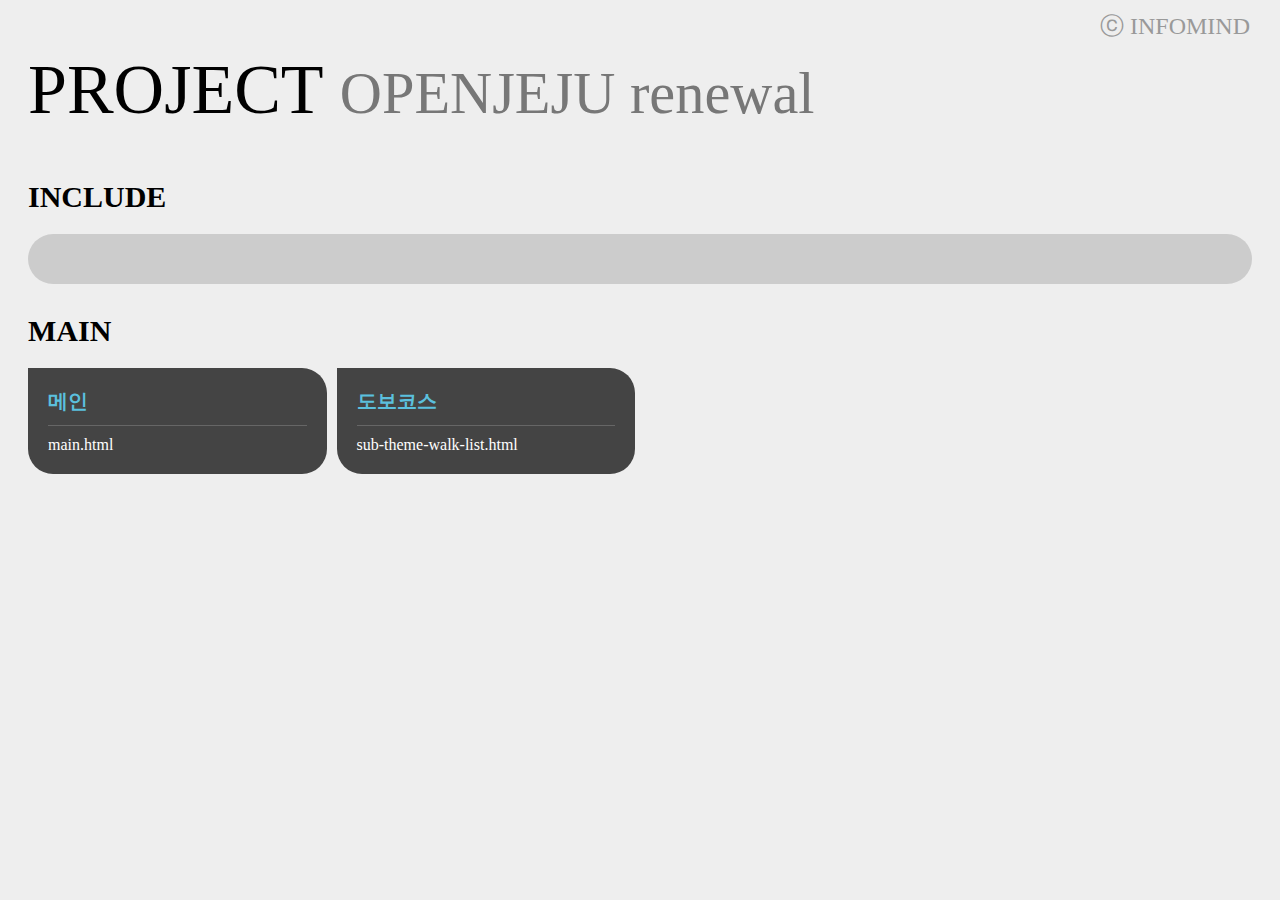
<file: index.html>
<!DOCTYPE html>
<html lang="ko">

<head>
    <meta charset="utf-8">
    <meta http-equiv="X-UA-Compatible" content="IE=edge">
    <meta name="viewport" content="width=device-width, initial-scale=1">
    <title>openjeju</title>

    <style>
        * {
            -webkit-box-sizing: border-box;
            -moz-box-sizing: border-box;
            box-sizing: border-box;
        }
        
        body {
            min-width: 320px;
            font-size: 0;
            text-align: center;
            padding: 0 20px;
            background: #eee;
        }
        
        @media (min-width:980px) {
            body {
                text-align: left;
            }
        }
        
        h1 {
            margin: 50px 0;
            font-size: 70px;
            font-weight: 100;
        }
        
        h1 small {
            display: inline-block;
            color: #777;
        }
        
        .memo {
            font-size: 16px;
            background: #ccc;
            border-radius: 25px;
            padding: 20px 30px 30px;
            overflow: hidden;
            text-overflow: ellipsis;
            white-space: nowrap;
        }
        
        h2 {
            margin: 30px 0 20px;
            font-size: 30px;
            font-weight: 600;
        }
        
        h3 {
            margin: 10px 0 0;
            font-size: 20px;
            font-weight: 600;
        }
        
        a {
            display: inline-block;
            font-size: 16px;
            background: #444;
            border-radius: 0 25px 25px 25px;
            width: calc((100% - 30px) / 4);
            padding: 20px;
            margin: 0 10px 10px 0;
            text-align: left;
            color: #fff !important;
            text-decoration: none;
            -webkit-transition: all 0.1s ease;
            -moz-transition: all 0.1s ease;
            -o-transition: all 0.1s ease;
            -ms-transition: all 0.1s ease;
            transition: all 0.1s ease;
        }
        
        a:last-of-type {
            margin-right: 0;
        }
        
        a:active,
        a:hover {
            background: #333;
            -webkit-box-shadow: 2px 2px 2px 2px rgba(0, 0, 0, 0.3);
            -moz-box-shadow: 2px 2px 2px 2px rgba(0, 0, 0, 0.3);
            box-shadow: 2px 2px 2px 2px rgba(0, 0, 0, 0.3);
            border-radius: 25px;
        }
        
        @media (max-width:979px) {
            a {
                width: 100%;
                margin: 0 10px 10px 0;
            }
        }
        
        hr {
            display: block;
            width: 100%;
            max-width: 400px;
            margin: 20px auto;
            border: none;
        }
        
        strong {
            color: #5bc0de;
            display: block;
            font-size: 20px;
            font-weight: 600;
            border-bottom: 1px solid #666;
            padding-bottom: 10px;
            margin-bottom: 10px;
            overflow: hidden;
            text-overflow: ellipsis;
            white-space: nowrap;
        }
        
        .co {
            font-size: 24px;
            position: absolute;
            right: 30px;
            top: 10px;
            margin: 0;
            color: #999;
        }
    </style>
</head>

<body>
    <h1>PROJECT
        <small>OPENJEJU renewal</small>
    </h1>

    <h2>INCLUDE</h2>
    <div class="memo">
    </div>

    <div>
        <h2>MAIN</h2>

        <a href="main.html">
            <strong>메인</strong> main.html
        </a>

        <a href="sub-theme-walk-list.html">
            <strong>도보코스</strong> sub-theme-walk-list.html
        </a>
    </div>



    <p class="co">ⓒ INFOMIND</p>

</body>

</html>
</file>
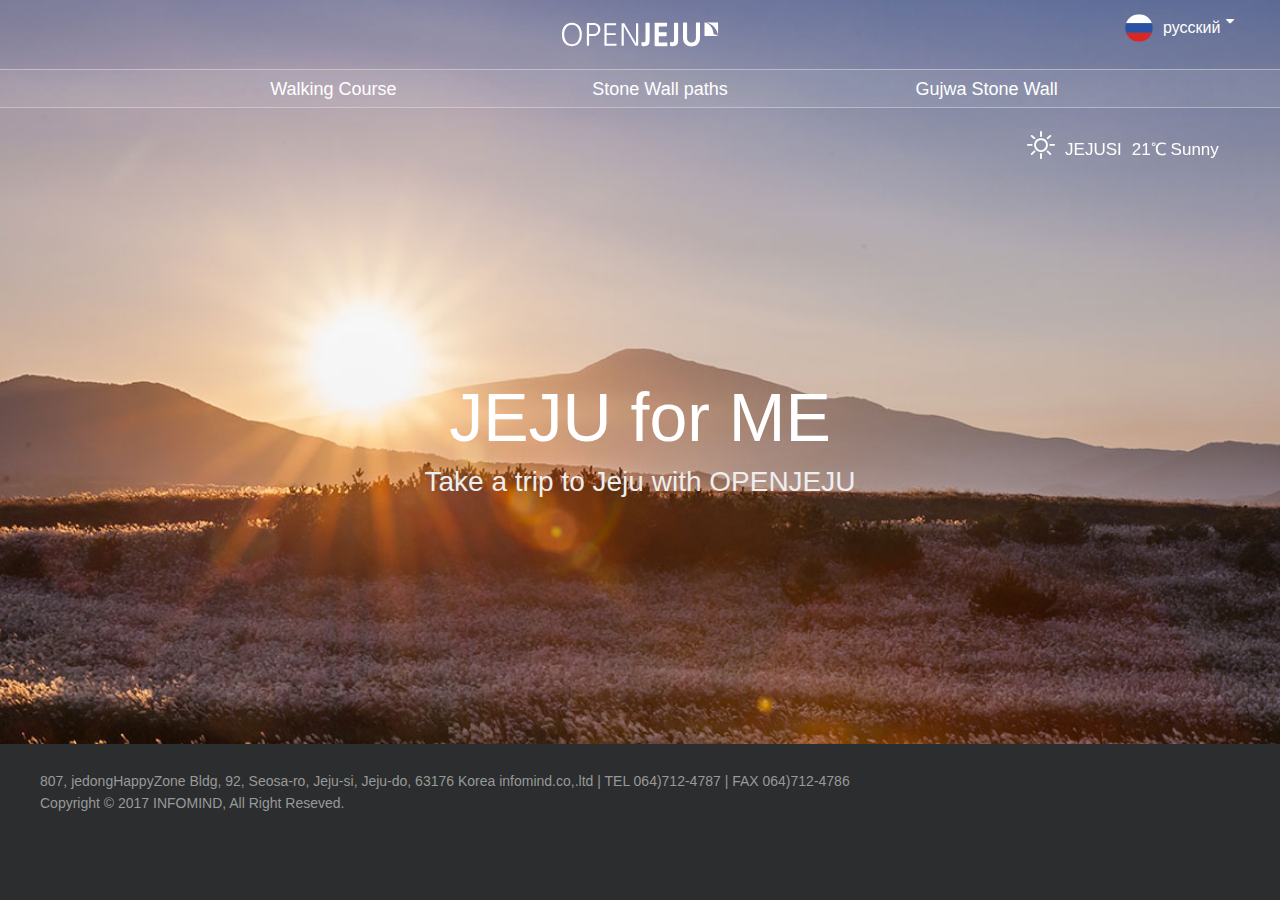
<file: main.html>
<!DOCTYPE html>
<html lang="ko">

    <head>
        <meta charset="utf-8">
        <meta http-equiv="X-UA-Compatible" content="IE=edge">
        <meta name="viewport" content="width=device-width, initial-scale=1">
        <title>openjeju</title>
        <link rel="stylesheet" type="text/css" href="css/style.css"/>
        <!-- javaScript -->
        <script src="js/jquery-1.11.3.min.js"></script>

        <!-- Slider Javascript file -->
        <script src="js/slick.min.js"></script>

        <script src="js/common.js"></script>
    </head>

    <body>
        <!-- S:skip_navi -->
        <div class="skip_navi">
            <a class="sr-only sr-only-focusable" href="#content">본문 바로가기</a>
            <a class="sr-only sr-only-focusable" href="#footer">푸터 바로가기</a>
        </div>
        <!-- E:skip_navi -->

        <!-- S:header -->
        <header id="header">
            <div class="container">
                <button class="menuToggle">
                    <i class="icon-menu" aria-hidden="true"></i>MENU</button>

                <h1>
                    <a href="">Logo</a>
                </h1>

                <div class="language">
                        <label class="ru" for="btn">русский</label><input type="checkbox" id="btn">
                        <!--
                            
                        <label class="ko" for="btn">한국어</label><input type="checkbox" id="btn">
                        <label class="en" for="btn">English</label><input type="checkbox" id="btn">
                        <label class="jp" for="btn">日本語</label><input type="checkbox" id="btn">
                        <label class="cn" for="btn">中文(中國)</label><input type="checkbox" id="btn">
                        <label class="ru" for="btn">русский</label><input type="checkbox" id="btn">
                        -->
                        <i class="icon-up-dir"></i>

                        <ul class="toggle-menu">
                            <li><a href="">한국어</a></li>
                            <li><a href="">English</a></li>
                            <li><a href="">日本語</a></li>
                            <li><a href="">中文(中國)</a></li>
                            <li><a href="">русский</a></li>
                        </ul>

                </div>

            </div>
            <nav id="main_menu">
                <div class="container">


                    <ul class="menu">
                        <li>
                            <h2>
                                <a href="">Walking Course</a>
                            </h2>

                        </li>
                        <li>
                            <h2>
                                <a href="">Stone Wall paths</a>
                            </h2>
                        </li>
                        <li>
                            <h2>
                                <a href="">Gujwa Stone Wall</a>
                            </h2>
                        </li>
                    </ul>

                </div>

                <button class="close">Close</button>
            </nav>
        </header>
        <!-- E:header -->

        <!-- S:content -->
        <div id="content">

            <section class="issue">
                <img src="images/main01.jpg" alt="제주 억새 풍경">

                <div class="container">

                    <h2>JEJU for ME<small>Take a trip to Jeju with OPENJEJU</small></h2>
                    <div class="weather">
                        <ul>
                            <li>
                                <i class="icon-weather01" aria-hidden="true"></i>
                                <h5>JEJUSI<small>21℃</small>
                                </h5>
                                <p>Sunny</p>
                            </li>

                            <li>
                                <i class="icon-weather02" aria-hidden="true"></i>
                                <h5>SEOGWIPO<small>21℃</small>
                                </h5>
                                <p>Cloudy</p>
                            </li>



                        </ul>
                    </div>

                    <!-- 
                        날씨 
                        icon-weather01 : 맑음 
                        icon-weather02 : 구름조금 
                        icon-weather03 : 구름
                        icon-weather04 : 구름많음 
                        icon-weather05 : 비 
                        icon-weather06 : 비/눈 조금 
                        icon-weather07 : 진눈깨비 
                        icon-weather08 : 눈 
                    -->

                </div>
            </section>


    </div>
    <!-- E:content -->

    <!-- S:footer -->
    <footer id="footer">
        <address>
            <div class="container">

                <p>807, jedongHappyZone Bldg, 92, Seosa-ro, Jeju-si, Jeju-do, 63176 Korea
                    <span>infomind.co,.ltd | TEL 064)712-4787 | FAX 064)712-4786</span></p>
                <p>Copyright © 2017 INFOMIND, All Right Reseved.</p>

            </div>
        </address>
    </footer>
    <!-- E:footer -->
</body>

</html>
</file>
<file: css/style.css>
@import "normalize.css";@import "fontello.css";@import "perfect-scrollbar.css";.bold{font-weight:800}.normal{font-weight:400}.center{text-align:center}.left{text-align:left}.right{text-align:right}.top{vertical-align:top}.middle{vertical-align:middle}.bottom{vertical-align:bottom}.hidden{overflow:hidden}.none{display:none}.no-list{list-style:none}.mapazero{margin:0;padding:0}.zero{font-size:0}.absolute{position:absolute}.relative{position:relative}.fixed{position:fixed}.static{position:static}.inline-block{display:inline-block}.block{display:block}.flex{display:flex;align-items:center;justify-content:center;display:-webkit-flex;-webkit-align-item:center;-webkit-justify-content:center}.full{width:100%;height:100%}.full-position{left:0;right:0;top:0;bottom:0}.pointer{cursor:pointer}.pagenation{display:inline-block;text-align:center;font-size:0;margin:1.42857143rem 0 2.14285714rem;width:100%}.pagenation a{background:#fff}.pagenation a,.pagenation strong{display:inline-block;vertical-align:top;font-size:.71428571rem;color:#555;border:1px solid #e2e2e2;width:1.57142857rem;height:1.57142857rem;line-height:1.57142857rem;margin:0 .07142857rem}@media all and (min-width:1200px){.pagenation a,.pagenation strong{font-size:14px;width:32px;height:32px;line-height:32px;margin:0 2px}}.pagenation a.jump,.pagenation strong.jump,.pagenation a.move,.pagenation strong.move{font-size:0}.pagenation a.jump i,.pagenation strong.jump i,.pagenation a.move i,.pagenation strong.move i{font-size:.71428571rem}@media all and (min-width:1200px){.pagenation a.jump i,.pagenation strong.jump i,.pagenation a.move i,.pagenation strong.move i{font-size:14px}}.pagenation a.jump,.pagenation strong.jump{width:auto;background:#efefef;padding:0 .71428571rem}.pagenation a.jump i::before,.pagenation strong.jump i::before{margin:0;padding:0;width:auto}.pagenation .active,.pagenation strong{background:#0075bc;color:#fff;font-weight:400;border-color:transparent}.ellipse{overflow:hidden;text-overflow:ellipsis;white-space:nowrap}@keyframes fade{from{background:rgba(0,0,0,0.3)}to{background:rgba(0,0,0,0.7)}}@keyframes heights{to{height:auto}}*{-webkit-box-sizing:border-box;-moz-box-sizing:border-box;box-sizing:border-box}input,select,textarea{-webkit-border-radius:0;-moz-border-radius:0;border-radius:0;-moz-background-clip:padding;-webkit-background-clip:padding-box;background-clip:padding-box}a{text-decoration:none;color:#333}html{min-width:320px;max-width:100%;font-size:14px;min-height:100%}@media (max-width:360px){html{font-size:14px}}@media (min-width:361px) and (max-width:480px){html{font-size:18px}}@media (min-width:481px){html{font-size:22px}}@media (min-width:1200px){html{font-size:14px}}body{font-family:sans-serif}.sr-only{position:absolute !important;overflow:hidden !important;width:1px !important;height:1px !important;padding:0 !important;margin:-1px !important;clip:rect(0, 0, 0, 0) !important;border:0 !important}.sr-only-focusable:active,.sr-only-focusable:focus{position:static;height:auto;margin:0;overflow:visible;clip:auto}body.menuon{width:100vw;height:100vh;overflow:hidden}body .container{position:relative;display:inline-block;margin:0 auto;width:100%;height:100%;text-align:left;vertical-align:top;padding:0 .71428571rem}@media all and (min-width:1200px){body .container{position:relative;display:inline-block;margin:0 auto;width:1200px;height:100%;padding:0}}body header{position:relative;left:0;right:0;top:0;z-index:800;height:3.57142857rem;border-bottom:1px solid rgba(227,227,227,0.5)}@media all and (min-width:1200px){body header{text-align:center;height:108px}}body header .container button.menuToggle{position:absolute;right:.71428571rem;top:.85714286rem;font-size:0;margin:0;padding:0;border:none;background:none}@media all and (min-width:1200px){body header .container button.menuToggle{display:none}}body header .container button.menuToggle i{color:#fff;font-size:1.57142857rem;vertical-align:top}body header .container button.menuToggle i:before{margin:0}body header .container h1{margin:1rem auto 0;background:url("../images/logo.svg") no-repeat center / 100% 100%;width:7.85714286rem;height:1.28571429rem}@media all and (min-width:1200px){body header .container h1{margin:22px auto 0;width:160px;height:25px}}body header .container h1 a{display:block;width:100%;height:100%;font-size:0}body header .container .language{position:absolute;left:.71428571rem;top:.71428571rem;color:#fff;font-size:0;z-index:1000}@media all and (min-width:1200px){body header .container .language{left:auto;right:0;top:14px}}body header .container .language input{display:none}body header .container .language i{font-size:.71428571rem;vertical-align:top}@media all and (min-width:1200px){body header .container .language i{font-size:14px}}body header .container .language i::before{-ms-transform:rotate(180deg);-webkit-transform:rotate(180deg);transform:rotate(180deg);-webkit-transition:all .1s ease;-moz-transition:all .1s ease;-o-transition:all .1s ease;-ms-transition:all .1s ease;transition:all .1s ease}body header .container .language label{line-height:1.57142857rem;font-size:.85714286rem}@media all and (min-width:1200px){body header .container .language label{font-size:16px;line-height:28px}}body header .container .language label::before{content:"";vertical-align:top;display:inline-block;width:1.57142857rem;height:1.57142857rem;margin:0 .28571429rem 0 0}@media all and (min-width:1200px){body header .container .language label::before{width:28px;height:28px;margin:0 10px 0 0}}body header .container .language label.ko::before{background:url("../images/flag-ko.svg") no-repeat center / 100% auto}body header .container .language label.en::before{background:url("../images/flag-en.svg") no-repeat center / 100% auto}body header .container .language label.jp::before{background:url("../images/flag-jp.svg") no-repeat center / 100% auto}body header .container .language label.cn::before{background:url("../images/flag-cn.svg") no-repeat center / 100% auto}body header .container .language label.ru::before{background:url("../images/flag-ru.svg") no-repeat center / 100% auto}body header .container .language ul{display:none}body header .container .language input:checked+i::before{-ms-transform:rotate(0deg);-webkit-transform:rotate(0deg);transform:rotate(0deg);-webkit-transition:all .1s ease;-moz-transition:all .1s ease;-o-transition:all .1s ease;-ms-transition:all .1s ease;transition:all .1s ease}body header .container .language input:checked+i+ul{display:block;position:relative;top:.71428571rem;list-style:none;background:#333;border-radius:5px;margin:0;padding:0}body header .container .language input:checked+i+ul::before{content:"";position:absolute;top:-1.42857143rem;left:50%;width:0;height:0;margin-left:-0.71428571rem;border-width:.71428571rem;border-style:solid;border-color:transparent;border-bottom-color:#333}body header .container .language input:checked+i+ul li a{display:block;text-align:center;font-size:.71428571rem;color:#fff;padding:.71428571rem;border-bottom:1px solid #555}@media all and (min-width:1200px){body header .container .language input:checked+i+ul li a{font-size:14px;padding:14px}}body header .container .language input:checked+i+ul li a:hover{background:#555}body header .container .language input:checked+i+ul li:last-child a{border:none}@media all and (max-width:1199px){body header nav#main_menu{display:none;position:fixed;left:0;right:0;top:0;height:100vh;z-index:1100;background:rgba(0,0,0,0.35);overflow-y:scroll;-webkit-overflow-scrolling:touch}body header nav#main_menu.open{display:block}body header nav#main_menu::before{content:"";display:block;position:fixed;left:auto;right:0;top:0;bottom:0;width:calc(100% -  4.28571429rem);background:#232228}body header nav#main_menu .container{padding:0}body header nav#main_menu .container .menu{position:absolute;top:5rem;padding:0;font-size:0;right:0;bottom:0;width:calc(100% -  4.28571429rem)}body header nav#main_menu .container .menu li h2{border-bottom:1px solid rgba(227,227,227,0.5)}body header nav#main_menu .container .menu li h2 a{display:block;padding:0 1.42857143rem;height:2.35714286rem;line-height:2.35714286rem;font-size:1rem;color:#fff;overflow:hidden;text-overflow:ellipsis;white-space:nowrap}body header nav#main_menu .container .menu li h2 a.active{background:#1f2935}body header nav#main_menu button.close{display:block;position:absolute;left:0;top:0;height:100vh;width:4.28571429rem;background:#ccc;background:none;border:none;font-size:0;outline:none}}@media all and (min-width:1200px){body header nav#main_menu{display:inline-block;position:absolute;overflow:hidden;left:0;right:0;top:69px;max-height:38px;-webkit-transition:all 1s ease;-moz-transition:all 1s ease;-o-transition:all 1s ease;-ms-transition:all 1s ease;transition:all 1s ease;background:rgba(227,227,227,0.1);border-top:1px solid rgba(227,227,227,0.5)}body header nav#main_menu::before{content:"";display:block;position:absolute;left:0;right:0;top:38px;height:500px;background:rgba(35,34,40,0.9)}body header nav#main_menu .container .menu{font-size:0;text-align:center}body header nav#main_menu .container .menu>li{display:inline-block;vertical-align:top;font-size:14px;width:calc((100% - 180px) / 3)}body header nav#main_menu .container .menu>li h2{font-weight:400;text-align:center;position:relative;margin:0;color:#fff;line-height:38px;font-size:18px}body header nav#main_menu .container .menu>li h2::before{content:"";display:block;position:absolute;left:0;top:38px;width:1px;height:500px;background:rgba(255,255,255,0.1)}body header nav#main_menu .container .menu>li h2 a{display:block;color:#fff}body header nav#main_menu button.close{display:none}body header nav#main_menu.active{max-height:1000px;-webkit-transition:all 1s ease;-moz-transition:all 1s ease;-o-transition:all 1s ease;-ms-transition:all 1s ease;transition:all 1s ease}}body header.no-issue{position:relative;background:#fcfcfc}@media all and (min-width:1200px){body header.no-issue{background:#fff}}body header.no-issue .container h1{background-image:url("../images/logo-c.svg")}body header.no-issue .container button.menuToggle i{color:#0075bc}body header.no-issue nav#main_menu .container .menu>li h2{color:#555}body header.no-issue nav#main_menu .container .menu>li h2 a{color:#555}body header.no-issue nav#main_menu .container .menu>li.live::before{background:#555}body div#content section.issue{display:inline-block;width:100%;margin-top:-3.57142857rem;padding:3.57142857rem 0 0;height:100vh;text-align:center}@media all and (min-width:1200px){body div#content section.issue{padding:108px 0 0;height:calc(100vh - 156px);margin-top:-108px}}body div#content section.issue::before{content:"";display:block;left:0;right:0;top:0;bottom:0;background:rgba(0,0,0,0.4)}body div#content section.issue img{display:none}body div#content section.issue .container{text-align:center;position:relative}body div#content section.issue .container h2{display:block;margin:34vh auto 0;font-size:2.57142857rem;color:#fff;font-weight:400}@media all and (min-width:1200px){body div#content section.issue .container h2{margin:30vh auto 0;font-size:68px}}body div#content section.issue .container h2 small{display:block;font-size:1.14285714rem;margin:.71428571rem 0 0;color:#eee}@media all and (min-width:1200px){body div#content section.issue .container h2 small{font-size:28px}}body div#content section.issue .container .weather{position:absolute;left:0;right:0;top:.71428571rem;color:#fff;text-align:center}@media all and (min-width:1200px){body div#content section.issue .container .weather{left:auto;top:10px;right:0;text-align:right}}body div#content section.issue .container .weather ul{display:inline-block;list-style:none;margin:0;padding:0;overflow:hidden}body div#content section.issue .container .weather ul li{position:relative;text-align:center;white-space:nowrap}body div#content section.issue .container .weather ul li i{position:relative;font-size:2.14285714rem;top:.28571429rem}@media all and (min-width:1200px){body div#content section.issue .container .weather ul li i{font-size:40px}}body div#content section.issue .container .weather ul li i::before{margin:0;padding:0}body div#content section.issue .container .weather ul li h5{margin:0;padding:0;display:inline-block;font-weight:400;word-break:keep-all;font-size:.85714286rem}@media all and (min-width:1200px){body div#content section.issue .container .weather ul li h5{font-size:17px}}body div#content section.issue .container .weather ul li h5 small{font-size:.85714286rem;padding:0 0 0 .71428571rem}@media all and (min-width:1200px){body div#content section.issue .container .weather ul li h5 small{font-size:17px}}body div#content section.issue .container .weather ul li p{margin:0;padding:0;display:inline-block;text-align:center;font-size:.85714286rem}@media all and (min-width:1200px){body div#content section.issue .container .weather ul li p{font-size:17px}}body div#content.sub section.sub-head{padding:3.57142857rem 0 0;height:16.07142857rem;text-align:center;margin-top:-3.57142857rem}@media all and (min-width:1200px){body div#content.sub section.sub-head{padding:138px 0 0;height:420px;margin-top:-138px}}body div#content.sub section.sub-head img{display:none}body div#content.sub section.sub-head .container{text-align:center;position:relative;padding:0}body div#content.sub section.sub-head .container h2{display:inline-block;font-size:1.42857143rem;margin:3.14285714rem 0 0;color:#fff}@media all and (min-width:1200px){body div#content.sub section.sub-head .container h2{font-size:42px;margin:60px 0 0}}body div#content.sub section.sub-head .container nav.sub-menu{overflow:hidden}body div#content.sub section.sub-head .container nav.sub-menu ul{list-style:none;font-size:0;padding:0}body div#content.sub section.sub-head .container nav.sub-menu ul li{display:inline-block;vertical-align:top;font-size:.85714286rem;height:7.14285714rem;width:calc(100vw / 3) !important}@media all and (min-width:1200px){body div#content.sub section.sub-head .container nav.sub-menu ul li{font-size:16px}}body div#content.sub section.sub-head .container nav.sub-menu ul li::after{content:"";display:block;position:relative;bottom:2.57142857rem;width:100%;height:.14285714rem;background:#fff}body div#content.sub section.sub-head .container nav.sub-menu ul li:first-child::after{width:50%;margin:0 0 0 auto}body div#content.sub section.sub-head .container nav.sub-menu ul li:last-child::after{width:50%;margin:0 auto 0 0}@media all and (max-width:1199px){body div#content.sub section.sub-head .container nav.sub-menu ul li:nth-child(4)::after,body div#content.sub section.sub-head .container nav.sub-menu ul li:nth-child(4n+3)::after{width:50%;margin:0 0 0 auto}body div#content.sub section.sub-head .container nav.sub-menu ul li:nth-child(3n)::after{width:50%;margin:0 auto 0 0}}body div#content.sub section.sub-head .container nav.sub-menu ul li a{display:block;height:100%;color:#fff;position:relative;padding-top:1.42857143rem}@media all and (min-width:1200px){body div#content.sub section.sub-head .container nav.sub-menu ul li a{padding-top:4px}}body div#content.sub section.sub-head .container nav.sub-menu ul li a i{display:block;opacity:0;font-size:2.85714286rem;margin:0 auto .71428571rem}@media all and (min-width:1200px){body div#content.sub section.sub-head .container nav.sub-menu ul li a i{margin:0 auto 20px;font-size:50px;position:relative;top:-10px;-webkit-transition:all .2s ease;-moz-transition:all .2s ease;-o-transition:all .2s ease;-ms-transition:all .2s ease;transition:all .2s ease}}body div#content.sub section.sub-head .container nav.sub-menu ul li a::before{content:"";display:block;position:absolute;width:.5rem;height:.5rem;bottom:2.25rem;left:50%;border-radius:50%;margin-left:-0.25rem;background:#fff}body div#content.sub section.sub-head .container nav.sub-menu ul li a.active{padding-bottom:-4px}body div#content.sub section.sub-head .container nav.sub-menu ul li a.active i{opacity:1;-webkit-transition:all .3s ease;-moz-transition:all .3s ease;-o-transition:all .3s ease;-ms-transition:all .3s ease;transition:all .3s ease;top:0}body div#content.sub section.sub-head .container nav.sub-menu ul li a.active::before{z-index:10;width:9px;height:9px;margin-left:-7.5px;border:3px solid #fff;bottom:2.14285714rem;background:#ccc}@media all and (min-width:1200px){body div#content.sub section.sub-head .container nav.sub-menu ul li a.active,body div#content.sub section.sub-head .container nav.sub-menu ul li a:hover{padding-bottom:-4px}body div#content.sub section.sub-head .container nav.sub-menu ul li a.active i,body div#content.sub section.sub-head .container nav.sub-menu ul li a:hover i{opacity:1;-webkit-transition:all .3s ease;-moz-transition:all .3s ease;-o-transition:all .3s ease;-ms-transition:all .3s ease;transition:all .3s ease;top:0}body div#content.sub section.sub-head .container nav.sub-menu ul li a.active::before,body div#content.sub section.sub-head .container nav.sub-menu ul li a:hover::before{z-index:10;width:9px;height:9px;margin-left:-7.5px;bottom:28.5px;border:3px solid #fff;background:#ccc}}body div#content.sub section.sub-head .container nav.sub-menu ul.num1 li{width:100% !important;font-size:0}body div#content.sub section.sub-head .container nav.sub-menu ul.num1 li::after{content:"";display:none}body div#content.sub section.sub-head .container nav.sub-menu ul.num1 li a{padding-bottom:-4px}body div#content.sub section.sub-head .container nav.sub-menu ul.num1 li a i{opacity:1;-webkit-transition:all .3s ease;-moz-transition:all .3s ease;-o-transition:all .3s ease;-ms-transition:all .3s ease;transition:all .3s ease;top:0}body div#content.sub section.sub-head .container nav.sub-menu ul.num1 li a::before{display:none}@media all and (min-width:1200px){body div#content.sub section.sub-head .container nav.sub-menu ul{margin:10px auto 20px;width:100%}body div#content.sub section.sub-head .container nav.sub-menu ul.num2 li{width:calc(100% / 2) !important}body div#content.sub section.sub-head .container nav.sub-menu ul.num3 li{width:calc(100% / 3) !important}body div#content.sub section.sub-head .container nav.sub-menu ul.num4 li{width:calc(100% / 4) !important}body div#content.sub section.sub-head .container nav.sub-menu ul.num5 li{width:calc(100% / 5) !important}body div#content.sub section.sub-head .container nav.sub-menu ul.num6 li{width:calc(100% / 6) !important}body div#content.sub section.sub-head .container nav.sub-menu ul.num6 li{width:calc(100% / 6) !important}body div#content.sub section.sub-head .container nav.sub-menu ul.num7 li{width:calc(100% / 7) !important}body div#content.sub section.sub-head .container nav.sub-menu ul.num8 li{width:calc(100% / 8) !important}body div#content.sub section.sub-head .container nav.sub-menu ul.num9 li{width:calc(100% / 9) !important}}body div#content.sub section.sub-head .container nav.sub-menu button{display:block;position:absolute;bottom:3.14285714rem;border:none;padding:0;font-size:0;background:none;color:rgba(255,255,255,0.8);width:2.28571429rem;height:2.28571429rem;outline:none}@media all and (min-width:1200px){body div#content.sub section.sub-head .container nav.sub-menu button{display:none}}body div#content.sub section.sub-head .container nav.sub-menu button.submenu-prev{left:0}body div#content.sub section.sub-head .container nav.sub-menu button.submenu-next{right:0}body div#content.sub section.sub-head .container nav.sub-menu button i{font-size:1rem}body div#content.sub section.sub-head .container>i{color:#fff;font-size:1.85714286rem;-webkit-opacity:.4;-moz-opacity:.4;opacity:.4;position:absolute;bottom:.71428571rem;width:100%;left:0}@media all and (min-width:1200px){body div#content.sub section.sub-head .container>i{bottom:10px;font-size:38px}}body div#content.sub section.indicator{text-align:center;border-bottom:1px solid #ccc}@media all and (max-width:1199px){body div#content.sub section.indicator{display:none}}body div#content.sub section.indicator .container ul.sub{list-style:none;margin:0;padding:0;font-size:0}body div#content.sub section.indicator .container ul.sub>li{display:inline-block;position:relative;vertical-align:top}body div#content.sub section.indicator .container ul.sub>li a.home{display:block;font-size:14px;height:46px;font-size:0;border-left:1px solid #ccc;border-right:1px solid #ccc;width:46px;text-align:center}body div#content.sub section.indicator .container ul.sub>li a.home i{font-size:18px}body div#content.sub section.indicator .container ul.sub>li a.home i::before{position:relative;top:14px}body div#content.sub section.indicator .container ul.sub>li label{display:block;font-size:16px;height:46px;padding:16px 10px 0 10px;border-right:1px solid #ccc;min-width:170px}body div#content.sub section.indicator .container ul.sub>li label i{position:absolute;right:10px;color:#999}body div#content.sub section.indicator .container ul.sub>li input{display:none}body div#content.sub section.indicator .container ul.sub>li div.sub-menu{display:none;position:absolute;left:-1px;top:46px;width:171px;background:#fff;border:1px solid #bbb;z-index:400;padding:20px 20px 10px}body div#content.sub section.indicator .container ul.sub>li div.sub-menu ul{list-style:none;margin:0;padding:0}body div#content.sub section.indicator .container ul.sub>li div.sub-menu ul li{padding-bottom:10px}body div#content.sub section.indicator .container ul.sub>li div.sub-menu ul li a{display:block;font-size:16px;color:#555}body div#content.sub section.indicator .container ul.sub>li input:checked+label{background:#efefef}body div#content.sub section.indicator .container ul.sub>li input:checked+label+div{display:block;font-size:20px}body div#content.sub .content-head{text-align:center}body div#content.sub .content-head .container h2{text-align:center;font-size:1.85714286rem;margin:1.78571429rem 0 .71428571rem;font-weight:400}@media all and (min-width:1200px){body div#content.sub .content-head .container h2{font-size:40px;margin:60px 0 30px}}body div#content.sub .content-head .container div.info-text{text-align:center;font-size:.71428571rem;line-height:1.6;color:#555;margin:0 0 1.07142857rem}@media all and (min-width:1200px){body div#content.sub .content-head .container div.info-text{font-size:18px;word-break:keep-all;margin:0 0 34px}}body div#content.sub .content-head.bg{background:#f4f4f4}body div#content.sub section.search{padding:1.42857143rem;text-align:center}body div#content.sub section.search .container{text-align:center}@media all and (min-width:1200px){body div#content.sub section.search .container{text-align:right}}body div#content.sub section.search input{border:2px solid #d4d4d4;width:14.28571429rem;height:2.14285714rem}@media all and (min-width:1200px){body div#content.sub section.search input{width:180px;height:34px}}body div#content.sub section.search button{background:#0075bc;border:none;width:3.57142857rem;height:2.14285714rem;color:#fff;cursor:pointer}@media all and (min-width:1200px){body div#content.sub section.search button{width:50px;height:34px}}body div#content section.sub-head-search{padding:3.57142857rem 0 0;height:21.71428571rem;margin-top:-3.57142857rem;text-align:center}@media all and (min-width:1200px){body div#content section.sub-head-search{padding:138px 0 0;height:420px;margin-top:-138px}}body div#content section.sub-head-search img{display:none}body div#content section.sub-head-search .container{text-align:center;position:relative;padding:0}body div#content section.sub-head-search .container h2{display:inline-block;font-weight:400;margin:4.07142857rem 0 1.85714286rem;font-size:2.57142857rem;color:#fff}@media all and (min-width:1200px){body div#content section.sub-head-search .container h2{font-size:38px}}body div#content section.sub-head-search .container h2 small{display:block;font-size:1.28571429rem;margin:.28571429rem;color:#402a0c}@media all and (min-width:1200px){body div#content section.sub-head-search .container h2 small{font-size:20px}}body div#content section.sub-head-search .container fieldset{border:2px solid #fff;width:16.07142857rem;padding:0;margin:0 auto;border-radius:.21428571rem;font-size:0}@media all and (min-width:1200px){body div#content section.sub-head-search .container fieldset{width:356px;height:44px}}body div#content section.sub-head-search .container fieldset input{width:calc(100% -  2.64285714rem);height:2.35714286rem;vertical-align:top;font-size:1rem;padding:0 .35714286rem;background:none;border:none;color:#fff;outline:none}body div#content section.sub-head-search .container fieldset input::-webkit-input-placeholder{font-size:inherit;color:#eee}body div#content section.sub-head-search .container fieldset input:-moz-placeholder{font-size:inherit;color:#eee}body div#content section.sub-head-search .container fieldset input::-ms-input-placeholder{font-size:inherit;color:#eee}@media all and (min-width:1200px){body div#content section.sub-head-search .container fieldset input{height:40px;font-size:18px;width:calc(100% - 50px);padding:0 10px}}body div#content section.sub-head-search .container fieldset button{width:2.64285714rem;height:2.35714286rem;background:none;border:none;vertical-align:top;outline:none;cursor:pointer}@media all and (min-width:1200px){body div#content section.sub-head-search .container fieldset button{width:50px;height:40px}}body div#content section.sub-head-search .container fieldset button i{font-size:1.14285714rem;vertical-align:top;color:#fff}body div#content section.util-bar{text-align:center;background:#f0f0f0}body div#content section.util-bar .container{padding:1.07142857rem 0}@media all and (min-width:1200px){body div#content section.util-bar .container{padding:30px 0}}body div#content section.util-bar .container ul.category{list-style:none;margin:0;padding:0;font-size:0;text-align:center}@media all and (min-width:1200px){body div#content section.util-bar .container ul.category{text-align:left}}body div#content section.util-bar .container ul.category li{display:inline-block}body div#content section.util-bar .container ul.category li a{display:block;border:2px solid #797979;color:#555;font-size:.78571429rem;line-height:1.85714286rem;border-radius:.92857143rem;padding:0 .85714286rem;margin:0 .14285714rem}@media all and (min-width:1200px){body div#content section.util-bar .container ul.category li a{line-height:40px;font-size:16px;padding:0 20px;border-radius:40px}}body div#content section.util-bar .container ul.category li.active{display:block;margin:0 auto .35714286rem;width:60%}@media all and (min-width:1200px){body div#content section.util-bar .container ul.category li.active{display:inline-block;width:auto}}body div#content section.util-bar .container ul.category li.active a{color:#0075bc;border-color:#3891c8}@media all and (max-width:1199px){body div#content section.util-bar .container div.keyword{position:absolute;left:0;top:-3.57142857rem;right:0}body div#content section.util-bar .container div.keyword button.title{display:none}body div#content section.util-bar .container div.keyword .popword button{position:absolute;top:0;left:50%;font-size:0;width:1.07142857rem;height:1.07142857rem;border-radius:50%;margin:0;padding:0;text-align:center;color:#fff;border:none;background:rgba(255,255,255,0.4)}body div#content section.util-bar .container div.keyword .popword button.popword-prev{margin-left:-4.64285714rem}body div#content section.util-bar .container div.keyword .popword button.popword-next{margin-left:3.57142857rem}body div#content section.util-bar .container div.keyword .popword button i::before{margin:0;padding:0;font-size:.71428571rem}body div#content section.util-bar .container div.keyword .popword ul{list-style:none;margin:0;padding:0;width:7.14285714rem;margin:0 auto;line-height:1.07142857rem;overflow:hidden}body div#content section.util-bar .container div.keyword .popword ul li{display:inline-block;text-align:center}body div#content section.util-bar .container div.keyword .popword ul li a{color:#fff;font-size:.64285714rem}body div#content section.util-bar .container div.keyword .popword ul li a span.num{display:none}}@media all and (min-width:1200px){body div#content section.util-bar .container div.keyword{position:absolute;right:0;top:30px;z-index:300}body div#content section.util-bar .container div.keyword button.title{margin:0;padding:0 12px;width:240px;border:none;background:#fff;line-height:40px;font-size:16px;color:#555;font-weight:400}body div#content section.util-bar .container div.keyword button.title small{font-size:14px;margin:0 0 0 10px}body div#content section.util-bar .container div.keyword button.title small span{display:inline-block;width:22px;height:22px;line-height:22px;border:1px solid #a9a9a9;background:#ededed;text-align:center;margin:0 4px 0 0}body div#content section.util-bar .container div.keyword div.popword{display:none;background:#fff;padding:20px;border:1px solid #eaeaea}body div#content section.util-bar .container div.keyword div.popword ul{margin:0;padding:0;list-style:none}body div#content section.util-bar .container div.keyword div.popword ul li{margin:0 0 14px}body div#content section.util-bar .container div.keyword div.popword ul li:last-child{margin:0}body div#content section.util-bar .container div.keyword div.popword ul li a{display:block;line-height:22px;font-size:14px;color:#555}body div#content section.util-bar .container div.keyword div.popword ul li a span{display:inline-block;width:22px;height:22px;border:1px solid #a9a9a9;background:#ededed;text-align:center;margin:0 6px 0 0}body div#content section.util-bar .container div.keyword div.popword button{display:none}}body div#content section.result-default{text-align:center}body div#content section.result-default .container{margin:1.42857143rem 0;position:relative}@media all and (min-width:1200px){body div#content section.result-default .container{margin:40px 0 20px}}body div#content section.result-default .container h2{margin:0;padding:0;font-weight:400;font-size:.78571429rem;color:#0075bc}@media all and (min-width:1200px){body div#content section.result-default .container h2{font-size:18px}}body div#content section.result-default .container h2::before{content:"";vertical-align:middle;display:inline-block;width:.21428571rem;height:.85714286rem;margin:0 .21428571rem 0 0;background:#0075bc}@media all and (min-width:1200px){body div#content section.result-default .container h2::before{height:18px;margin:0 6px 0 0}}body div#content section.result-default .container h2 small{color:#555;font-size:inherit}body div#content section.result-default .container ul.list{list-style:none;padding:0;margin:1.42857143rem 0 0}body div#content section.result-default .container ul.list li{display:inline-block;position:relative;width:100%;min-height:7.5rem;border:1px solid #eaeaea;-webkit-box-shadow:0 2px 2px 0 rgba(0,0,0,0.25);-moz-box-shadow:0 2px 2px 0 rgba(0,0,0,0.25);box-shadow:0 2px 2px 0 rgba(0,0,0,0.25);padding:.71428571rem .71428571rem .71428571rem 10.71428571rem;margin:0 0 .71428571rem 0}@media all and (min-width:1200px){body div#content section.result-default .container ul.list li{padding:15px 15px 15px 290px;min-height:196px;margin:0 0 10px 0}}body div#content section.result-default .container ul.list li p.img{margin:0;padding:0;position:absolute;overflow:hidden;left:.71428571rem;top:.71428571rem;width:9.28571429rem;height:6.07142857rem}@media all and (min-width:1200px){body div#content section.result-default .container ul.list li p.img{width:260px;height:176px}}body div#content section.result-default .container ul.list li p.img img{width:100%}body div#content section.result-default .container ul.list li h3{font-size:.78571429rem;margin:.14285714rem 0 .71428571rem;font-weight:400;color:#555}@media all and (min-width:1200px){body div#content section.result-default .container ul.list li h3{font-size:20px}}body div#content section.result-default .container ul.list li h3 small{display:block;font-size:.64285714rem;margin:.71428571rem 0 .71428571rem;color:#a0a0a0}@media all and (min-width:1200px){body div#content section.result-default .container ul.list li h3 small{font-size:14px;margin:14px 0 20px}}body div#content section.result-default .container ul.list li p.addr{color:#0075bc;font-size:.64285714rem}@media all and (min-width:1200px){body div#content section.result-default .container ul.list li p.addr{font-size:14px}}body div#content section.result-default .container a.more{display:block;position:absolute;right:.71428571rem;top:.14285714rem;font-size:0}@media all and (min-width:1200px){body div#content section.result-default .container a.more{right:0}}body div#content section.result-default .container a.more i{font-size:1.28571429rem;color:#7f7f7f}@media all and (min-width:1200px){body div#content section.result-default .container a.more i{font-size:20px}}body div#content section.result-food{text-align:center}body div#content section.result-food .container{margin:1.42857143rem 0;position:relative}@media all and (min-width:1200px){body div#content section.result-food .container{margin:40px 0 20px}}body div#content section.result-food .container h2{margin:0;padding:0;font-weight:400;font-size:.78571429rem;color:#0075bc}@media all and (min-width:1200px){body div#content section.result-food .container h2{font-size:18px}}body div#content section.result-food .container h2::before{content:"";vertical-align:middle;display:inline-block;width:.21428571rem;height:.85714286rem;margin:0 .21428571rem 0 0;background:#0075bc}@media all and (min-width:1200px){body div#content section.result-food .container h2::before{height:18px;margin:0 6px 0 0}}body div#content section.result-food .container h2 small{color:#555;font-size:inherit}body div#content section.result-food .container ul.list{list-style:none;padding:0;margin:1.42857143rem 0 0;font-size:0}body div#content section.result-food .container ul.list li{display:inline-block;position:relative;width:calc(50% - 5px);min-height:7.5rem;border:1px solid #eaeaea;-webkit-box-shadow:0 2px 2px 0 rgba(0,0,0,0.25);-moz-box-shadow:0 2px 2px 0 rgba(0,0,0,0.25);box-shadow:0 2px 2px 0 rgba(0,0,0,0.25);padding:.71428571rem;margin:0 0 .71428571rem 0;text-align:center}@media all and (min-width:1200px){body div#content section.result-food .container ul.list li{width:calc((100% - 30px) / 4)}}body div#content section.result-food .container ul.list li:nth-child(odd){margin-right:10px}@media all and (min-width:1200px){body div#content section.result-food .container ul.list li{padding:15px;min-height:196px;margin:0 0 10px 0;margin-right:10px}body div#content section.result-food .container ul.list li:last-child{margin-right:0}}body div#content section.result-food .container ul.list li p.img{margin:0;padding:0;overflow:hidden;width:100%;height:7.28571429rem}@media all and (min-width:1200px){body div#content section.result-food .container ul.list li p.img{height:220px}}body div#content section.result-food .container ul.list li p.img img{width:100%}@media all and (min-width:1200px){body div#content section.result-food .container ul.list li p.img img{width:auto;height:100%}}body div#content section.result-food .container ul.list li h3{font-size:.78571429rem;margin:.71428571rem 0 .35714286rem;font-weight:400;color:#555}@media all and (min-width:1200px){body div#content section.result-food .container ul.list li h3{font-size:20px}}body div#content section.result-food .container ul.list li h3 small{display:block;font-size:.64285714rem;margin:.71428571rem 0 .71428571rem;color:#a0a0a0}@media all and (min-width:1200px){body div#content section.result-food .container ul.list li h3 small{font-size:14px;margin:14px 0 20px}}body div#content section.result-food .container ul.list li div.star-rate{display:inline-block;font-size:0}body div#content section.result-food .container ul.list li div.star-rate h4{display:none}body div#content section.result-food .container ul.list li div.star-rate i{font-size:.78571429rem;color:#ccc}@media all and (min-width:1200px){body div#content section.result-food .container ul.list li div.star-rate i{font-size:18px}}body div#content section.result-food .container ul.list li div.star-rate i.icon-star{color:#fcaf17}body div#content section.result-food .container ul.list li div.star-rate i::before{margin:0 1px;width:auto}body div#content section.result-food .container a.more{display:block;position:absolute;right:.71428571rem;top:.14285714rem;font-size:0}@media all and (min-width:1200px){body div#content section.result-food .container a.more{right:0}}body div#content section.result-food .container a.more i{font-size:1.28571429rem;color:#7f7f7f}@media all and (min-width:1200px){body div#content section.result-food .container a.more i{font-size:20px}}body div#content section.result-theme{text-align:center}body div#content section.result-theme .container{margin:1.42857143rem 0;position:relative}@media all and (min-width:1200px){body div#content section.result-theme .container{margin:40px 0 20px}}body div#content section.result-theme .container h2{margin:0;padding:0;font-weight:400;font-size:.78571429rem;color:#0075bc}@media all and (min-width:1200px){body div#content section.result-theme .container h2{font-size:18px}}body div#content section.result-theme .container h2::before{content:"";vertical-align:middle;display:inline-block;width:.21428571rem;height:.85714286rem;margin:0 .21428571rem 0 0;background:#0075bc}@media all and (min-width:1200px){body div#content section.result-theme .container h2::before{height:18px;margin:0 6px 0 0}}body div#content section.result-theme .container h2 small{color:#555;font-size:inherit}body div#content section.result-theme .container ul.list{list-style:none;padding:0;margin:1.42857143rem 0 0;font-size:0}body div#content section.result-theme .container ul.list li{display:inline-block;position:relative;vertical-align:top;width:calc(50% - 5px);min-height:6rem;border:1px solid #eaeaea;-webkit-box-shadow:0 2px 2px 0 rgba(0,0,0,0.25);-moz-box-shadow:0 2px 2px 0 rgba(0,0,0,0.25);box-shadow:0 2px 2px 0 rgba(0,0,0,0.25);padding:.71428571rem;margin:0 0 .71428571rem 0}@media all and (min-width:1200px){body div#content section.result-theme .container ul.list li{padding:15px;min-height:146px;margin:0 0 10px 0}}body div#content section.result-theme .container ul.list li:nth-child(odd){margin-right:10px}body div#content section.result-theme .container ul.list li h3{font-size:.78571429rem;margin:.14285714rem 0 .71428571rem;font-weight:400;color:#555}@media all and (min-width:1200px){body div#content section.result-theme .container ul.list li h3{font-size:20px}}body div#content section.result-theme .container ul.list li h3 small{display:block;font-size:.64285714rem;margin:.71428571rem 0 .71428571rem;color:#a0a0a0}@media all and (min-width:1200px){body div#content section.result-theme .container ul.list li h3 small{font-size:14px;margin:14px 0 20px}}body div#content section.result-theme .container ul.list li p.category{color:#555;font-size:.64285714rem;margin-bottom:0}@media all and (min-width:1200px){body div#content section.result-theme .container ul.list li p.category{font-size:14px}}body div#content section.result-theme .container a.more{display:block;position:absolute;right:.71428571rem;top:.14285714rem;font-size:0}@media all and (min-width:1200px){body div#content section.result-theme .container a.more{right:0}}body div#content section.result-theme .container a.more i{font-size:1.28571429rem;color:#7f7f7f}@media all and (min-width:1200px){body div#content section.result-theme .container a.more i{font-size:20px}}body div#content section.result-festival{text-align:center}body div#content section.result-festival .container{margin:1.42857143rem 0;position:relative}@media all and (min-width:1200px){body div#content section.result-festival .container{margin:40px 0 20px}}body div#content section.result-festival .container h2{margin:0;padding:0;font-weight:400;font-size:.78571429rem;color:#0075bc}@media all and (min-width:1200px){body div#content section.result-festival .container h2{font-size:18px}}body div#content section.result-festival .container h2::before{content:"";vertical-align:middle;display:inline-block;width:.21428571rem;height:.85714286rem;margin:0 .21428571rem 0 0;background:#0075bc}@media all and (min-width:1200px){body div#content section.result-festival .container h2::before{height:18px;margin:0 6px 0 0}}body div#content section.result-festival .container h2 small{color:#555;font-size:inherit}body div#content section.result-festival .container ul.list{list-style:none;padding:0;margin:1.42857143rem 0 0;font-size:0}body div#content section.result-festival .container ul.list li{display:inline-block;position:relative;width:calc(50% - 5px);min-height:7.5rem;border:1px solid #eaeaea;-webkit-box-shadow:0 2px 2px 0 rgba(0,0,0,0.25);-moz-box-shadow:0 2px 2px 0 rgba(0,0,0,0.25);box-shadow:0 2px 2px 0 rgba(0,0,0,0.25);padding:.71428571rem;margin:0 0 .71428571rem 0;text-align:center}@media all and (min-width:1200px){body div#content section.result-festival .container ul.list li{width:calc((100% - 30px) / 4)}}body div#content section.result-festival .container ul.list li:nth-child(odd){margin-right:10px}@media all and (min-width:1200px){body div#content section.result-festival .container ul.list li{padding:15px;min-height:196px;margin:0 0 10px 0;margin-right:10px}body div#content section.result-festival .container ul.list li:last-child{margin-right:0}}body div#content section.result-festival .container ul.list li p.img{margin:0;padding:0;overflow:hidden;width:100%;height:7.28571429rem}@media all and (min-width:1200px){body div#content section.result-festival .container ul.list li p.img{height:220px}}body div#content section.result-festival .container ul.list li p.img img{width:100%}@media all and (min-width:1200px){body div#content section.result-festival .container ul.list li p.img img{width:auto;height:100%}}body div#content section.result-festival .container ul.list li h3{font-size:.78571429rem;margin:.71428571rem 0 .35714286rem;font-weight:400;color:#555}@media all and (min-width:1200px){body div#content section.result-festival .container ul.list li h3{font-size:20px}}body div#content section.result-festival .container ul.list li h3 small{display:block;font-size:.64285714rem;margin:.35714286rem 0 0;color:#a0a0a0}@media all and (min-width:1200px){body div#content section.result-festival .container ul.list li h3 small{font-size:14px;margin:14px 0 20px}}body div#content section.result-festival .container ul.list li p.addr{color:#555;font-size:.64285714rem;margin:0}@media all and (min-width:1200px){body div#content section.result-festival .container ul.list li p.addr{font-size:14px}}body div#content section.result-festival .container a.more{display:block;position:absolute;right:.71428571rem;top:.14285714rem;font-size:0}@media all and (min-width:1200px){body div#content section.result-festival .container a.more{right:0}}body div#content section.result-festival .container a.more i{font-size:1.28571429rem;color:#7f7f7f}@media all and (min-width:1200px){body div#content section.result-festival .container a.more i{font-size:20px}}body div#content section.result-plan{text-align:center}body div#content section.result-plan .container{margin:1.42857143rem 0;position:relative}@media all and (min-width:1200px){body div#content section.result-plan .container{margin:40px 0 20px}}body div#content section.result-plan .container h2{margin:0;padding:0;font-weight:400;font-size:.78571429rem;color:#0075bc}@media all and (min-width:1200px){body div#content section.result-plan .container h2{font-size:18px}}body div#content section.result-plan .container h2::before{content:"";vertical-align:middle;display:inline-block;width:.21428571rem;height:.85714286rem;margin:0 .21428571rem 0 0;background:#0075bc}@media all and (min-width:1200px){body div#content section.result-plan .container h2::before{height:18px;margin:0 6px 0 0}}body div#content section.result-plan .container h2 small{color:#555;font-size:inherit}body div#content section.result-plan .container ul.list{list-style:none;padding:0;margin:1.42857143rem 0 0;font-size:0}body div#content section.result-plan .container ul.list li{display:inline-block;position:relative;width:100%;min-height:7.5rem;border:1px solid #eaeaea;-webkit-box-shadow:0 2px 2px 0 rgba(0,0,0,0.25);-moz-box-shadow:0 2px 2px 0 rgba(0,0,0,0.25);box-shadow:0 2px 2px 0 rgba(0,0,0,0.25);padding:.71428571rem .71428571rem .71428571rem 10.71428571rem;margin:0 0 .71428571rem 0}@media all and (min-width:1200px){body div#content section.result-plan .container ul.list li{width:calc((100% - 30px) / 4);padding:0;min-height:196px;margin:0 0 10px 0;margin-right:10px}body div#content section.result-plan .container ul.list li:last-child{margin-right:0}}body div#content section.result-plan .container ul.list li p.img{margin:0;padding:0;position:absolute;overflow:hidden;left:.71428571rem;top:.71428571rem;width:9.28571429rem;height:6.07142857rem}@media all and (min-width:1200px){body div#content section.result-plan .container ul.list li p.img{position:static;width:100%;height:200px}}body div#content section.result-plan .container ul.list li p.img img{width:100%}body div#content section.result-plan .container ul.list li h3{position:relative;font-size:.78571429rem;margin:.14285714rem 0 .71428571rem;font-weight:400;color:#555}@media all and (min-width:1200px){body div#content section.result-plan .container ul.list li h3{font-size:20px;margin:0;padding:1.07142857rem}}body div#content section.result-plan .container ul.list li h3 small{display:block;font-size:.64285714rem;margin:.71428571rem 0 .71428571rem;color:#a0a0a0}@media all and (min-width:1200px){body div#content section.result-plan .container ul.list li h3 small{position:absolute;right:15px;top:10px;font-size:14px}}body div#content section.result-plan .container a.more{display:block;position:absolute;right:.71428571rem;top:.14285714rem;font-size:0}@media all and (min-width:1200px){body div#content section.result-plan .container a.more{right:0}}body div#content section.result-plan .container a.more i{font-size:1.28571429rem;color:#7f7f7f}@media all and (min-width:1200px){body div#content section.result-plan .container a.more i{font-size:20px}}body div#content section.blog-search{text-align:center}body div#content section.blog-search div.container{margin:1.42857143rem 0;position:relative}@media all and (min-width:1200px){body div#content section.blog-search div.container{margin:40px 0 20px}}body div#content section.blog-search div.container h2{margin:0;padding:0;font-weight:400;font-size:.78571429rem;color:#0075bc}@media all and (min-width:1200px){body div#content section.blog-search div.container h2{font-size:18px}}body div#content section.blog-search div.container h2::before{content:"";vertical-align:middle;display:inline-block;width:.21428571rem;height:.85714286rem;margin:0 .21428571rem 0 0;background:#0075bc}@media all and (min-width:1200px){body div#content section.blog-search div.container h2::before{height:18px;margin:0 6px 0 0}}body div#content section.blog-search div.container h2 small{color:#555;font-size:inherit}body div#content section.blog-search div.container ul.blog-list{list-style:none;padding:0;margin:1.42857143rem 0 0;font-size:0}body div#content section.blog-search div.container ul.blog-list li{display:inline-block;position:relative;width:100%;min-height:5rem;border:1px solid #eaeaea;-webkit-box-shadow:0 2px 2px 0 rgba(0,0,0,0.25);-moz-box-shadow:0 2px 2px 0 rgba(0,0,0,0.25);box-shadow:0 2px 2px 0 rgba(0,0,0,0.25);padding:.71428571rem;margin:0 0 .71428571rem 0}@media all and (min-width:1200px){body div#content section.blog-search div.container ul.blog-list li{min-height:140px}}body div#content section.blog-search div.container ul.blog-list li b{color:#0075bc;font-weight:400}@media all and (min-width:1200px){body div#content section.blog-search div.container ul.blog-list li div.blog-list-wrap{width:1000px;padding:0 20px;margin-left:180px;vertical-align:center}}body div#content section.blog-search div.container ul.blog-list li div.blog-list-wrap h3{font-size:.78571429rem;font-weight:400}body div#content section.blog-search div.container ul.blog-list li div.blog-list-wrap h3 small{color:#777;margin:.21428571rem}@media all and (min-width:1200px){body div#content section.blog-search div.container ul.blog-list li div.blog-list-wrap h3{font-size:20px}}body div#content section.blog-search div.container ul.blog-list li div.blog-list-wrap p{font-size:.71428571rem;padding:.85714286rem 1.42857143rem 0 0;overflow:hidden;text-overflow:ellipsis;word-wrap:break-word;display:-webkit-box;-webkit-box-orient:vertical;-webkit-line-clamp:2;min-height:2.7rem;line-height:20px;margin:0 0 20px 0}@media all and (min-width:1200px){body div#content section.blog-search div.container ul.blog-list li div.blog-list-wrap p{border:none;font-size:16px;color:#999;margin:0;padding:0}}body div#content section.blog-search div.container ul.blog-list li h5{padding:.71428571rem 0 0 0;font-size:.64285714rem;font-weight:400;margin:0;border-top:1px solid #ccc}@media all and (min-width:1200px){body div#content section.blog-search div.container ul.blog-list li h5{font-size:20px;vertical-align:top;width:180px;height:100px;line-height:100px;border-top:none;border-right:1px solid #ccc;margin:0;padding:0;text-align:center;position:absolute;top:50%;margin-top:-50px;vertical-align:center}}body div#content section.blog-search div.container a.more{display:block;position:absolute;right:.71428571rem;top:.14285714rem;font-size:0}@media all and (min-width:1200px){body div#content section.blog-search div.container a.more{right:0}}body div#content section.blog-search div.container a.more i{font-size:1.28571429rem;color:#7f7f7f}@media all and (min-width:1200px){body div#content section.blog-search div.container a.more i{font-size:20px}}body div#content section.theme-info .container{padding-bottom:1.07142857rem}@media all and (min-width:1200px){body div#content section.theme-info .container{padding-bottom:45px}}body div#content section.theme-info .container div.lang-checkbox{position:relative;width:100%;height:2.5rem;margin:1.42857143rem 0}@media all and (min-width:1200px){body div#content section.theme-info .container div.lang-checkbox{margin:0;padding:0;height:0}}body div#content section.theme-info .container div.lang-checkbox div.btn-wrap{position:absolute;right:0;border:1px solid #ccc;border-radius:10px;height:2.5rem;width:7.85714286rem;text-align:center;line-height:2.5rem;font-size:1rem}@media all and (min-width:1200px){body div#content section.theme-info .container div.lang-checkbox div.btn-wrap{width:120px;height:40px;line-height:40px;position:absolute;margin:0;top:55px;right:0}}body div#content section.theme-info .container div.lang-checkbox div.btn-wrap div.toggle-btn{width:100%;height:100%}body div#content section.theme-info .container div.lang-checkbox div.btn-wrap div.toggle-btn #btn{display:none}body div#content section.theme-info .container div.lang-checkbox div.btn-wrap div.toggle-btn #btn:checked+i+ul.toggle-menu{display:block}body div#content section.theme-info .container div.lang-checkbox div.btn-wrap div.toggle-btn #btn:checked+i{-ms-transform:rotate(0deg);-webkit-transform:rotate(0deg);transform:rotate(0deg)}body div#content section.theme-info .container div.lang-checkbox div.btn-wrap div.toggle-btn label{cursor:pointer;position:relative;z-index:1;width:100%;display:inline-block;padding-right:.85714286rem}body div#content section.theme-info .container div.lang-checkbox div.btn-wrap div.toggle-btn label::before{content:"";display:inline-block;width:1.78571429rem;height:1.78571429rem;background:url("../images/flag-ko.svg");vertical-align:middle;margin:.21428571rem .28571429rem 0 0}@media all and (min-width:1200px){body div#content section.theme-info .container div.lang-checkbox div.btn-wrap div.toggle-btn label::before{margin-right:5px}}body div#content section.theme-info .container div.lang-checkbox div.btn-wrap div.toggle-btn .icon-up-dir{position:absolute;top:.71428571rem;right:.71428571rem;line-height:1;font-size:.85714286rem;display:inline-block;color:#ccc;-ms-transform:rotate(180deg);-webkit-transform:rotate(180deg);transform:rotate(180deg)}@media all and (min-width:1200px){body div#content section.theme-info .container div.lang-checkbox div.btn-wrap div.toggle-btn .icon-up-dir{top:11.5px;right:15px}}body div#content section.theme-info .container div.lang-checkbox div.btn-wrap div.toggle-btn .icon-up-dir::before{margin:0}body div#content section.theme-info .container div.lang-checkbox div.btn-wrap div.toggle-btn ul.toggle-menu{list-style:none;background:#f0f0f0;border-radius:4px;margin:0;padding:0;display:none}body div#content section.theme-info .container div.lang-checkbox div.btn-wrap div.toggle-btn ul.toggle-menu li{border-bottom:1px solid #ddd;font-weight:800;color:#999;font-size:.85714286rem;cursor:pointer}body div#content section.theme-info .container div.lang-checkbox div.btn-wrap div.toggle-btn ul.toggle-menu li:last-child{border-bottom:none}body div#content section.theme-info .container div.lang-checkbox div.btn-wrap div.toggle-btn ul.toggle-menu li:hover{color:#333}body div#content section.theme-info .container div.theme-map{position:relative}body div#content section.theme-info .container div.theme-map ul.tabs{position:absolute;z-index:100;right:.71428571rem;top:.71428571rem;list-style:none;margin:0;padding:0;font-size:0;border-radius:1rem;background:#fff}@media all and (min-width:1200px){body div#content section.theme-info .container div.theme-map ul.tabs{border-radius:25px}}body div#content section.theme-info .container div.theme-map ul.tabs li{display:inline-block;width:50%;height:2rem;line-height:2rem;padding:.14285714rem}@media all and (min-width:1200px){body div#content section.theme-info .container div.theme-map ul.tabs li{height:50px;line-height:50px;padding:2px}}body div#content section.theme-info .container div.theme-map ul.tabs li a{display:block;text-align:center;height:100%;border-radius:50%}@media all and (min-width:1200px){body div#content section.theme-info .container div.theme-map ul.tabs li a{height:46px;line-height:46px;width:46px}}body div#content section.theme-info .container div.theme-map ul.tabs li a.active{background:#0075bc;color:#fff}body div#content section.theme-info .container div.theme-map ul.tabs li a i{font-size:1.28571429rem}@media all and (min-width:1200px){body div#content section.theme-info .container div.theme-map ul.tabs li a i{font-size:28px}}body div#content section.theme-info .container div.theme-map ul.tabs li a i:before{line-height:1.71428571rem}body div#content section.theme-info .container div.theme-map div.tab{display:none;width:100%;-webkit-box-shadow:0 2px 2px 0 rgba(0,0,0,0.25);-moz-box-shadow:0 2px 2px 0 rgba(0,0,0,0.25);box-shadow:0 2px 2px 0 rgba(0,0,0,0.25)}body div#content section.theme-info .container div.theme-map div.tab.active{display:inline-block}body div#content section.theme-info .container div.theme-map div.tab.tab01 div#map-canvas{height:11.78571429rem;background:#999}@media all and (min-width:1200px){body div#content section.theme-info .container div.theme-map div.tab.tab01 div#map-canvas{height:320px}}body div#content section.theme-info .container div.theme-map div.tab.tab01 div.map-pop{display:none;padding:.71428571rem;font-size:0}@media all and (min-width:1200px){body div#content section.theme-info .container div.theme-map div.tab.tab01 div.map-pop{display:inline-block;padding:15px}}body div#content section.theme-info .container div.theme-map div.tab.tab01 div.map-pop p.img{margin:0;padding:0;height:13.21428571rem;overflow:hidden}@media all and (min-width:1200px){body div#content section.theme-info .container div.theme-map div.tab.tab01 div.map-pop p.img{float:left;overflow:hidden;width:310px;height:190px}}body div#content section.theme-info .container div.theme-map div.tab.tab01 div.map-pop p.img img{width:100%}body div#content section.theme-info .container div.theme-map div.tab.tab01 div.map-pop img{display:none}body div#content section.theme-info .container div.theme-map div.tab.tab01 div.map-pop h3{font-size:1rem;margin:.71428571rem 0;font-weight:400}@media all and (min-width:1200px){body div#content section.theme-info .container div.theme-map div.tab.tab01 div.map-pop h3{float:right;width:840px;font-size:22px}}body div#content section.theme-info .container div.theme-map div.tab.tab01 div.map-pop p.text{position:relative;font-size:.71428571rem;line-height:1.6;margin:0;padding:0;height:4.28571429rem;word-break:keep-all;color:#555}@media all and (min-width:1200px){body div#content section.theme-info .container div.theme-map div.tab.tab01 div.map-pop p.text{float:right;width:840px;height:165px;font-size:14px;padding-bottom:20px}}body div#content section.theme-info .container div.theme-map div.tab.tab01 div.map-pop a.more{display:block;position:absolute;right:1.42857143rem;bottom:8.14285714rem;border-radius:.28571429rem;background:#0075bc;color:#fff;font-size:.71428571rem;padding:.28571429rem .71428571rem}@media all and (min-width:1200px){body div#content section.theme-info .container div.theme-map div.tab.tab01 div.map-pop a.more{padding:4px 10px;font-size:14px;left:243px;bottom:28px;right:auto}}body div#content section.theme-info .container div.theme-map div.tab.tab01 div.map-pop.active,body div#content section.theme-info .container div.theme-map div.tab.tab01 div.map-pop.map01{display:inline-block;width:100%}body div#content section.theme-info .container div.theme-map div.tab.tab02{font-size:0}body div#content section.theme-info .container div.theme-map div.tab.tab02 img{width:100%}body div#content section.list-basic{text-align:center}body div#content section.list-basic.walk{background:#f4f4f4}body div#content section.list-basic .container{padding-top:1.07142857rem}@media all and (min-width:1200px){body div#content section.list-basic .container{padding-top:45px}}body div#content section.list-basic .container ul.list{list-style:none;margin:0;padding:0}body div#content section.list-basic .container ul.list li{display:inline-block;position:relative;width:100%;padding:.71428571rem;margin:0 0 .71428571rem;background:#fff;border:1px solid #eee;-webkit-box-shadow:0 2px 2px 0 rgba(0,0,0,0.25);-moz-box-shadow:0 2px 2px 0 rgba(0,0,0,0.25);box-shadow:0 2px 2px 0 rgba(0,0,0,0.25);font-size:0}body div#content section.list-basic .container ul.list li a p.img{margin:0;padding:0;height:13.21428571rem;overflow:hidden}@media all and (min-width:1200px){body div#content section.list-basic .container ul.list li a p.img{float:left;width:262px;height:208px}}body div#content section.list-basic .container ul.list li a p.img img{min-width:100%;height:100%}body div#content section.list-basic .container ul.list li a h5{font-size:1rem;margin:.71428571rem 0;font-weight:400}@media all and (min-width:1200px){body div#content section.list-basic .container ul.list li a h5{width:890px;float:right;font-size:24px;margin:10px 0 20px}}body div#content section.list-basic .container ul.list li a p.text{font-size:.71428571rem;line-height:1.6;color:#555;margin:0}@media all and (min-width:1200px){body div#content section.list-basic .container ul.list li a p.text{width:890px;float:right;font-size:14px;min-height:137px}}body div#content section.list-basic .container ul.list li button.photo-view{display:block;position:absolute;right:1.42857143rem;top:9.5rem;border:none;background:white;color:#0075bc;width:3.71428571rem;height:3.71428571rem;border-radius:50%;font-size:.71428571rem;-webkit-box-shadow:0 2px 2px 0 rgba(0,0,0,0.25);-moz-box-shadow:0 2px 2px 0 rgba(0,0,0,0.25);box-shadow:0 2px 2px 0 rgba(0,0,0,0.25)}@media all and (min-width:1200px){body div#content section.list-basic .container ul.list li button.photo-view{width:60px;height:60px;right:auto;left:20px;top:148px}}body div#content section.list-basic .container ul.list li button.photo-view.on{background:#0075bc;color:#fff}body div#content section.list-basic .container ul.list li button.photo-view i{display:block;font-size:1.42857143rem;margin:0 0 .14285714rem}body div#content section.list-basic .container ul.list li div.photo-view{display:none;width:calc(100% +  1.42857143rem);position:relative;clear:both;background:#fafafa;border-top:1px solid #ccc;margin:0 -0.71428571rem -0.71428571rem;padding:.71428571rem 0}@media all and (min-width:1200px){body div#content section.list-basic .container ul.list li div.photo-view{width:calc(100% + 20px);padding:20px;margin:10px -10px -10px}}body div#content section.list-basic .container ul.list li div.photo-view.open{display:inline-block}body div#content section.list-basic .container ul.list li div.photo-view .slick-list{overflow:hidden}body div#content section.list-basic .container ul.list li div.photo-view .slick-list div.slick-track .slick-slide{display:inline-block;vertical-align:top;position:relative;width:14.5rem;height:9.28571429rem;margin:0 .35714286rem 0;-webkit-box-shadow:0 2px 2px 0 rgba(0,0,0,0.25);-moz-box-shadow:0 2px 2px 0 rgba(0,0,0,0.25);box-shadow:0 2px 2px 0 rgba(0,0,0,0.25)}@media all and (min-width:1200px){body div#content section.list-basic .container ul.list li div.photo-view .slick-list div.slick-track .slick-slide{width:calc((1200px - 50px) / 3) !important;height:220px}}body div#content section.list-basic .container ul.list li div.photo-view .slick-list div.slick-track .slick-slide::after{content:"";display:block;position:absolute;left:0;right:0;top:0;bottom:0;background:rgba(0,0,0,0.3);opacity:1;-webkit-transition:all .1s ease;-moz-transition:all .1s ease;-o-transition:all .1s ease;-ms-transition:all .1s ease;transition:all .1s ease}@media all and (min-width:1200px){body div#content section.list-basic .container ul.list li div.photo-view .slick-list div.slick-track .slick-slide::after{opacity:0}}body div#content section.list-basic .container ul.list li div.photo-view .slick-list div.slick-track .slick-slide img{display:none}body div#content section.list-basic .container ul.list li div.photo-view .slick-list div.slick-track.slick-center a::after{opacity:0;-webkit-transition:all 1s ease;-moz-transition:all 1s ease;-o-transition:all 1s ease;-ms-transition:all 1s ease;transition:all 1s ease}body div#content section.list-basic .container ul.list li button{display:block;position:absolute;top:0;border:none;padding:0;font-size:0;color:#333;width:3.92857143rem;height:10.71428571rem;outline:none}@media all and (min-width:1200px){body div#content section.list-basic .container ul.list li button{width:54px;height:260px}}body div#content section.list-basic .container ul.list li button.trip-prev{text-align:left;left:0;background-color:#fafafa;background:-webkit-linear-gradient(left, #fafafa, rgba(255,255,255,0.5), rgba(255,255,255,0));background:-moz-linear-gradient(left, #fafafa, rgba(255,255,255,0.5), rgba(255,255,255,0));background:-ms-linear-gradient(left, #fafafa, rgba(255,255,255,0.5), rgba(255,255,255,0));background:-o-linear-gradient(left, #fafafa, rgba(255,255,255,0.5), rgba(255,255,255,0))}body div#content section.list-basic .container ul.list li button.trip-next{text-align:right;right:0;background-color:rgba(255,255,255,0);background:-webkit-linear-gradient(left, rgba(255,255,255,0), rgba(255,255,255,0.5), #fafafa);background:-moz-linear-gradient(left, rgba(255,255,255,0), rgba(255,255,255,0.5), #fafafa);background:-ms-linear-gradient(left, rgba(255,255,255,0), rgba(255,255,255,0.5), #fafafa);background:-o-linear-gradient(left, rgba(255,255,255,0), rgba(255,255,255,0.5), #fafafa)}body div#content section.list-basic .container ul.list li button i{font-size:1.71428571rem}body div#content section.list-basic .container ul.list li button i::before{margin:0}@media all and (min-width:1200px){body div#content section.list-basic .container ul.list li button i{font-size:40px}}body div#content section.list-plan{text-align:center}body div#content section.list-plan.walk{background:#f4f4f4}body div#content section.list-plan .container{padding-top:1.07142857rem}@media all and (min-width:1200px){body div#content section.list-plan .container{padding-top:45px}}body div#content section.list-plan .container ul.list{list-style:none;margin:0;padding:0}body div#content section.list-plan .container ul.list li{display:inline-block;position:relative;width:100%;padding:.71428571rem;margin:0 0 .71428571rem;background:#fff;border:1px solid #eee;-webkit-box-shadow:0 2px 2px 0 rgba(0,0,0,0.25);-moz-box-shadow:0 2px 2px 0 rgba(0,0,0,0.25);box-shadow:0 2px 2px 0 rgba(0,0,0,0.25);font-size:0}@media all and (min-width:1200px){body div#content section.list-plan .container ul.list li{padding:14px 14px 14px 300px;min-height:236px;margin:0 0 20px}}body div#content section.list-plan .container ul.list li p.img{margin:0;padding:0;height:13.21428571rem;overflow:hidden}@media all and (min-width:1200px){body div#content section.list-plan .container ul.list li p.img{position:absolute;left:14px;top:14px;width:262px;height:208px}}body div#content section.list-plan .container ul.list li p.img img{min-width:100%;min-height:100%}body div#content section.list-plan .container ul.list li h3{font-size:1rem;margin:.71428571rem 0 0;font-weight:400}@media all and (min-width:1200px){body div#content section.list-plan .container ul.list li h3{font-size:20px}}body div#content section.list-plan .container ul.list li h3 small{display:block;font-size:.64285714rem;color:#555;padding:.28571429rem 0 0}@media all and (min-width:1200px){body div#content section.list-plan .container ul.list li h3 small{font-size:15px;padding:6px 0 0}}body div#content section.list-plan .container ul.list li p.tag{font-size:.64285714rem;color:#a0a0a0;margin:.71428571rem 0}@media all and (min-width:1200px){body div#content section.list-plan .container ul.list li p.tag{font-size:14px;margin:14px 0 76px}}body div#content section.list-plan .container ul.list li p.tag i{font-style:normal;padding-right:.42857143rem}body div#content section.list-plan .container ul.list li div.info{background:#f8f8f8;color:#555;font-size:.71428571rem;padding:.71428571rem;text-align:center}@media all and (min-width:1200px){body div#content section.list-plan .container ul.list li div.info{display:inline-block;text-align:left;font-size:16px;padding:0 20px;width:629px;margin-right:14px;height:44px;line-height:44px}}body div#content section.list-plan .container ul.list li div.info div.star-rate{display:inline-block;margin-right:.71428571rem;font-size:0}@media all and (min-width:1200px){body div#content section.list-plan .container ul.list li div.info div.star-rate{margin-righ:16px}}body div#content section.list-plan .container ul.list li div.info div.star-rate h4{display:inline-block;margin:0 .28571429rem 0 0;font-weight:400;font-size:.71428571rem}@media all and (min-width:1200px){body div#content section.list-plan .container ul.list li div.info div.star-rate h4{font-size:16px;margin:0 6px 0 0}}body div#content section.list-plan .container ul.list li div.info div.star-rate i{font-size:.78571429rem;color:#ccc}@media all and (min-width:1200px){body div#content section.list-plan .container ul.list li div.info div.star-rate i{font-size:18px}}body div#content section.list-plan .container ul.list li div.info div.star-rate i.icon-star{color:#fcaf17}body div#content section.list-plan .container ul.list li div.info div.star-rate i::before{margin:0 1px;width:auto}body div#content section.list-plan .container ul.list li div.info p{display:inline-block;margin:0}body div#content section.list-plan .container ul.list li div.info p strong{color:#404040}body div#content section.list-plan .container ul.list li div.info p.review{margin-right:.71428571rem}@media all and (min-width:1200px){body div#content section.list-plan .container ul.list li div.info p.review{margin-righ:16px}}body div#content section.list-plan .container ul.list li a.view{display:block;border:1px solid #0075bc;font-size:.71428571rem;height:1.78571429rem;line-height:1.71428571rem;text-align:center;margin:.71428571rem 0 0;color:#0075bc;border-radius:.35714286rem}@media all and (min-width:1200px){body div#content section.list-plan .container ul.list li a.view{display:inline-block;vertical-align:top;width:240px;height:44px;line-height:42px;margin:0;font-size:16px}}body div#content section.list-plan .container ul.list li a.bookmark{font-size:0;position:absolute;right:.71428571rem;top:14.57142857rem}@media all and (min-width:1200px){body div#content section.list-plan .container ul.list li a.bookmark{right:10px;top:16px}}body div#content section.list-plan .container ul.list li a.bookmark i{font-size:1.14285714rem}@media all and (min-width:1200px){body div#content section.list-plan .container ul.list li a.bookmark i{font-size:26px}}body div#content section.list-plan .container ul.list li a.bookmark i.icon-bookmark{color:#fcaf17}body div#content section.list-festival{text-align:center}body div#content section.list-festival .container{text-align:center;padding-top:1.07142857rem}@media all and (min-width:1200px){body div#content section.list-festival .container{padding-top:45px}}body div#content section.list-festival .container fieldset{font-size:0;margin:0;border:none;padding:0 .71428571rem}@media all and (min-width:1200px){body div#content section.list-festival .container fieldset{padding:0;text-align:right}}body div#content section.list-festival .container fieldset p{display:inline-block;position:relative;border:1px solid #ccc;border-radius:.35714286rem;padding:0 0 0 .71428571rem;overflow:hidden;width:calc(50% - 40px);margin-right:3px}@media all and (min-width:1200px){body div#content section.list-festival .container fieldset p{width:130px}}body div#content section.list-festival .container fieldset p select{font-size:.85714286rem;height:2.42857143rem;border:0;width:100%;outline:none}@media all and (min-width:1200px){body div#content section.list-festival .container fieldset p select{font-size:14px}}body div#content section.list-festival .container fieldset p::before{content:"";z-index:10;display:inline-block;position:absolute;right:.57142857rem;top:1rem;border-color:#fff;border-top-color:#ccc;border-style:solid;border-width:.35714286rem}@media all and (min-width:1200px){body div#content section.list-festival .container fieldset p::after{content:"";display:block;position:absolute;right:0;top:0;height:100%;background:#fff;width:20px}}body div#content section.list-festival .container fieldset button{vertical-align:top;height:2.42857143rem;border-radius:.35714286rem;border:none;background:#0075bc;color:#fff;width:54px}@media all and (min-width:1200px){body div#content section.list-festival .container fieldset button{width:42px}}body div#content section.list-festival .container fieldset button i{font-size:1rem}body div#content section.list-festival .container dl.list{padding:0 .71428571rem;position:relative}@media all and (min-width:1200px){body div#content section.list-festival .container dl.list{padding:0}}body div#content section.list-festival .container dl.list::before{content:"";position:absolute;left:50%;z-index:-1;top:1.42857143rem;bottom:1.42857143rem;width:2px;background:#cce3f2}@media all and (min-width:1200px){body div#content section.list-festival .container dl.list::before{left:31px;top:30px;bottom:0}}body div#content section.list-festival .container dl.list dt{display:inline-block;background:#0075bc;color:#fff;width:4rem;height:3.35714286rem;line-height:3.35714286rem;font-size:1.71428571rem;font-weight:400;margin:1.42857143rem 0;font-family:'Jeju Gothic'}@media all and (min-width:1200px){body div#content section.list-festival .container dl.list dt{float:left;position:absolute;width:62px;height:52px;line-height:52px;margin:30px 0 0;font-size:22px}}body div#content section.list-festival .container dl.list dd{-webkit-box-shadow:0 2px 2px 0 rgba(0,0,0,0.25);-moz-box-shadow:0 2px 2px 0 rgba(0,0,0,0.25);box-shadow:0 2px 2px 0 rgba(0,0,0,0.25);position:relative;margin:0 0 1.42857143rem;padding:1.07142857rem;width:100%;border:1px solid #eee;background:#fff}@media all and (min-width:1200px){body div#content section.list-festival .container dl.list dd{margin-left:70px;min-height:216px;text-align:left;padding:20px 20px 20px 310px}body div#content section.list-festival .container dl.list dd::before{content:"";display:block;position:absolute;left:-44px;top:100px;width:5px;height:5px;background:#fff;border:3px solid #0075bc;border-radius:50%}}body div#content section.list-festival .container dl.list dd p.image{margin:0;padding:0}@media all and (min-width:1200px){body div#content section.list-festival .container dl.list dd p.image{position:absolute;left:20px;top:20px;width:262px;height:174px;overflow:hidden}}body div#content section.list-festival .container dl.list dd p.image img{width:100%}body div#content section.list-festival .container dl.list dd h3{font-size:1.28571429rem;margin:1.42857143rem 0 .71428571rem;font-weight:400;word-break:keep-all}@media all and (min-width:1200px){body div#content section.list-festival .container dl.list dd h3{font-size:24px;margin:0 0 20px}}body div#content section.list-festival .container dl.list dd p.text{font-size:.71428571rem;margin:0;padding:0;color:#555;line-height:1.6}@media all and (min-width:1200px){body div#content section.list-festival .container dl.list dd p.text{font-size:14px}}body div#content section.list-festival .container dl.list dd i{display:block;font-style:normal;font-size:.85714286rem;color:#0075bc;margin:.71428571rem 0 .28571429rem}@media all and (min-width:1200px){body div#content section.list-festival .container dl.list dd i{font-size:18px;margin:10px 0 6px}}body div#content section.list-festival .container dl.list dd span{font-size:.71428571rem;color:#555;font-weight:800}@media all and (min-width:1200px){body div#content section.list-festival .container dl.list dd span{display:inline-block;font-size:16px;padding:10px 0 0}}@media all and (min-width:1200px){body div#content section.list-festival .container dl.list dt+dd{display:inline-block;margin-top:30px}}body div#content section.view-info{text-align:center;background:#f4f4f4;padding:1.42857143rem .71428571rem 0}body div#content section.view-info .container{background:#fff;-webkit-box-shadow:0 2px 2px 0 rgba(0,0,0,0.25);-moz-box-shadow:0 2px 2px 0 rgba(0,0,0,0.25);box-shadow:0 2px 2px 0 rgba(0,0,0,0.25)}@media all and (min-width:1200px){body div#content section.view-info .container{padding:40px}}body div#content section.view-info .container h2{font-size:1.42857143rem;margin:1.42857143rem 0 .71428571rem;font-weight:400}@media all and (min-width:1200px){body div#content section.view-info .container h2{font-size:40px;margin:0 0 30px}}body div#content section.view-info .container div.sns-list{position:absolute;right:.71428571rem;top:1.42857143rem}@media all and (min-width:1200px){body div#content section.view-info .container div.sns-list{right:40px;top:50px}}body div#content section.view-info .container div.sns-list h3{display:inline-block;font-size:.71428571rem;color:#555;margin:.42857143rem .28571429rem 0 0;vertical-align:top;font-weight:400}@media all and (min-width:1200px){body div#content section.view-info .container div.sns-list h3{font-size:16px;margin:2px 10px 0 0}}body div#content section.view-info .container div.sns-list a{font-size:0;text-align:center;display:inline-block}@media all and (min-width:1200px){body div#content section.view-info .container div.sns-list a{font-size:18px;margin-right:14px}}body div#content section.view-info .container div.sns-list a.facebook i{background:#3b5a9a}body div#content section.view-info .container div.sns-list a.twitter i{background:#27a9e0}body div#content section.view-info .container div.sns-list a i{display:inline-block;font-size:1rem;width:1.57142857rem;height:1.57142857rem;color:#fff;border-radius:.14285714rem}@media all and (min-width:1200px){body div#content section.view-info .container div.sns-list a i{width:24px;height:24px;border-radius:4px;font-size:16px;margin-right:6px}}body div#content section.view-info .container div.sns-list a i::before{margin:.28571429rem 0 0}@media all and (min-width:1200px){body div#content section.view-info .container div.sns-list a i::before{margin:4px 0 0}}body div#content section.view-info .container p.image{margin:0;padding:0}body div#content section.view-info .container p.image img{width:100%}body div#content section.view-info .container p.img{margin:0;padding:0;text-align:center}body div#content section.view-info .container p.img img{max-width:100%}body div#content section.view-info .container>h3{display:block;position:relative;margin:0 0 .71428571rem;font-weight:400;font-size:1rem;border-bottom:1px solid #eee;height:2.28571429rem;line-height:2.28571429rem}@media all and (min-width:1200px){body div#content section.view-info .container>h3{height:66px;line-height:66px;font-size:28px}}body div#content section.view-info .container>h3 .btn-area{margin:0;padding:0;position:absolute;right:0;top:.28571429rem;font-size:0}body div#content section.view-info .container>h3 .btn-area a{display:inline-block;position:relative;margin-left:.71428571rem;color:#555}body div#content section.view-info .container>h3 .btn-area a i{position:relative;z-index:10;font-size:1.14285714rem;vertical-align:bottom}@media all and (min-width:1200px){body div#content section.view-info .container>h3 .btn-area a i{font-size:26px}}body div#content section.view-info .container>h3 .btn-area a span{display:inline-block;line-height:1;position:absolute;z-index:1;font-size:.5rem;right:-0.71428571rem;top:-0.14285714rem;padding:.14285714rem;border-radius:.71428571rem;background:#333;color:#fff}@media all and (min-width:1200px){body div#content section.view-info .container>h3 .btn-area a span{font-size:10px;padding:3px;top:0}}body div#content section.view-info .container>h3 .btn-area a.like.on i{color:#0075bc}body div#content section.view-info .container>h3 .btn-area a.like.on span{background:#0075bc}body div#content section.view-info .container>h3 .btn-area a.bookmark.on i{color:#f1c017}body div#content section.view-info .container p.text{font-size:.71428571rem;word-break:keep-all;line-height:1.6}@media all and (min-width:1200px){body div#content section.view-info .container p.text{font-size:14px}}body div#content section.view-location{text-align:center;background:#f4f4f4;padding:1.42857143rem .71428571rem}body div#content section.view-location .container{padding-bottom:.71428571rem;background:#fff;-webkit-box-shadow:0 2px 2px 0 rgba(0,0,0,0.25);-moz-box-shadow:0 2px 2px 0 rgba(0,0,0,0.25);box-shadow:0 2px 2px 0 rgba(0,0,0,0.25)}@media all and (min-width:1200px){body div#content section.view-location .container{padding:10px 40px 40px}}body div#content section.view-location .container h2{display:block;position:relative;margin:.71428571rem 0;font-weight:400;font-size:1rem;border-bottom:1px solid #eee;height:2.28571429rem;line-height:2.28571429rem}@media all and (min-width:1200px){body div#content section.view-location .container h2{height:66px;line-height:66px;font-size:28px}}body div#content section.view-location .container div.map-area{position:relative;height:8.07142857rem;background:#efefef}@media all and (min-width:1200px){body div#content section.view-location .container div.map-area{height:228px}}body div#content section.view-location .container div.map-area a.road{position:absolute;right:.71428571rem;bottom:.71428571rem;font-size:.42857143rem;background:#0075bc;width:3.21428571rem;height:3.21428571rem;z-index:1000;text-align:center;color:#fff;border-radius:50%}@media all and (min-width:1200px){body div#content section.view-location .container div.map-area a.road{width:60px;height:60px;font-size:12px}}body div#content section.view-location .container div.map-area a.road i{display:block;text-align:center;font-size:1rem;margin:.57142857rem 0 .14285714rem}@media all and (min-width:1200px){body div#content section.view-location .container div.map-area a.road i{font-size:18px;margin:8px 0 4px}}body div#content section.view-location .container dl.data{font-size:.71428571rem}@media all and (min-width:1200px){body div#content section.view-location .container dl.data{font-size:18px}}body div#content section.view-location .container dl.data dt{float:left;width:4.28571429rem;padding:.14285714rem 0;color:#555;font-weight:800}@media all and (min-width:1200px){body div#content section.view-location .container dl.data dt{width:100px;padding:3px 0}}body div#content section.view-location .container dl.data dd{margin:0 0 .28571429rem;padding-left:4.28571429rem;line-height:1.6}@media all and (min-width:1200px){body div#content section.view-location .container dl.data dd{padding-left:100px}}body div#content section.view-review{text-align:center;padding:1.42857143rem .71428571rem}body div#content section.view-review .container{padding-bottom:.71428571rem}@media all and (min-width:1200px){body div#content section.view-review .container{padding:10px 40px 40px}}body div#content section.view-review .container h2{display:block;position:relative;text-align:center;color:#0075bc;font-weight:400;font-size:1.71428571rem}@media all and (min-width:1200px){body div#content section.view-review .container h2{font-size:34px}}body div#content section.view-review .container h2 i{display:block;font-size:2rem;margin:0 0 .28571429rem}@media all and (min-width:1200px){body div#content section.view-review .container h2 i{font-size:28px}}body div#content section.view-review .container div.star-rate{margin:0 0 .71428571rem}body div#content section.view-review .container div.star-rate h3{font-size:.85714286rem;margin:0 .71428571rem 0 0;font-weight:400;display:inline-block}@media all and (min-width:1200px){body div#content section.view-review .container div.star-rate h3{font-size:18px}}body div#content section.view-review .container div.star-rate a.star{vertical-align:top}@media all and (min-width:1200px){body div#content section.view-review .container div.star-rate a.star{font-size:18px}}body div#content section.view-review .container div.star-rate a.star i{color:#ccc}body div#content section.view-review .container div.star-rate a.star i.icon-star{color:#fcaf17}body div#content section.view-review .container div.star-rate a.star i::before{margin:0;width:auto}@media all and (min-width:1200px){body div#content section.view-review .container div.review{font-size:0}}body div#content section.view-review .container div.review textarea{border:1px solid #ccc;width:100%;height:5rem;font-size:.71428571rem;padding:.71428571rem;line-height:1.4}@media all and (min-width:1200px){body div#content section.view-review .container div.review textarea{vertical-align:top;height:120px;font-size:14px;width:calc(100% - 126px);margin-right:6px}}body div#content section.view-review .container div.review button.submit{width:100%;height:2.14285714rem;font-size:.71428571rem;border:none;background:#555;color:#fff}@media all and (min-width:1200px){body div#content section.view-review .container div.review button.submit{height:120px;font-size:18px;width:120px}}body div#content section.view-review .container div.review ul.list{list-style:none;padding:0;margin:1.42857143rem 0 0;border-top:1px solid #ccc}body div#content section.view-review .container div.review ul.list li{border-bottom:1px solid #eee;padding:.71428571rem 0;position:relative}@media all and (min-width:1200px){body div#content section.view-review .container div.review ul.list li{padding:20px}}body div#content section.view-review .container div.review ul.list li p.text{line-height:1.6;font-size:.71428571rem;margin:0;padding:0;word-break:keep-all}@media all and (min-width:1200px){body div#content section.view-review .container div.review ul.list li p.text{font-size:14px;padding:0 280px 0 0}}body div#content section.view-review .container div.review ul.list li div.aside{font-size:0}@media all and (min-width:1200px){body div#content section.view-review .container div.review ul.list li div.aside{position:absolute;right:20px;bottom:20px}}body div#content section.view-review .container div.review ul.list li div.aside h3{font-size:.71428571rem;display:inline-block;margin:.71428571rem 0 0}@media all and (min-width:1200px){body div#content section.view-review .container div.review ul.list li div.aside h3{font-size:12px}}body div#content section.view-review .container div.review ul.list li div.aside h3 small{display:inline-block;font-size:inherit;font-weight:400;position:relative;padding:0 1.42857143rem}body div#content section.view-review .container div.review ul.list li div.aside h3 small::before{content:"";display:inline-block;position:absolute;left:.71428571rem;top:.14285714rem;width:1px;height:.57142857rem;background:#ccc}body div#content section.view-review .container div.review ul.list li div.aside h3 small::after{content:"";display:inline-block;position:absolute;right:.71428571rem;top:.14285714rem;width:1px;height:.57142857rem;background:#ccc}body div#content section.view-review .container div.review ul.list li div.aside p.star-rate{display:inline-block;margin:0 .71428571rem 0 0}body div#content section.view-review .container div.review ul.list li div.aside p.star-rate i{font-size:.71428571rem;color:#ccc}@media all and (min-width:1200px){body div#content section.view-review .container div.review ul.list li div.aside p.star-rate i{font-size:12px}}body div#content section.view-review .container div.review ul.list li div.aside p.star-rate i.icon-star{color:#fcaf17}body div#content section.view-review .container div.review ul.list li div.aside p.star-rate i::before{margin:0 1px;width:auto}body div#content section.view-review .container div.review ul.list li div.aside a{font-size:.71428571rem;margin:0 .14285714rem;text-decoration:underline}@media all and (min-width:1200px){body div#content section.view-review .container div.review ul.list li div.aside a{font-size:12px}}body div#content section.list-culture{text-align:center}@media all and (min-width:1200px){body div#content section.list-culture .container{padding-top:45px}}body div#content section.list-culture .container ul.list{list-style:none;margin:0;padding:0}@media all and (min-width:1200px){body div#content section.list-culture .container ul.list{font-size:0}}body div#content section.list-culture .container ul.list li{display:inline-block;position:relative;width:100%;margin:0 0 .71428571rem;background:#fff;font-size:0}@media all and (min-width:1200px){body div#content section.list-culture .container ul.list li{margin:0 12px 12px 0;width:calc((100% - 24px) / 3);height:240px}body div#content section.list-culture .container ul.list li:nth-child(3n){margin-right:0}}body div#content section.list-culture .container ul.list li p.img{margin:0;padding:0;height:13.71428571rem;overflow:hidden}@media all and (min-width:1200px){body div#content section.list-culture .container ul.list li p.img{height:100%}}body div#content section.list-culture .container ul.list li p.img img{min-width:100%;max-width:100%;min-height:100%}body div#content section.list-culture .container ul.list li h3{position:absolute;left:0;right:0;bottom:0;padding:1.21428571rem 0;font-size:1.14285714rem;font-weight:400;margin:0;text-align:center;background:rgba(0,0,0,0.8);color:#fff}@media all and (min-width:1200px){body div#content section.list-culture .container ul.list li h3{font-size:20px;background:rgba(0,0,0,0.4)}}body div#content section.list-culture .container ul.list li h3 small{display:block;font-size:.71428571rem;color:#e1e1e1;padding:.42857143rem 0 0;word-break:keep-all}@media all and (min-width:1200px){body div#content section.list-culture .container ul.list li h3 small{font-size:13px}}body div#content section.list-culture .container ul.list li:hover h3{top:0;background:rgba(0,0,0,0.8);-webkit-transition:all .1s ease;-moz-transition:all .1s ease;-o-transition:all .1s ease;-ms-transition:all .1s ease;transition:all .1s ease;padding:100px 10px 20px}body div#content section.view-culture{text-align:center;width:100%}body div#content section.view-culture .container{border:1px solid #e9e9e9;margin:1.14285714rem 1.07142857rem;width:calc(100% -  2.14285714rem);line-height:1.6;padding-top:1.42857143rem;-webkit-box-shadow:0 2px 2px 0 rgba(0,0,0,0.25);-moz-box-shadow:0 2px 2px 0 rgba(0,0,0,0.25);box-shadow:0 2px 2px 0 rgba(0,0,0,0.25)}@media all and (min-width:1200px){body div#content section.view-culture .container{width:1200px;padding:50px;margin:30px 0 20px}}body div#content section.view-culture .container h2{font-size:1.42857143rem;margin:0 0 1.42857143rem;text-align:center}@media all and (min-width:1200px){body div#content section.view-culture .container h2{font-size:40px;margin:0 0 40px}}body div#content section.view-culture .container img{max-width:100%;border:1px solid #eee;display:inline-block;margin:.71428571rem 0}@media all and (min-width:1200px){body div#content section.view-culture .container img{margin:14px}body div#content section.view-culture .container img.f-right{float:right;margin:10px 0 10px 20px}body div#content section.view-culture .container img.f-left{float:left;margin:10px 20px 10px 0}}body div#content section.view-culture .container p{font-size:.78571429rem;word-break:keep-all}@media all and (min-width:1200px){body div#content section.view-culture .container p{font-size:18px}}body div#content section.view-culture .container p strong{font-size:.92857143rem;color:#0075bc}@media all and (min-width:1200px){body div#content section.view-culture .container p strong{font-size:22px}}body div#content section.view-culture div.btn-area{text-align:center;margin:0 0 1.42857143rem}@media all and (min-width:1200px){body div#content section.view-culture div.btn-area{margin:0 0 40px}}body div#content section.view-culture div.btn-area a{display:inline-block;border:1px solid #ccc;line-height:2.28571429rem;padding:0 1.42857143rem}@media all and (min-width:1200px){body div#content section.view-culture div.btn-area a{line-height:44px;font-size:16px}}body div#content section.list-gallery{text-align:center}body div#content section.list-gallery .container{padding-top:1.07142857rem}@media all and (min-width:1200px){body div#content section.list-gallery .container{padding-top:45px}}body div#content section.list-gallery .container ul.list{list-style:none;margin:0;padding:0}body div#content section.list-gallery .container ul.list li{display:inline-block;position:relative;overflow:hidden;width:100%;padding:.71428571rem .71428571rem 0;margin:0 0 .71428571rem;background:#fff;border:1px solid #eee;-webkit-box-shadow:0 2px 2px 0 rgba(0,0,0,0.25);-moz-box-shadow:0 2px 2px 0 rgba(0,0,0,0.25);box-shadow:0 2px 2px 0 rgba(0,0,0,0.25);font-size:0}@media all and (min-width:1200px){body div#content section.list-gallery .container ul.list li{padding:20px 20px 0 215px;min-height:215px;margin:0 0 20px}}body div#content section.list-gallery .container ul.list li p.img{margin:0;padding:0}@media all and (min-width:1200px){body div#content section.list-gallery .container ul.list li p.img{position:absolute;left:20px;top:20px;width:175px;height:175px}}body div#content section.list-gallery .container ul.list li p.img img{width:100%;height:100%}body div#content section.list-gallery .container ul.list li h3{font-size:1rem;margin:.71428571rem 0;font-weight:400}@media all and (min-width:1200px){body div#content section.list-gallery .container ul.list li h3{font-size:20px}}body div#content section.list-gallery .container ul.list li p.text{font-size:.71428571rem;line-height:1.6;color:#555;margin:0}@media all and (min-width:1200px){body div#content section.list-gallery .container ul.list li p.text{font-size:14px}}body div#content section.list-gallery .container ul.list li button{display:block;margin:1rem auto;border:none;background:#0075bc;color:#fff;height:1.42857143rem;font-size:.71428571rem}@media all and (min-width:1200px){body div#content section.list-gallery .container ul.list li button{height:30px;padding:0 20px;font-size:15px;margin:20px 0 10px}}body div#content section.list-gallery .container ul.list li button i{margin:0 0 .14285714rem}body div#content section.list-gallery .container ul.list li button i::before{transform:rotate(90deg)}body div#content section.list-gallery .container ul.list li div.ar{display:inline-block;-webkit-opacity:0;-moz-opacity:0;opacity:0;height:0;overflow:hidden;width:calc(100% +  1.42857143rem);position:relative;clear:both;background:#fafafa;margin:0 -0.71428571rem -0.71428571rem}@media all and (min-width:1200px){body div#content section.list-gallery .container ul.list li div.ar{width:calc(100% + 235px);margin:20px -20px 0 -215px}}body div#content section.list-gallery .container ul.list li div.ar.open{height:12.14285714rem;padding:.71428571rem;-webkit-opacity:1;-moz-opacity:1;opacity:1;-webkit-transition:all .1s ease;-moz-transition:all .1s ease;-o-transition:all .1s ease;-ms-transition:all .1s ease;transition:all .1s ease}@media all and (min-width:1200px){body div#content section.list-gallery .container ul.list li div.ar.open{height:378px;padding:20px}}body div#content section.list-gallery .container ul.list li div.ar.open iframe{height:10rem}@media all and (min-width:1200px){body div#content section.list-gallery .container ul.list li div.ar.open iframe{height:338px}}body div#content section.experience{text-align:center}body div#content section.experience .container{padding-top:2.14285714rem}@media all and (min-width:1200px){body div#content section.experience .container{padding:50px 0}}body div#content section.experience .container ul.list{list-style:none;margin:0;padding:0}@media all and (min-width:1200px){body div#content section.experience .container ul.list{font-size:0}}body div#content section.experience .container ul.list li{display:inline-block;position:relative;overflow:hidden;width:100%;height:11.07142857rem;margin:0 0 .71428571rem;background:#fff;font-size:0}@media all and (min-width:1200px){body div#content section.experience .container ul.list li{margin:0 0 18px;width:calc((100% - 36px) / 3);height:290px;margin-right:18px}body div#content section.experience .container ul.list li:nth-child(3n){margin-right:0}}body div#content section.experience .container ul.list li p.img{margin:0;padding:0;overflow:hidden}@media all and (min-width:1200px){body div#content section.experience .container ul.list li p.img{height:100%}}body div#content section.experience .container ul.list li p.img img{min-width:100%;min-height:100%}body div#content section.experience .container ul.list li h3{position:absolute;left:0;right:0;top:0;bottom:0;padding:0;line-height:11.07142857rem;font-size:1.07142857rem;font-weight:400;margin:0;text-align:center;background:rgba(0,0,0,0.5);color:#fff;font-family:'Jeju Gothic'}@media all and (min-width:1200px){body div#content section.experience .container ul.list li h3{font-size:30px;background:rgba(0,0,0,0.4);line-height:290px}}body div#content section.experience .container ul.list li:hover h3{top:0;background:rgba(36,31,31,0.3);-webkit-transition:all .1s ease;-moz-transition:all .1s ease;-o-transition:all .1s ease;-ms-transition:all .1s ease;transition:all .1s ease}body div#content fieldset.sub-search{margin:0;padding:0;position:relative;background:#f8f8f8;border:none;text-align:center;padding:1.07142857rem;font-size:0}@media all and (min-width:1200px){body div#content fieldset.sub-search{padding:24px}}body div#content fieldset.sub-search input[type="text"],body div#content fieldset.sub-search select{height:1.78571429rem;padding:0 .35714286rem;background:#fff;border:1px solid #d5d5d5;font-size:.78571429rem}@media all and (min-width:1200px){body div#content fieldset.sub-search input[type="text"],body div#content fieldset.sub-search select{height:35px;font-size:15px}}body div#content fieldset.sub-search select{width:36%}@media all and (min-width:1200px){body div#content fieldset.sub-search select{width:140px;margin:0 6px 0 0}}body div#content fieldset.sub-search select:last-of-type{margin:0 12% 0 1%}@media all and (min-width:1200px){body div#content fieldset.sub-search select:last-of-type{margin:0 6px 0 0}}body div#content fieldset.sub-search input{width:73%;margin-top:.28571429rem;margin-right:12%}@media all and (min-width:1200px){body div#content fieldset.sub-search input{vertical-align:top;width:275px;margin:0 6px 0 0}}body div#content fieldset.sub-search button{position:absolute;right:10%;padding:0;height:3.85714286rem;top:1.07142857rem;width:10%;background:#0075bc;color:#fff;border:none;font-size:0}@media all and (min-width:1200px){body div#content fieldset.sub-search button{position:static;vertical-align:top;height:35px}}body div#content fieldset.sub-search button i{font-size:1.14285714rem}body div#content div.food-slider{text-align:center;background:#f8f8f8}body div#content div.food-slider .container{padding:1.57142857rem 0 0;width:100%;overflow:hidden}@media all and (min-width:1200px){body div#content div.food-slider .container{padding:30px 0 0;width:100%}}body div#content div.food-slider .container button{display:block;position:absolute;z-index:1000;top:4.28571429rem;border:none;padding:0;font-size:0;color:#757575;background:rgba(255,255,255,0.8);width:2.78571429rem;height:2.78571429rem;border-radius:50%;outline:none;-webkit-box-shadow:0 2px 2px 0 rgba(0,0,0,0.25);-moz-box-shadow:0 2px 2px 0 rgba(0,0,0,0.25);box-shadow:0 2px 2px 0 rgba(0,0,0,0.25)}@media all and (min-width:1200px){body div#content div.food-slider .container button{width:54px;height:54px;top:70px}}body div#content div.food-slider .container button.food-prev{left:.71428571rem}@media all and (min-width:1200px){body div#content div.food-slider .container button.food-prev{left:50%;margin-left:-600px}}body div#content div.food-slider .container button.food-next{right:.71428571rem}@media all and (min-width:1200px){body div#content div.food-slider .container button.food-next{right:auto;left:50%;margin-left:545px}}body div#content div.food-slider .container button i{font-size:1.42857143rem}@media all and (min-width:1200px){body div#content div.food-slider .container button i{font-size:30px}}body div#content div.food-slider .container .outline{font-size:0;height:10.57142857rem}@media all and (min-width:1200px){body div#content div.food-slider .container .outline{height:200px}}body div#content div.food-slider .container .outline .slick-list{padding:0 !important}body div#content div.food-slider .container .outline .slick-list .item{display:inline-block;position:relative;-webkit-opacity:.1;-moz-opacity:.1;opacity:.1;vertical-align:middle;-webkit-transition:all 1s ease;-moz-transition:all 1s ease;-o-transition:all 1s ease;-ms-transition:all 1s ease;transition:all 1s ease;width:5.71428571rem;height:5.71428571rem;margin:.71428571rem}body div#content div.food-slider .container .outline .slick-list .item.slick-active{-webkit-opacity:1;-moz-opacity:1;opacity:1}@media all and (min-width:1200px){body div#content div.food-slider .container .outline .slick-list .item{width:138px;height:138px;margin:0 15px}}body div#content div.food-slider .container .outline .slick-list .item a{display:block;height:100%;border-radius:50%;overflow:hidden}body div#content div.food-slider .container .outline .slick-list .item a img{min-height:100%;min-width:100%;max-width:140%;max-height:140%}body div#content div.food-slider .container .outline .slick-list .item h2{position:absolute;text-align:center;left:0;right:0;bottom:-2.42857143rem;font-size:.71428571rem;-webkit-transition:all 1s ease;-moz-transition:all 1s ease;-o-transition:all 1s ease;-ms-transition:all 1s ease;transition:all 1s ease}@media all and (min-width:1200px){body div#content div.food-slider .container .outline .slick-list .item h2{font-size:15px;bottom:-40px}}body div#content div.food-slider .container .outline .slick-list .item.slick-current{-webkit-transition:all 1s ease;-moz-transition:all 1s ease;-o-transition:all 1s ease;-ms-transition:all 1s ease;transition:all 1s ease;margin:0;width:7.14285714rem;height:7.14285714rem}body div#content div.food-slider .container .outline .slick-list .item.slick-current h2{font-size:.85714286rem;-webkit-transition:all 1s ease;-moz-transition:all 1s ease;-o-transition:all 1s ease;-ms-transition:all 1s ease;transition:all 1s ease}@media all and (min-width:1200px){body div#content div.food-slider .container .outline .slick-list .item.slick-current h2{font-size:15px}}@media all and (min-width:1200px){body div#content div.food-slider .container .outline .slick-list .item.slick-current{width:138px;height:138px;margin:0 15px}}body div#content section.list-type01{text-align:center}body div#content section.list-type01 .container{padding-top:1.07142857rem}@media all and (min-width:1200px){body div#content section.list-type01 .container{padding-top:45px}}body div#content section.list-type01 .container div.tag{font-size:0;margin:0 0 1rem}@media all and (min-width:1200px){body div#content section.list-type01 .container div.tag{white-space:nowrap;min-width:300px}}body div#content section.list-type01 .container div.tag a{display:inline-block;text-align:center;font-size:.78571429rem;border:1px solid #555;height:1.42857143rem;line-height:1.35714286rem;width:calc((100% - 3%) / 3);margin:0 .5% .28571429rem;border-radius:.28571429rem}@media all and (min-width:1200px){body div#content section.list-type01 .container div.tag a{font-size:14px;height:24px;line-height:24px;margin:0 4px 0 0}}body div#content section.list-type01 .container div.tag a.on{border-color:transparent;background:#555;color:#fff}@media all and (min-width:1200px){body div#content section.list-type01 .container div.tag{float:left}}body div#content section.list-type01 .container div.sort{text-align:right;margin:0 0 1rem}@media all and (min-width:1200px){body div#content section.list-type01 .container div.sort{float:right}}body div#content section.list-type01 .container div.sort button{border:none;background:none;margin:0;padding:0;color:#838383;font-size:.78571429rem;margin-right:.42857143rem}@media all and (min-width:1200px){body div#content section.list-type01 .container div.sort button{font-size:18px}}body div#content section.list-type01 .container div.sort button i{font-weight:400}body div#content section.list-type01 .container div.sort button i::before{transform:rotate(270deg)}body div#content section.list-type01 .container div.sort button.up i::before{transform:rotate(90deg)}body div#content section.list-type01 .container div.sort button.on{color:#0075bc}body div#content section.list-type01 .container div.sort button:last-of-type{margin-right:0}body div#content section.list-type01 .container ul.list{list-style:none;margin:0;padding:0;font-size:0}@media all and (min-width:1200px){body div#content section.list-type01 .container ul.list{clear:both}}body div#content section.list-type01 .container ul.list li{display:inline-block;position:relative;overflow:hidden;width:100%;margin:0 0 .71428571rem;padding:.5rem;background:#fff;border:1px solid #eee;-webkit-box-shadow:0 2px 2px 0 rgba(0,0,0,0.25);-moz-box-shadow:0 2px 2px 0 rgba(0,0,0,0.25);box-shadow:0 2px 2px 0 rgba(0,0,0,0.25)}@media all and (min-width:1200px){body div#content section.list-type01 .container ul.list li{padding:13px;margin:0 20px 20px 0;font-size:0;width:calc((100% - 41px) / 3)}body div#content section.list-type01 .container ul.list li:nth-child(3n){margin-right:0}}body div#content section.list-type01 .container ul.list li p.img{margin:0;padding:0;overflow:hidden}@media all and (min-width:1200px){body div#content section.list-type01 .container ul.list li p.img{height:200px}}body div#content section.list-type01 .container ul.list li p.img img{width:100%;height:auto}body div#content section.list-type01 .container ul.list li h3{font-size:1.14285714rem;margin:.71428571rem 0 0;color:#404040;font-weight:400}@media all and (min-width:1200px){body div#content section.list-type01 .container ul.list li h3{margin:14px 0 20px;font-size:20px}}body div#content section.list-type01 .container ul.list li h3 small{display:block;padding-top:.28571429rem;font-size:1rem;color:#a0a0a0}body div#content section.list-type01 .container ul.list li div.info{position:absolute;right:.71428571rem;bottom:.71428571rem;font-size:0}@media all and (min-width:1200px){body div#content section.list-type01 .container ul.list li div.info{position:static;text-align:center;padding:13px 0;background:#f8f8f8;font-size:16px}}body div#content section.list-type01 .container ul.list li div.info i{font-size:1rem;margin:0 .14285714rem 0 .71428571rem}@media all and (min-width:1200px){body div#content section.list-type01 .container ul.list li div.info i{font-size:0;margin:0}}body div#content section.list-type01 .container ul.list li div.info strong{font-size:.71428571rem;color:#0075bc}@media all and (min-width:1200px){body div#content section.list-type01 .container ul.list li div.info strong{font-size:16px}body div#content section.list-type01 .container ul.list li div.info strong:first-of-type{margin-right:16px}}body div#content section.list-type01 .container ul.list li button{position:absolute;right:.71428571rem;top:.71428571rem;padding:.35714286rem 0;border:none;background:none;color:#fff}@media all and (min-width:1200px){body div#content section.list-type01 .container ul.list li button{right:16px;top:16px}}body div#content section.list-type01 .container ul.list li button i{font-size:1.71428571rem}@media all and (min-width:1200px){body div#content section.list-type01 .container ul.list li button i{font-size:26px}}body div#content section.list-type01 .container ul.list li button i.icon-bookmark{color:#fcaf17}body div#content section.list-bookmark{text-align:center}body div#content section.list-bookmark .container div.util{text-align:right;margin:0 0 1rem}body div#content section.list-bookmark .container div.util button{display:inline-block;height:1.57142857rem;line-height:1.71428571rem;border:none;background:#838383;font-weight:400;vertical-align:top;color:#fff;padding:0 .71428571rem;border-radius:.28571429rem;margin:0 0 0 .28571429rem}@media all and (min-width:1200px){body div#content section.list-bookmark .container div.util button{height:36px;line-height:36px;font-size:18px}}body div#content section.list-bookmark .container div.util button.check-all{background:#0075bc}body div#content section.list-bookmark .container div.util button.check-all-cancle{display:none}body div#content section.list-bookmark .container div.util input[type="checkbox"]:checked+label{background:#0075bc}body div#content section.list-bookmark .container ul.list{list-style:none;margin:0;padding:0;font-size:0}@media all and (min-width:1200px){body div#content section.list-bookmark .container ul.list{clear:both}}body div#content section.list-bookmark .container ul.list li{display:inline-block;position:relative;overflow:hidden;width:100%;margin:0 0 .71428571rem;padding:.5rem;background:#fff;border:1px solid #eee;-webkit-box-shadow:0 2px 2px 0 rgba(0,0,0,0.25);-moz-box-shadow:0 2px 2px 0 rgba(0,0,0,0.25);box-shadow:0 2px 2px 0 rgba(0,0,0,0.25)}@media all and (min-width:1200px){body div#content section.list-bookmark .container ul.list li{padding:13px;margin:0 20px 20px 0;font-size:0;width:calc((100% - 40px) / 3)}body div#content section.list-bookmark .container ul.list li:nth-child(3n){margin-right:0}}body div#content section.list-bookmark .container ul.list li p.img{margin:0;padding:0;overflow:hidden}@media all and (min-width:1200px){body div#content section.list-bookmark .container ul.list li p.img{height:200px}}body div#content section.list-bookmark .container ul.list li p.img img{width:100%;height:auto}body div#content section.list-bookmark .container ul.list li h3{font-size:1.14285714rem;margin:.71428571rem 0 0;color:#404040;font-weight:400}@media all and (min-width:1200px){body div#content section.list-bookmark .container ul.list li h3{margin:14px 0 20px;font-size:20px}}body div#content section.list-bookmark .container ul.list li h3 small{display:block;padding-top:.28571429rem;font-size:1rem;color:#a0a0a0}body div#content section.list-bookmark .container ul.list li button.bookmark{position:absolute;right:.71428571rem;bottom:1.14285714rem;padding:.35714286rem 0;border:none;background:none;color:#555}@media all and (min-width:1200px){body div#content section.list-bookmark .container ul.list li button.bookmark{right:16px;bottom:42px}}body div#content section.list-bookmark .container ul.list li button.bookmark i{font-size:1.71428571rem}@media all and (min-width:1200px){body div#content section.list-bookmark .container ul.list li button.bookmark i{font-size:26px}}body div#content section.list-bookmark .container ul.list li button.bookmark i.icon-bookmark{color:#fcaf17}body div#content section.list-bookmark .container ul.list li input[type="checkbox"]{display:none}body div#content section.list-bookmark .container ul.list li label{font-size:0;position:absolute;left:.57142857rem;top:1rem;color:#adadad}@media all and (min-width:1200px){body div#content section.list-bookmark .container ul.list li label{left:12px;top:20px}}body div#content section.list-bookmark .container ul.list li label i{font-size:2.85714286rem}@media all and (min-width:1200px){body div#content section.list-bookmark .container ul.list li label i{font-size:30px}}body div#content section.list-bookmark .container ul.list li input[type="checkbox"]:checked+label{color:#0075bc}body div#content section.list-myreview{text-align:center}body div#content section.list-myreview .container ul.list{list-style:none;margin:0;padding:0;border-top:2px solid #a4a4a4}@media all and (min-width:1200px){body div#content section.list-myreview .container ul.list{clear:both}}body div#content section.list-myreview .container ul.list li{position:relative;padding:.57142857rem 1.07142857rem .57142857rem 7.85714286rem;border-bottom:1px solid #e5e5e5}@media all and (min-width:1200px){body div#content section.list-myreview .container ul.list li{padding:12px 150px 12px 200px;min-height:142px}}body div#content section.list-myreview .container ul.list li p.img{overflow:hidden;width:6rem;height:4.28571429rem;margin:0;padding:0;position:absolute;left:1.07142857rem;top:.57142857rem}@media all and (min-width:1200px){body div#content section.list-myreview .container ul.list li p.img{left:12px;top:12px;width:160px;height:120px}}body div#content section.list-myreview .container ul.list li p.img img{min-width:100%;min-height:100%;max-width:140%;max-height:140%}body div#content section.list-myreview .container ul.list li h3{margin:.71428571rem 0;font-size:.78571429rem;font-weight:400}@media all and (min-width:1200px){body div#content section.list-myreview .container ul.list li h3{font-size:20px}}body div#content section.list-myreview .container ul.list li h3 small{display:block;font-size:.57142857rem;color:#838383;padding-top:.28571429rem}@media all and (min-width:1200px){body div#content section.list-myreview .container ul.list li h3 small{font-size:14px;padding-top:6px}}body div#content section.list-myreview .container ul.list li p.text{margin:0;padding:0;font-size:.71428571rem;color:#555;line-height:1.4}@media all and (min-width:1200px){body div#content section.list-myreview .container ul.list li p.text{font-size:14px}}body div#content section.list-myreview .container ul.list li p.date{display:inline-block;margin:.28571429rem .42857143rem 0 0;font-size:.57142857rem;color:#999;border-right:1px solid #999;padding:0 .42857143rem 0 0}@media all and (min-width:1200px){body div#content section.list-myreview .container ul.list li p.date{font-size:12px;border:none}}body div#content section.list-myreview .container ul.list li p.star-rate{display:inline-block;font-size:.71428571rem;margin:.28571429rem 0 0}@media all and (min-width:1200px){body div#content section.list-myreview .container ul.list li p.star-rate{position:absolute;right:0;top:12px;bottom:12px;padding:44px 20px 0;font-size:16px;border-left:1px solid #e5e5e5}}body div#content section.list-myreview .container ul.list li p.star-rate i{color:#999}body div#content section.list-myreview .container ul.list li p.star-rate i.icon-star{color:#fcaf17}body div#content section.list-myreview .container ul.list li p.star-rate i::before{margin:0}body div#content section.tv{text-align:center;background:#f4f4f4}body div#content section.tv .container{padding-top:1.07142857rem;margin:1.07142857rem .71428571rem;width:calc(100% -  1.42857143rem);border:1px solid #eaeaea;-webkit-box-shadow:0 2px 2px 0 rgba(0,0,0,0.25);-moz-box-shadow:0 2px 2px 0 rgba(0,0,0,0.25);box-shadow:0 2px 2px 0 rgba(0,0,0,0.25);background:#fff}@media all and (min-width:1200px){body div#content section.tv .container{margin:50px 0;width:1200px;padding:45px}}body div#content section.legal{background:#f4f4f4;text-align:center}@media all and (min-width:1200px){body div#content section.legal .container{padding:0 0 30px}}body div#content section.legal .container h3{text-align:center;font-size:1.14285714rem;padding:1.42857143rem 0 .71428571rem;margin:0}@media all and (min-width:1200px){body div#content section.legal .container h3{font-size:22px;padding:40 0 30px}}body div#content section.legal .container h3:first-of-type{border-top:1px solid #dfdfdf;padding-top:1.42857143rem;margin-top:0}@media all and (min-width:1200px){body div#content section.legal .container h3:first-of-type{padding-top:40px}}body div#content section.legal .container p.text{font-size:.71428571rem;line-height:1.6;word-break:keep-all;color:#555}@media all and (min-width:1200px){body div#content section.legal .container p.text{font-size:14px;padding:0 40px}}body div#content section.login{text-align:center}body div#content section.login .container{text-align:center;padding-bottom:2.14285714rem}@media all and (min-width:1200px){body div#content section.login .container{padding-bottom:50px}}body div#content section.login .container a{display:block;width:80%;height:3.07142857rem;line-height:3rem;border:1px solid #d8d8d8;margin:0 auto 1.14285714rem;border-radius:.42857143rem}@media all and (min-width:1200px){body div#content section.login .container a{border-width:2px;height:60px;line-height:56px;font-size:15px;width:254px;margin:0 auto 20px}}body div#content section.login .container a:hover{border-color:#0075bc;background:#ebf4fa}body div#content section.login .container a::before{content:"";display:inline-block;width:1.42857143rem;height:1.42857143rem;margin-right:.71428571rem;vertical-align:middle}@media all and (min-width:1200px){body div#content section.login .container a::before{width:28px;height:28px}}body div#content section.login .container a.facebook::before{background:url("../images/facebook.svg") no-repeat center / 100% 100%}body div#content section.login .container a.kakao::before{background:url("../images/kakao.svg") no-repeat center / 100% 100%}body div#content section.login .container a.insta::before{background:url("../images/instagram.svg") no-repeat center / 100% 100%}body div#content section.join{text-align:center}body div#content section.join .container h3{color:#4f4f4f;font-size:1.42857143rem;font-weight:400;text-align:center}body div#content section.join .container h3 b{font-weight:400;color:#0075bc}body div#content section.join .container h3 span{white-space:nowrap}body div#content section.join .container h3 p{font-size:.64285714rem;color:#727272}@media all and (min-width:1200px){body div#content section.join .container h3 p{font-size:14px}}@media all and (min-width:1200px){body div#content section.join .container h3{width:100%;margin:50px 0;font-size:30px;white-space:nowrap}}body div#content section.join .container h5{margin:0;padding:0;padding:0 .5rem 0 0;margin-bottom:.35714286rem;color:#0075bc;font-weight:400;text-align:right;font-size:.64285714rem}@media all and (min-width:1200px){body div#content section.join .container h5{font-size:14px}}body div#content section.join .container div.join-wrap{width:100%;border-top:2px solid #acacac;border-bottom:1px solid #d2d2d2}body div#content section.join .container div.join-wrap ul{width:100%;list-style:none;margin:0;padding:0}body div#content section.join .container div.join-wrap ul li{width:100%;margin-bottom:.5rem;font-size:.85714286rem;color:#666}@media all and (min-width:1200px){body div#content section.join .container div.join-wrap ul li{font-size:16px;margin-bottom:10px}}body div#content section.join .container div.join-wrap ul li label{display:inline-block;width:5rem;font-size:.64285714rem;margin-top:.71428571rem}@media all and (min-width:1200px){body div#content section.join .container div.join-wrap ul li label{width:180px;font-size:16px;margin-top:20px}}body div#content section.join .container div.join-wrap ul li b{color:#0075bc;padding:0 .14285714rem}body div#content section.join .container div.join-wrap ul li input{border:1px solid #ccc;height:1.42857143rem;vertical-align:bottom}@media all and (min-width:1200px){body div#content section.join .container div.join-wrap ul li input{height:28px}}body div#content section.join .container div.join-wrap ul li select{border:1px solid #ccc}body div#content section.join .container div.join-wrap ul li button{display:inline-block;width:5.71428571rem;height:1.57142857rem;vertical-align:middle;background:#aeaeae;border:1px solid #a3a3a3;color:#fff;cursor:pointer;font-size:.64285714rem;vertical-align:top}@media all and (min-width:1200px){body div#content section.join .container div.join-wrap ul li button{width:125px;height:28px;font-size:14px}}body div#content section.join .container div.join-wrap div.profile{background:#fdfdfd;border-bottom:1px solid #ccc;padding:0 1.42857143rem}body div#content section.join .container div.join-wrap div.profile ul{width:100%}@media all and (min-width:1200px){body div#content section.join .container div.join-wrap div.profile ul{width:700px;margin:0 auto}}body div#content section.join .container div.join-wrap div.profile ul li{font-size:0}body div#content section.join .container div.join-wrap div.profile ul li label{margin-bottom:.21428571rem}@media all and (min-width:1200px){body div#content section.join .container div.join-wrap div.profile ul li label{margin-bottom:0}}body div#content section.join .container div.join-wrap div.profile ul li.user-img{position:relative;padding-top:1.42857143rem;width:100%}body div#content section.join .container div.join-wrap div.profile ul li.user-img label{width:100%;margin:.71428571rem 0;text-align:center}@media all and (min-width:1200px){body div#content section.join .container div.join-wrap div.profile ul li.user-img label{padding:0;position:absolute;top:15px;text-align:left}}body div#content section.join .container div.join-wrap div.profile ul li.user-img div.bg-img-wrap{width:7.85714286rem;height:7.85714286rem;margin:0 auto;position:relative}@media all and (min-width:1200px){body div#content section.join .container div.join-wrap div.profile ul li.user-img div.bg-img-wrap{width:200px;margin:0 0 0 185px}}body div#content section.join .container div.join-wrap div.profile ul li.user-img div.bg-img-wrap div.bg-img{width:7.85714286rem;height:7.85714286rem;background:url("../images/sub-user.svg") no-repeat;border-radius:50%;overflow:hidden}@media all and (min-width:1200px){body div#content section.join .container div.join-wrap div.profile ul li.user-img div.bg-img-wrap div.bg-img{margin:0 0 10px 0}}body div#content section.join .container div.join-wrap div.profile ul li.user-img div.bg-img-wrap div.file-btn{background:url("../images/sub-camera.svg") no-repeat;position:absolute;right:0;bottom:0;width:2.85714286rem;height:2.85714286rem}@media all and (min-width:1200px){body div#content section.join .container div.join-wrap div.profile ul li.user-img div.bg-img-wrap div.file-btn{width:75px;height:33px;right:0;top:45px;background:#aeaeae;border:1px solid #a3a3a3;color:#fff}}body div#content section.join .container div.join-wrap div.profile ul li.user-img div.bg-img-wrap div.file-btn p{font-size:0}@media all and (min-width:1200px){body div#content section.join .container div.join-wrap div.profile ul li.user-img div.bg-img-wrap div.file-btn p{text-align:center;line-height:0;font-size:14px}}body div#content section.join .container div.join-wrap div.profile ul li.user-img div.bg-img-wrap div.file-btn input{line-height:2.85714286rem;border-radius:40px;overflow:hidden;opacity:0;background:url("../images/sub-camera.svg") no-repeat;width:2.85714286rem;height:2.85714286rem}@media all and (min-width:1200px){body div#content section.join .container div.join-wrap div.profile ul li.user-img div.bg-img-wrap div.file-btn input{position:absolute;top:0;width:75px;height:33px;border-radius:0}}body div#content section.join .container div.join-wrap div.profile ul li.user-name{font-size:.64285714rem}@media all and (min-width:1200px){body div#content section.join .container div.join-wrap div.profile ul li.user-name{font-size:16px}}body div#content section.join .container div.join-wrap div.profile ul li.user-name input{width:100%;height:1.71428571rem}@media all and (min-width:1200px){body div#content section.join .container div.join-wrap div.profile ul li.user-name input{width:200px;height:28px}}body div#content section.join .container div.join-wrap div.profile ul li.user-birth div.birth-data select{width:calc(100%/3 - 4px);height:1.71428571rem;font-size:.64285714rem;margin-right:.26428571rem}body div#content section.join .container div.join-wrap div.profile ul li.user-birth div.birth-data select:last-child{margin-right:0}@media all and (min-width:1200px){body div#content section.join .container div.join-wrap div.profile ul li.user-birth div.birth-data select{width:80px;height:28px;font-size:16px;margin-left:3px}}@media all and (min-width:1200px){body div#content section.join .container div.join-wrap div.profile ul li.user-birth div.birth-data select.year{width:100px}}@media all and (min-width:1200px){body div#content section.join .container div.join-wrap div.profile ul li.user-birth div.birth-data{display:inline-block}}body div#content section.join .container div.join-wrap div.profile ul li.user-gender{margin-bottom:1.42857143rem}@media all and (min-width:1200px){body div#content section.join .container div.join-wrap div.profile ul li.user-gender div{margin-left:3px;display:inline-block}}body div#content section.join .container div.join-wrap div.profile ul li.user-gender div label{width:calc(100%/2);height:1.71428571rem;text-align:center;line-height:1.71428571rem;border:1px solid #ccc;margin-top:0}body div#content section.join .container div.join-wrap div.profile ul li.user-gender div label:hover{cursor:pointer;background:#0075bc;color:#fff}body div#content section.join .container div.join-wrap div.profile ul li.user-gender div label:first-of-type{border-right:none}@media all and (min-width:1200px){body div#content section.join .container div.join-wrap div.profile ul li.user-gender div label{width:50px;border:none;padding-top:2px;vertical-align:middle}body div#content section.join .container div.join-wrap div.profile ul li.user-gender div label:hover{background:#fff;color:#666}}body div#content section.join .container div.join-wrap div.profile ul li.user-gender div input{display:none}@media all and (min-width:1200px){body div#content section.join .container div.join-wrap div.profile ul li.user-gender div input{display:inline;width:18px;height:18px;vertical-align:middle;cursor:pointer}}body div#content section.join .container div.join-wrap div.join-form{padding:.71428571rem 1.42857143rem}@media all and (min-width:1200px){body div#content section.join .container div.join-wrap div.join-form{padding-top:15px}}body div#content section.join .container div.join-wrap div.join-form p{font-size:.57142857rem;color:#a0a0a0;margin:.35714286rem 0}@media all and (min-width:1200px){body div#content section.join .container div.join-wrap div.join-form p{font-size:12px;margin:10px 0 0 185px}}body div#content section.join .container div.join-wrap div.join-form input{width:12.14285714rem;margin-top:.21428571rem}@media all and (min-width:1200px){body div#content section.join .container div.join-wrap div.join-form input{width:210px;margin-top:0}}body div#content section.join .container div.join-wrap div.join-form select{height:1.57142857rem}@media all and (min-width:1200px){body div#content section.join .container div.join-wrap div.join-form select{height:28px}}body div#content section.join .container div.join-wrap div.join-form ul{width:100%}@media all and (min-width:1200px){body div#content section.join .container div.join-wrap div.join-form ul{width:700px;margin:0 auto}}body div#content section.join .container div.join-wrap div.join-form ul li{font-size:0}body div#content section.join .container div.join-wrap div.join-form ul li label{margin-bottom:.21428571rem}@media all and (min-width:1200px){body div#content section.join .container div.join-wrap div.join-form ul li label{margin-bottom:0}}body div#content section.join .container div.join-wrap div.join-form ul li.user-id{margin:0;font-size:.64285714rem}@media all and (min-width:1200px){body div#content section.join .container div.join-wrap div.join-form ul li.user-id{font-size:16px}}@media all and (min-width:1200px){body div#content section.join .container div.join-wrap div.join-form ul li.user-id div.id-btn{display:inline-block}}body div#content section.join .container div.join-wrap div.join-form ul li.user-id div.id-btn input{margin:0;width:calc(100% - 130px);height:1.71428571rem}@media all and (min-width:1200px){body div#content section.join .container div.join-wrap div.join-form ul li.user-id div.id-btn input{width:200px;height:28px}}body div#content section.join .container div.join-wrap div.join-form ul li.user-id div.id-btn button{height:1.71428571rem;padding:0}@media all and (min-width:1200px){body div#content section.join .container div.join-wrap div.join-form ul li.user-id div.id-btn button{width:120px;height:28px}}@media all and (min-width:1200px){body div#content section.join .container div.join-wrap div.join-form ul li.user-id p{margin-bottom:10px}}body div#content section.join .container div.join-wrap div.join-form ul li.user-pw{font-size:.64285714rem}@media all and (min-width:1200px){body div#content section.join .container div.join-wrap div.join-form ul li.user-pw{font-size:16px}}body div#content section.join .container div.join-wrap div.join-form ul li.user-pw input{width:100%;height:1.71428571rem;display:block;margin:0}@media all and (min-width:1200px){body div#content section.join .container div.join-wrap div.join-form ul li.user-pw input{display:inline-block;width:200px;height:28px}}body div#content section.join .container div.join-wrap div.join-form ul li.user-pw p{display:inline-block}@media all and (min-width:1200px){body div#content section.join .container div.join-wrap div.join-form ul li.user-pw p{display:inline-block;margin-left:5px}}body div#content section.join .container div.join-wrap div.join-form ul li.user-pw p.dp-none{display:none}@media all and (min-width:1200px){body div#content section.join .container div.join-wrap div.join-form ul li.user-pw p.dp-none{display:inline}}@media all and (min-width:1200px){body div#content section.join .container div.join-wrap div.join-form ul li.user-pw p.dp-none2{display:none}}body div#content section.join .container div.join-wrap div.join-form ul li.user-ad{font-size:.64285714rem}@media all and (min-width:1200px){body div#content section.join .container div.join-wrap div.join-form ul li.user-ad{font-size:16px}}@media all and (min-width:1200px){body div#content section.join .container div.join-wrap div.join-form ul li.user-ad div.ad-btn{display:inline-block}}body div#content section.join .container div.join-wrap div.join-form ul li.user-ad div.ad-btn input{width:calc(100% - 190px);height:1.71428571rem;margin:0;vertical-align:bottom}@media all and (min-width:1200px){body div#content section.join .container div.join-wrap div.join-form ul li.user-ad div.ad-btn input{width:100px;height:28px;display:inline-block}}body div#content section.join .container div.join-wrap div.join-form ul li.user-ad div.ad-btn button{width:6.42857143rem;height:1.71428571rem;padding:0;vertical-align:top}@media all and (min-width:1200px){body div#content section.join .container div.join-wrap div.join-form ul li.user-ad div.ad-btn button{width:110px;height:28px}}body div#content section.join .container div.join-wrap div.join-form ul li.user-ad div.ad-text input{display:block;width:100%;height:1.71428571rem}@media all and (min-width:1200px){body div#content section.join .container div.join-wrap div.join-form ul li.user-ad div.ad-text input{width:450px;height:28px;margin:4px 0 0 184px}}body div#content section.join .container div.join-wrap div.join-form ul li.user-email{font-size:.64285714rem}@media all and (min-width:1200px){body div#content section.join .container div.join-wrap div.join-form ul li.user-email{font-size:16px}}body div#content section.join .container div.join-wrap div.join-form ul li.user-email div input{width:50%;height:1.71428571rem;margin:0}@media all and (min-width:1200px){body div#content section.join .container div.join-wrap div.join-form ul li.user-email div input{width:120px;height:28px}}body div#content section.join .container div.join-wrap div.join-form ul li.user-email div span{width:3.57142857rem;margin:0 .14285714rem}body div#content section.join .container div.join-wrap div.join-form ul li.user-email div select{width:42%;height:1.71428571rem;font-size:.64285714rem}@media all and (min-width:1200px){body div#content section.join .container div.join-wrap div.join-form ul li.user-email div select{font-size:16px;width:120px;height:28px}}@media all and (min-width:1200px){body div#content section.join .container div.join-wrap div.join-form ul li.user-email div{display:inline-block}}body div#content section.join .container div.join-wrap div.join-form ul li.user-phone,body div#content section.join .container div.join-wrap div.join-form ul .user-cellphone{font-size:.64285714rem}@media all and (min-width:1200px){body div#content section.join .container div.join-wrap div.join-form ul li.user-phone,body div#content section.join .container div.join-wrap div.join-form ul .user-cellphone{font-size:16px}}body div#content section.join .container div.join-wrap div.join-form ul li.user-phone label,body div#content section.join .container div.join-wrap div.join-form ul .user-cellphone label{margin-bottom:0}body div#content section.join .container div.join-wrap div.join-form ul li.user-phone div.ph-block select,body div#content section.join .container div.join-wrap div.join-form ul .user-cellphone div.ph-block select{width:24%;height:1.71428571rem}@media all and (min-width:1200px){body div#content section.join .container div.join-wrap div.join-form ul li.user-phone div.ph-block select,body div#content section.join .container div.join-wrap div.join-form ul .user-cellphone div.ph-block select{width:80px;height:28px}}body div#content section.join .container div.join-wrap div.join-form ul li.user-phone div.ph-block span,body div#content section.join .container div.join-wrap div.join-form ul .user-cellphone div.ph-block span{width:5%}body div#content section.join .container div.join-wrap div.join-form ul li.user-phone div.ph-block input,body div#content section.join .container div.join-wrap div.join-form ul .user-cellphone div.ph-block input{width:34%;height:1.71428571rem}@media all and (min-width:1200px){body div#content section.join .container div.join-wrap div.join-form ul li.user-phone div.ph-block input,body div#content section.join .container div.join-wrap div.join-form ul .user-cellphone div.ph-block input{width:80px;height:28px}}@media all and (min-width:1200px){body div#content section.join .container div.join-wrap div.join-form ul li.user-phone div.ph-block,body div#content section.join .container div.join-wrap div.join-form ul .user-cellphone div.ph-block{display:inline-block}}body div#content section.join .container div.join-btn{padding:1.42857143rem 0;text-align:center}body div#content section.join .container div.join-btn input{width:2.85714286rem;height:1.57142857rem;font-size:.64285714rem;border:none;cursor:pointer}@media all and (min-width:1200px){body div#content section.join .container div.join-btn input{width:60px;height:30px;font-size:14px;margin:0 2px}}body div#content section.join .container div.join-btn input.reset{background:#e2e2e2;color:#222}body div#content section.join .container div.join-btn input.submit{background:#0075bc;color:#fff}body div#content section.list-board{text-align:center}body div#content section.list-board .container fieldset{padding:0;margin:0 0 1.42857143rem;border:none;text-align:center}@media all and (min-width:1200px){body div#content section.list-board .container fieldset{text-align:right}}body div#content section.list-board .container fieldset input{vertical-align:top;height:1.57142857rem;padding:1.07142857rem;border:1px solid #d7d7d7;width:60%}@media all and (min-width:1200px){body div#content section.list-board .container fieldset input{height:35px;width:260px}}body div#content section.list-board .container fieldset button{vertical-align:top;height:1.57142857rem;line-height:1.57142857rem;border:none;background:#0075bc;font-size:0}@media all and (min-width:1200px){body div#content section.list-board .container fieldset button{height:35px;width:50px;line-height:35px}}body div#content section.list-board .container fieldset button i{font-size:1rem;color:#fff}body div#content section.list-board .container ul.list{list-style:none;margin:0;padding:0;border-top:2px solid #a4a4a4}@media all and (min-width:1200px){body div#content section.list-board .container ul.list{clear:both}}body div#content section.list-board .container ul.list>li{position:relative;padding:.85714286rem 1.07142857rem;border-bottom:1px solid #e5e5e5}@media all and (min-width:1200px){body div#content section.list-board .container ul.list>li{padding:20px 40px}}body div#content section.list-board .container ul.list>li h3{margin:0;font-size:.78571429rem;font-weight:400}@media all and (min-width:1200px){body div#content section.list-board .container ul.list>li h3{font-size:20px}}body div#content section.list-board .container ul.list>li h3 i{color:#0075bc}body div#content section.list-board .container ul.list>li ul{list-style:none;margin:0;padding:0;font-size:0}body div#content section.list-board .container ul.list>li ul li{display:inline-block;font-size:.64285714rem;color:#555;border-right:1px solid #ccc;padding:0 .28571429rem 0 0;margin:.42857143rem .28571429rem 0 0;line-height:1}@media all and (min-width:1200px){body div#content section.list-board .container ul.list>li ul li{font-size:14px;padding:0 10px 0 0;margin:10px 10px 0 0}}body div#content section.list-board .container ul.list>li ul li:last-child{border:none}body div#content section.view-board{text-align:center}body div#content section.view-board .container div.board-head{line-height:1.4;border-top:2px solid #a4a4a4;border-bottom:1px solid #e8e8e8;padding:.85714286rem 1.21428571rem}@media all and (min-width:1200px){body div#content section.view-board .container div.board-head{padding:20px}}body div#content section.view-board .container div.board-head h3{margin:0;padding:0;font-size:.85714286rem}@media all and (min-width:1200px){body div#content section.view-board .container div.board-head h3{font-size:20px}}body div#content section.view-board .container div.board-head i{display:inline-block;font-size:.64285714rem;color:#555;font-style:normal;margin:.28571429rem .42857143rem 0 0}@media all and (min-width:1200px){body div#content section.view-board .container div.board-head i{font-size:14px;margin:10px 6px 0 0}}body div#content section.view-board .container div.text{padding:.85714286rem 1.21428571rem;font-size:.71428571rem;line-height:1.6;color:#555}@media all and (min-width:1200px){body div#content section.view-board .container div.text{font-size:18px;padding:20px}}body div#content section.view-board .container ul.file{border-top:1px solid #e8e8e8;background:#fbfbfb;padding:.85714286rem 1.21428571rem .85714286rem .92857143rem;margin:0;list-style:none}@media all and (min-width:1200px){body div#content section.view-board .container ul.file{padding:20px 20px 10px}}body div#content section.view-board .container ul.file li{font-size:.57142857rem;color:#555;margin:0 0 .28571429rem}@media all and (min-width:1200px){body div#content section.view-board .container ul.file li{font-size:12px;margin:0 0 10px}}body div#content section.view-board .container ul.file li a i{color:#0075bc;margin-right:.14285714rem}body div#content section.view-board .container div.btn-area{border-top:2px solid #a4a4a4;padding:.71428571rem 0 1.42857143rem;text-align:center}@media all and (min-width:1200px){body div#content section.view-board .container div.btn-area{padding:20px 0 40px}}body div#content section.view-board .container div.btn-area a{display:inline-block;border:1px solid #e8e8e8;font-size:.71428571rem;line-height:1.57142857rem;padding:0 .71428571rem}@media all and (min-width:1200px){body div#content section.view-board .container div.btn-area a{font-size:14px;line-height:26px}}body div#content section.review{text-align:center}body div#content section.review .container{padding:0 1.42857143rem}body div#content section.review .container h3{font-size:.64285714rem;font-weight:400;color:#4f4f4f}@media all and (min-width:1200px){body div#content section.review .container h3{font-size:18px}}body div#content section.review .container div.float{margin-bottom:.35714286rem}body div#content section.review .container div.float::after{content:"";display:block;clear:both}body div#content section.review .container div.float div.review-wrap{width:100%;height:10.71428571rem;margin-bottom:.71428571rem;border:1px solid #e2e2e2}@media all and (min-width:1200px){body div#content section.review .container div.float div.review-wrap{height:210px;width:calc(100% - 120px);float:left}}body div#content section.review .container div.float div.review-wrap textarea.review-text{width:100%;height:2.85714286rem;font-size:.64285714rem;padding:.71428571rem;border:none}@media all and (min-width:1200px){body div#content section.review .container div.float div.review-wrap textarea.review-text{vertical-align:top;height:70px;font-size:18px}}body div#content section.review .container div.float div.review-wrap div.upload-img-wrap{width:100%;height:5rem;padding:.35714286rem}body div#content section.review .container div.float div.review-wrap div.upload-img-wrap div.upload-img{position:relative;text-align:center;border:1px solid #e2e2e2;width:4.28571429rem;height:4.28571429rem;margin-left:.35714286rem;float:left}body div#content section.review .container div.float div.review-wrap div.upload-img-wrap div.upload-img img{width:100%}body div#content section.review .container div.float div.review-wrap div.upload-img-wrap div.upload-img i{font-size:2.14285714rem;line-height:2.2;color:#ccc;cursor:pointer}body div#content section.review .container div.float div.review-wrap div.upload-img-wrap div.upload-img input.input-hidden{position:absolute;width:100%;height:100%;overflow:hidden;left:0;top:0;opacity:0}@media all and (min-width:1200px){body div#content section.review .container div.float div.review-wrap div.upload-img-wrap{height:100px}}body div#content section.review .container div.float div.review-wrap div.review-img{height:1.42857143rem;border-top:1px solid #e2e2e2}@media all and (min-width:1200px){body div#content section.review .container div.float div.review-wrap div.review-img{height:50px}}body div#content section.review .container div.float div.review-wrap div.review-img div.img-upload-button{position:relative;width:1.07142857rem;height:1.07142857rem;margin:.5rem .5rem}body div#content section.review .container div.float div.review-wrap div.review-img div.img-upload-button img{width:100%}body div#content section.review .container div.float div.review-wrap div.review-img div.img-upload-button input.input-hidden{position:absolute;left:0;top:0;opacity:0;overflow:hidden;width:1.07142857rem;height:1.07142857rem;cursor:pointer}@media all and (min-width:1200px){body div#content section.review .container div.float div.review-wrap div.review-img div.img-upload-button input.input-hidden{width:25px;height:20px}}@media all and (min-width:1200px){body div#content section.review .container div.float div.review-wrap div.review-img div.img-upload-button{width:25px;height:20px;margin:5 5}}body div#content section.review .container div.float button.submit{width:100%;height:2.14285714rem;font-size:.57142857rem;background:#0075bc;border:none;color:#fff;cursor:pointer}@media all and (min-width:1200px){body div#content section.review .container div.float button.submit{height:120px;font-size:16px;width:108px;height:112px;float:right}}body div#content section.review .container div.basic .review-wrap{width:100%;height:7.85714286rem !important;margin-bottom:.35714286rem;border:1px solid #e2e2e2}@media all and (min-width:1200px){body div#content section.review .container div.basic .review-wrap{height:112px}}body div#content section.review .container div.basic .review-wrap textarea.review-text{width:100%;height:5rem !important;font-size:.64285714rem;padding:.71428571rem;border:none}@media all and (min-width:1200px){body div#content section.review .container div.basic .review-wrap textarea.review-text{vertical-align:top;height:70px;font-size:18px}}body div#content section.review .container div.basic .review-wrap div.review-img{position:relative;height:.85714286rem;border-top:1px solid #e2e2e2}@media all and (min-width:1200px){body div#content section.review .container div.basic .review-wrap div.review-img{height:42px}}body div#content section.review .container ul.review-list{list-style:none;padding:0 .71428571rem;border-bottom:2px solid #ccc;border-top:2px solid #ccc}body div#content section.review .container ul.review-list li{position:relative;padding:.71428571rem 0;border-bottom:1px solid #ccc}body div#content section.review .container ul.review-list li:first-child{border-bottom:1px solid #ccc}@media all and (min-width:1200px){body div#content section.review .container ul.review-list li{padding:15px 10px}}body div#content section.review .container ul.review-list li div.review-box::after{content:"";display:block;clear:both}body div#content section.review .container ul.review-list li div.review-box div.review-aside h3{font-size:.64285714rem;color:#4f4f4f}body div#content section.review .container ul.review-list li div.review-box div.review-aside h3 small{color:#b2b2b2}@media all and (min-width:1200px){body div#content section.review .container ul.review-list li div.review-box div.review-aside h3{font-size:18px}}body div#content section.review .container ul.review-list li div.review-box p{width:100%;height:100%;font-size:.64285714rem;color:#848484}@media all and (min-width:1200px){body div#content section.review .container ul.review-list li div.review-box p{font-size:18px}}body div#content section.review .container ul.review-list li div.review-box img.img-area{margin-bottom:.71428571rem;height:8.57142857rem;width:12.85714286rem}@media all and (min-width:1200px){body div#content section.review .container ul.review-list li div.review-box img.img-area{width:250px;height:180px}}body div#content section.review .container ul.review-list li div.review-box div.btn-wrap a{display:inline-block;border:1px solid #e2e2e2;padding:.35714286rem .85714286rem;font-size:.64285714rem;margin-right:.35714286rem;color:#656565;float:left}@media all and (min-width:1200px){body div#content section.review .container ul.review-list li div.review-box div.btn-wrap a{font-size:14px}}body div#content section.review .container ul.review-list li div.review-box div.right{float:right}body div#content section.review .container ul.review-list li div.review-box div.big-img{margin-top:2.5rem;width:100%}body div#content section.review .container ul.review-list li div.review-box div.big-img img{width:100%;height:22.85714286rem}@media all and (min-width:1200px){body div#content section.review .container ul.review-list li div.review-box div.big-img img{display:none}}@media all and (min-width:1200px){body div#content section.review .container ul.review-list li div.review-box div.big-img{display:none}}body div#content section.review .container ul.review-list li div.reply-wrap{width:100%;margin:1.07142857rem .71428571rem}body div#content section.review .container ul.review-list li div.reply-wrap::after{content:"";display:block;clear:both}@media all and (min-width:1200px){body div#content section.review .container ul.review-list li div.reply-wrap{padding-top:20px}}body div#content section.review .container ul.review-list li div.reply-wrap img{width:.71428571rem;float:left}@media all and (min-width:1200px){body div#content section.review .container ul.review-list li div.reply-wrap img{width:15px}}body div#content section.review .container ul.review-list li div.reply-wrap div.reply-box{margin-left:1.42857143rem;padding-top:.21428571rem}@media all and (min-width:1200px){body div#content section.review .container ul.review-list li div.reply-wrap div.reply-box{margin-left:30px}}body div#content section.review .container ul.review-list li div.reply-wrap div.reply-box div.reply-aside span{margin-right:.21428571rem;color:#adadad}@media all and (min-width:1200px){body div#content section.review .container ul.review-list li div.reply-wrap div.reply-box div.reply-aside span{margin-right:6px}}body div#content section.review .container ul.review-list li div.reply-wrap div.reply-box div.reply-aside h3{margin-top:0}body div#content section.review .container ul.review-list li div.reply-wrap div.edit div.review-wrap div.upload-img-wrap .upload-img{position:relative}body div#content section.review .container ul.review-list li div.reply-wrap div.edit div.review-wrap div.upload-img-wrap .upload-img a{display:inline-block;width:.71428571rem;height:.71428571rem;margin:.14285714rem;position:absolute;top:0;right:0}body div#content section.review .container ul.review-list li div.reply-wrap div.edit div.review-wrap div.upload-img-wrap .upload-img a img{width:100%;cursor:pointer}@media all and (min-width:1200px){body div#content section.review .container ul.review-list li div.reply-wrap div.edit div.review-wrap div.upload-img-wrap .upload-img a{width:10px;height:10px;margin:5px}}body div#content section.review .container ul.review-list li div.reply-wrap button.submit{margin-bottom:1.42857143rem;background:#fff;border:1px solid #e2e2e2;color:#838383;font-weight:800;cursor:pointer}body div#content section.review .container div.review-menu{margin:1.42857143rem 1.07142857rem}body div#content section.review .container div.review-menu::after{content:"";display:block;clear:both}body div#content section.review .container div.review-menu a{display:inline-block;border:1px solid #e2e2e2;padding:.35714286rem .85714286rem;font-size:.64285714rem;color:#656565;float:left}@media all and (min-width:1200px){body div#content section.review .container div.review-menu a{font-size:14px}}body div#content section.review .container div.review-menu a.right{float:right}body div#content section.write-board{text-align:center}body div#content section.write-board .container div.board-head{line-height:1.4;border-top:2px solid #a4a4a4;border-bottom:1px solid #e8e8e8;padding:.85714286rem 1.21428571rem}@media all and (min-width:1200px){body div#content section.write-board .container div.board-head{padding:20px}}body div#content section.write-board .container div.board-head input{width:100%;height:1.85714286rem;font-size:.85714286rem;border:none}@media all and (min-width:1200px){body div#content section.write-board .container div.board-head input{font-size:20px}}body div#content section.write-board .container div.text{padding:.85714286rem 1.21428571rem;font-size:.71428571rem;line-height:1.6;color:#555}body div#content section.write-board .container div.text textarea{width:100%;height:15.71428571rem;border:none}@media all and (min-width:1200px){body div#content section.write-board .container div.text{font-size:18px;padding:20px}}body div#content section.write-board .container ul.file{border-top:1px solid #e8e8e8;background:#fbfbfb;padding:.85714286rem 1.21428571rem .85714286rem .92857143rem;margin:0;list-style:none}@media all and (min-width:1200px){body div#content section.write-board .container ul.file{padding:20px 20px 10px}}body div#content section.write-board .container ul.file li{font-size:.57142857rem;color:#555;margin:0 0 .28571429rem}@media all and (min-width:1200px){body div#content section.write-board .container ul.file li{font-size:12px;margin:0 0 10px}}body div#content section.write-board .container ul.file li input{margin:0 .28571429rem}body div#content section.write-board .container div.btn-area{border-top:2px solid #a4a4a4;padding:.71428571rem 0 1.42857143rem;text-align:center}@media all and (min-width:1200px){body div#content section.write-board .container div.btn-area{padding:20px 0 40px}}body div#content section.write-board .container div.btn-area a{display:inline-block;border:1px solid #e8e8e8;font-size:.71428571rem;line-height:1.57142857rem;padding:0 .71428571rem}@media all and (min-width:1200px){body div#content section.write-board .container div.btn-area a{font-size:14px;line-height:26px}}body div#content section.navi{text-align:center}body div#content section.navi .container{text-align:center;margin-top:2.14285714rem;padding:17.14285714rem 1.42857143rem 1.42857143rem;background:url("../images/navi.jpg") no-repeat center top / 10.15rem auto}@media all and (min-width:1200px){body div#content section.navi .container{background-position:260px 200px;background-size:220px auto;padding:0;min-height:580px}}body div#content section.navi .container h2{font-size:1.78571429rem;font-weight:400;word-break:keep-all;color:#0075bc;margin:1.42857143rem 0 0}body div#content section.navi .container h2 small{display:block;font-size:1.78571429rem;padding-top:.28571429rem;color:#333}@media all and (min-width:1200px){body div#content section.navi .container h2{font-size:38px}body div#content section.navi .container h2 small{font-size:38px}}body div#content section.navi .container h3{font-size:.71428571rem;color:#555;margin:.71428571rem 0}@media all and (min-width:1200px){body div#content section.navi .container h3{font-size:16px;margin:20px 0 30px}}body div#content section.navi .container div.text{list-style:none;margin:1.42857143rem 0 0;padding:0 1.42857143rem;text-align:left}@media all and (min-width:1200px){body div#content section.navi .container div.text{padding:40px 20px 20px 500px}}body div#content section.navi .container div.text p{color:#555;position:relative;padding-left:1.14285714rem;font-size:.71428571rem}@media all and (min-width:1200px){body div#content section.navi .container div.text p{font-size:16px}}body div#content section.navi .container div.text p::before{content:"-";display:block;position:absolute;left:0}body div#content section.navi .container div.download{text-align:center;display:block}@media all and (min-width:1200px){body div#content section.navi .container div.download{text-align:left;padding:40px 20px 20px 500px}}body div#content section.navi .container div.download h4{width:8.57142857rem;margin:0 auto;color:#0075bc;font-size:.71428571rem;font-weight:400;text-align:left}@media all and (min-width:1200px){body div#content section.navi .container div.download h4{margin:0;font-size:18px}}body div#content section.navi .container div.download a{display:inline-block;position:relative;font-size:0;border:2px solid #000;border-bottom-color:#0075bc;border-right:none;color:#fff;width:8.57142857rem;height:1.85714286rem;background:url("../images/google.svg") no-repeat center / 54%}@media all and (min-width:1200px){body div#content section.navi .container div.download a{width:246px;height:52px}}body div#content section.navi .container div.download a::after{content:"";display:block;position:absolute;right:6px;bottom:-4px;background:#0075bc;width:2px;height:20px;transform:rotate(-45deg)}body div#content section.traffic{text-align:center}body div#content section.traffic .container ul.list{font-size:0;text-align:center;list-style:none;margin:0 auto;padding:1.42857143rem 0;width:15.85714286rem}@media all and (min-width:1200px){body div#content section.traffic .container ul.list{width:100%;padding:20px 0 60px}}body div#content section.traffic .container ul.list li{display:inline-block;margin-bottom:.85714286rem;vertical-align:top}body div#content section.traffic .container ul.list li:nth-child(odd){margin-right:.85714286rem}@media all and (min-width:1200px){body div#content section.traffic .container ul.list li{margin-right:20px}body div#content section.traffic .container ul.list li:nth-child(odd){margin-right:20px}}body div#content section.traffic .container ul.list li a{display:block;width:7.5rem;height:7.5rem;border-radius:50%;font-size:.85714286rem;color:#fff;line-height:7.5rem}@media all and (min-width:1200px){body div#content section.traffic .container ul.list li a{width:178px;height:178px;line-height:178px;font-size:20px}}body div#content section.traffic .container ul.list li a.rentcar{background:url("../images/traffic01.jpg") no-repeat center / 100% 100%}body div#content section.traffic .container ul.list li a.taxi{background:url("../images/traffic02.jpg") no-repeat center / 100% 100%;font-size:0}body div#content section.traffic .container ul.list li a.bus{background:url("../images/traffic03.jpg") no-repeat center / 100% 100%}body div#content section.traffic .container ul.list li a.bus2{background:url("../images/traffic04.jpg") no-repeat center / 100% 100%}body div#content section.traffic-table{text-align:center}body div#content section.traffic-table .container table{border-spacing:0;width:100%;border-top:1px solid #eeeeee;margin-bottom:2.14285714rem}body div#content section.traffic-table .container table caption{display:none}body div#content section.traffic-table .container table thead tr th{position:relative;background:#fafafa;border-bottom:1px solid #eeeeee;font-size:.78571429rem;padding:.42857143rem 0;text-align:center;color:#555}@media all and (min-width:1200px){body div#content section.traffic-table .container table thead tr th{font-size:16px;padding:10px 0}}body div#content section.traffic-table .container table thead tr th::before{content:"";position:absolute;width:1px;background:#eeeeee;left:0;top:.42857143rem;bottom:.42857143rem}body div#content section.traffic-table .container table thead tr th:first-child::before{display:none}body div#content section.traffic-table .container table tbody tr td{position:relative;text-align:center;padding:.85714286rem 0;font-size:.71428571rem;color:#555;border-bottom:1px solid #eeeeee;word-break:keep-all;letter-spacing:-1px}@media all and (min-width:1200px){body div#content section.traffic-table .container table tbody tr td{font-size:16px;padding:20px 0}}body div#content section.traffic-table .container table tbody tr td::before{content:"";position:absolute;width:1px;background:#eeeeee;left:0;top:.85714286rem;bottom:.85714286rem}body div#content section.traffic-table .container table tbody tr td:first-child::before{display:none}body div#content section.facilities{text-align:center}body div#content section.facilities .container div.category{text-align:center;margin:0 0 1.42857143rem}body div#content section.facilities .container div.category input{display:none}body div#content section.facilities .container div.category label{display:inline-block;height:1.92857143rem;border-radius:.92857143rem;line-height:1.92857143rem;border:2px solid #7c7c7c;color:#555;font-size:.78571429rem;padding:0 .71428571rem}@media all and (min-width:1200px){body div#content section.facilities .container div.category label{font-size:16px;height:40px;line-height:40px;border-radius:20px}}body div#content section.facilities .container div.category input:checked+label{border-color:#0075bc;color:#0075bc}body div#content section.facilities .container div#map{background:#eeeeee;height:21.42857143rem;margin:0 0 2.14285714rem}@media all and (min-width:1200px){body div#content section.facilities .container div#map{height:600px}}body div#content section.rank{text-align:center}body div#content section.rank .container{margin-bottom:2.14285714rem}body div#content section.rank .container div.rankoutline{width:100%;position:relative;overflow:hidden;border:1px solid #dadada;-webkit-box-shadow:0 2px 2px 0 rgba(0,0,0,0.25);-moz-box-shadow:0 2px 2px 0 rgba(0,0,0,0.25);box-shadow:0 2px 2px 0 rgba(0,0,0,0.25);text-align:center}body div#content section.rank .container div.rankoutline::before{content:"";display:inline-block;position:absolute;left:50%;top:0;margin-left:-0.35714286rem;margin-left:-10px;border-width:.71428571rem .42857143rem .71428571rem .42857143rem;border-color:#fff;border-top-color:#0075bc;border-style:solid}@media all and (min-width:1200px){body div#content section.rank .container div.rankoutline::before{display:none}}@media all and (min-width:1200px){body div#content section.rank .container div.rankoutline{border:none;-webkit-box-shadow:0 0 0 0 rgba(0,0,0,0.25);-moz-box-shadow:0 0 0 0 rgba(0,0,0,0.25);box-shadow:0 0 0 0 rgba(0,0,0,0.25);padding-bottom:10px;font-size:0}}body div#content section.rank .container div.rankoutline div.item{display:inline-block;position:relative;padding:1.78571429rem 1.78571429rem 0}@media all and (min-width:1200px){body div#content section.rank .container div.rankoutline div.item{margin-right:20px;border:1px solid #dadada;-webkit-box-shadow:0 2px 2px 0 rgba(0,0,0,0.25);-moz-box-shadow:0 2px 2px 0 rgba(0,0,0,0.25);box-shadow:0 2px 2px 0 rgba(0,0,0,0.25);padding:30px 20px;width:calc((100% - 64px) / 4)}body div#content section.rank .container div.rankoutline div.item:last-of-type{margin-right:0}body div#content section.rank .container div.rankoutline div.item::before{content:"";display:inline-block;position:absolute;left:50%;top:0;margin-left:-10px;border-width:20px 12px 20px 12px;border-color:#fff;border-top-color:#0075bc;border-style:solid}}body div#content section.rank .container div.rankoutline div.item h3{position:relative;z-index:10;margin:0 0 1.57142857rem;text-align:center;font-size:1.14285714rem}@media all and (min-width:1200px){body div#content section.rank .container div.rankoutline div.item h3{font-size:22px}}body div#content section.rank .container div.rankoutline div.item ul{list-style:none;margin:0;padding:0}@media all and (min-width:1200px){body div#content section.rank .container div.rankoutline div.item ul{text-align:left}}body div#content section.rank .container div.rankoutline div.item ul li{font-size:1rem;color:#555;margin:0 0 .92857143rem;overflow:hidden;text-overflow:ellipsis;white-space:nowrap}@media all and (min-width:1200px){body div#content section.rank .container div.rankoutline div.item ul li{font-size:16px}}body div#content section.rank .container div.rankoutline div.item ul li strong{display:inline-block;width:1.28571429rem;height:1.28571429rem;background:#868686;text-align:center;line-height:1.28571429rem;border-radius:.21428571rem;margin-right:.28571429rem;font-weight:400;color:#fff}@media all and (min-width:1200px){body div#content section.rank .container div.rankoutline div.item ul li strong{width:20px;height:20px;line-height:24px}}body div#content section.rank .container div.rankoutline div.item ul li:nth-child(-n+3) strong{background:#0075bc}body div#content section.rank .container div.rankoutline ul.slick-dots{margin:0;padding:0;list-style:none;text-align:center}body div#content section.rank .container div.rankoutline ul.slick-dots li{display:inline-block;padding:0 .14285714rem 1.21428571rem}body div#content section.rank .container div.rankoutline ul.slick-dots li button{width:.5rem;height:.5rem;font-size:0;margin:0;padding:0;border-radius:50%;border:2px solid #aaa}body div#content section.rank .container div.rankoutline ul.slick-dots li.slick-active button{background:#aaa}body div#content section.rank .container div.control button{position:absolute;top:1.85714286rem;font-size:0;border:none;background:none;color:dddddd}body div#content section.rank .container div.control button.prev{left:16%}body div#content section.rank .container div.control button.next{right:16%}body div#content section.rank .container div.control button i{font-size:1rem}@media all and (min-width:1200px){body div#content section.rank .container div.control{display:none}}body div#content section.chart-tab .container{margin:1.42857143rem 0;font-size:0}@media all and (min-width:1200px){body div#content section.chart-tab .container{border-bottom:1px solid #0b75bb;margin:40px 0 20px}}body div#content section.chart-tab .container a{display:inline-block;width:50%;line-height:1.92857143rem;font-size:.85714286rem;text-align:center;background:#e5e5e5;color:#555;border-bottom:1px solid #0b75bb}@media all and (min-width:1200px){body div#content section.chart-tab .container a{font-size:18px;line-height:40px;border:none;width:200px}}body div#content section.chart-tab .container a.on{background:#0b75bb;color:#fff}body div#content section.chart{text-align:center}body div#content section.chart .container fieldset{padding-bottom:.71428571rem;margin-bottom:.71428571rem;border:none;border-bottom:1px solid #bebebe}body div#content section.chart .container fieldset dl{font-size:0;margin:0;padding:.85714286rem}@media all and (min-width:1200px){body div#content section.chart .container fieldset dl{display:inline-block;width:100%;padding:20px 40px}}body div#content section.chart .container fieldset dl dt{float:left;font-size:.85714286rem;width:4.28571429rem;line-height:1.78571429rem}@media all and (min-width:1200px){body div#content section.chart .container fieldset dl dt{width:90px;font-size:18px;line-height:36px}}body div#content section.chart .container fieldset dl dd{margin:0 0 0 4.28571429rem}@media all and (min-width:1200px){body div#content section.chart .container fieldset dl dd{width:calc(50% - 90px);float:left;margin:0}}body div#content section.chart .container fieldset dl dd input[type="radio"]{display:none}body div#content section.chart .container fieldset dl dd label{display:inline-block;line-height:1.78571429rem;padding:0 .42857143rem;font-size:.78571429rem;border-radius:.28571429rem;border:1px solid #868686;margin:0 .28571429rem .42857143rem 0}@media all and (min-width:1200px){body div#content section.chart .container fieldset dl dd label{font-size:16px;line-height:36px;padding:0 14px;margin:0 5px 10px 0}}body div#content section.chart .container fieldset dl dd input:checked+label{background:#0075bc;color:#fff;border-color:transparent}body div#content section.chart .container fieldset dl dd input[type="month"],body div#content section.chart .container fieldset dl dd input[type="date"],body div#content section.chart .container fieldset dl dd input[type="text"]{border-radius:.28571429rem;border:1px solid #868686;font-size:.78571429rem;line-height:1.78571429rem;height:1.78571429rem;margin:0 .28571429rem .42857143rem 0;padding:0 .42857143rem}@media all and (min-width:1200px){body div#content section.chart .container fieldset dl dd input[type="month"],body div#content section.chart .container fieldset dl dd input[type="date"],body div#content section.chart .container fieldset dl dd input[type="text"]{font-size:16px;line-height:36px;height:36px;margin:0 5px 10px 0}}body div#content section.chart .container fieldset dl dd select{border-radius:.28571429rem;border:1px solid #868686;font-size:.78571429rem;line-height:1.78571429rem;margin:0 .28571429rem .42857143rem 0;padding:0 .42857143rem}@media all and (min-width:1200px){body div#content section.chart .container fieldset dl dd select{font-size:16px;line-height:36px;margin:0 5px 10px 0}}body div#content section.chart .container fieldset button{width:100%;border:1px solid #0075bc;color:#0075bc;font-size:.85714286rem;line-height:2.35714286rem}@media all and (min-width:1200px){body div#content section.chart .container fieldset button{display:block;border-radius:4px;width:180px;line-height:36px;font-size:16px;margin:0 auto 10px}}body div#content section.weather-data{text-align:center}body div#content section.weather-data .container{font-size:0}@media all and (min-width:1200px){body div#content section.weather-data .container{margin:30px 0 20px}}body div#content section.weather-data .container dl{display:inline-block;width:100%;margin:0 0 .71428571rem;border:1px solid #f2f2f2;-webkit-box-shadow:0 2px 2px 0 rgba(0,0,0,0.25);-moz-box-shadow:0 2px 2px 0 rgba(0,0,0,0.25);box-shadow:0 2px 2px 0 rgba(0,0,0,0.25)}@media all and (min-width:1200px){body div#content section.weather-data .container dl{width:calc((100% - 30px) / 2);margin:0 0 30px;position:relative;vertical-align:top}body div#content section.weather-data .container dl:nth-child(odd){margin-right:30px}}body div#content section.weather-data .container dl dt{padding:.71428571rem;background:url("../images/weather-dt.gif") no-repeat left bottom}@media all and (min-width:1200px){body div#content section.weather-data .container dl dt{position:absolute;left:0;top:0;bottom:0;width:250px;padding:40px 0 0;text-align:center;background:url("../images/weather-dt-pc.gif") no-repeat right top}}body div#content section.weather-data .container dl dt.weather01{color:#e17b0d}body div#content section.weather-data .container dl dt.weather02{color:#b0772e}body div#content section.weather-data .container dl dt.weather03{color:#6979bf}body div#content section.weather-data .container dl dt.weather04{color:#658386}body div#content section.weather-data .container dl dt.weather05{color:#07395b}body div#content section.weather-data .container dl dt.weather06{color:#386eb1}body div#content section.weather-data .container dl dt.weather07{color:#386eb1}body div#content section.weather-data .container dl dt.weather08{color:#6e7f94}body div#content section.weather-data .container dl dt i{font-size:3.42857143rem}@media all and (min-width:1200px){body div#content section.weather-data .container dl dt i{display:block;font-size:84px}}body div#content section.weather-data .container dl dt i::before{margin:0}body div#content section.weather-data .container dl dt h2{display:inline-block;font-weight:400;vertical-align:top;font-size:1.21428571rem}@media all and (min-width:1200px){body div#content section.weather-data .container dl dt h2{font-size:35px;margin:0;padding:0}}body div#content section.weather-data .container dl dt h2 u{text-decoration:none;color:#555}@media all and (min-width:1200px){body div#content section.weather-data .container dl dt h2 u{display:block}}body div#content section.weather-data .container dl dd{margin:0;padding:.71428571rem 1.42857143rem 1.42857143rem}@media all and (min-width:1200px){body div#content section.weather-data .container dl dd{padding:20px 30px 20px 0}}body div#content section.weather-data .container dl dd ul{position:relative;list-style:none;padding:0;padding-left:50%;min-height:7.14285714rem}@media all and (min-width:1200px){body div#content section.weather-data .container dl dd ul{padding-left:270px}}body div#content section.weather-data .container dl dd ul li{font-size:.71428571rem;padding:0 0 0 .71428571rem;line-height:2rem;overflow:hidden;text-overflow:ellipsis;white-space:nowrap}@media all and (min-width:1200px){body div#content section.weather-data .container dl dd ul li{padding:0 10px;line-height:44px;font-size:16px}}body div#content section.weather-data .container dl dd ul li h3{font-weight:400;margin:0;padding:0;font-size:.71428571rem}@media all and (min-width:1200px){body div#content section.weather-data .container dl dd ul li h3{font-size:16px}}body div#content section.weather-data .container dl dd ul li strong{display:inline-block;width:1.07142857rem;height:1.07142857rem;line-height:1.07142857rem;margin:0 .28571429rem 0 0;text-align:center;border-radius:.21428571rem;border:1px solid #ccc;font-weight:400}@media all and (min-width:1200px){body div#content section.weather-data .container dl dd ul li strong{width:30px;height:30px;line-height:30px;margin:0 10px 0 0}}body div#content section.weather-data .container dl dd ul li.first{position:absolute;left:0;top:0;width:50%;padding:0 .71428571rem 0 0;border-right:1px solid #eee}@media all and (min-width:1200px){body div#content section.weather-data .container dl dd ul li.first{position:static;border:none;width:100%;padding:0}}body div#content section.weather-data .container dl dd ul li.first p.image{margin:0;padding:0;height:5.71428571rem;overflow:hidden;border-radius:.42857143rem}@media all and (min-width:1200px){body div#content section.weather-data .container dl dd ul li.first p.image{height:160px}}body div#content section.weather-data .container dl dd ul li.first p.image img{min-width:100%;max-width:150%;min-height:100%}body div#content section.weather-data .container dl dd ul li.first h3{position:relative;font-size:.71428571rem;padding:.71428571rem 0 0 1.71428571rem;line-height:1.4;font-weight:400}@media all and (min-width:1200px){body div#content section.weather-data .container dl dd ul li.first h3{padding:20px 0 20px 52px;margin:0 0 10px 0;font-size:16px;min-height:80px;border-bottom:1px solid #eee}}body div#content section.weather-data .container dl dd ul li.first h3 small{display:block;font-size:.64285714rem;color:#555;overflow:hidden;text-overflow:ellipsis;white-space:nowrap}@media all and (min-width:1200px){body div#content section.weather-data .container dl dd ul li.first h3 small{font-size:12px}}body div#content section.weather-data .container dl dd ul li.first h3 strong{display:block;position:absolute;left:0;top:.71428571rem;width:1.42857143rem;height:1.42857143rem;line-height:1.42857143rem;text-align:center;border-radius:.21428571rem;border:none;background:#0b75bb;color:#fff}@media all and (min-width:1200px){body div#content section.weather-data .container dl dd ul li.first h3 strong{top:20px;width:42px;height:42px;line-height:42px}}body div#content section.write-plan01{text-align:center}body div#content section.write-plan01 .container{font-size:0}body div#content section.write-plan01 .container input[type="text"]{vertical-align:top;text-align:center;width:100%;font-size:.78571429rem;border:1px solid #d7d7d7;height:2.35714286rem;padding:0 .71428571rem;margin:0 0 .35714286rem}@media all and (min-width:1200px){body div#content section.write-plan01 .container input[type="text"]{font-size:16px;line-height:40px;text-align:left;width:45%;margin-right:4px}}body div#content section.write-plan01 .container input[type="text"].date{width:40%}@media all and (min-width:1200px){body div#content section.write-plan01 .container input[type="text"].date{width:18%;margin:0;border-right:none}}body div#content section.write-plan01 .container button.date{vertical-align:top;height:2.35714286rem;width:calc(20% - 8px);margin:0 4px;font-size:0;border:none;background:#0075bc;color:#fff}@media all and (min-width:1200px){body div#content section.write-plan01 .container button.date{width:calc(6% - 8px);margin:0 4px 0 0}}body div#content section.write-plan01 .container button.date i{font-size:1.42857143rem}body div#content section.write-plan01 .container select{vertical-align:top;width:40%;font-size:.78571429rem;height:2.35714286rem;border:1px solid #d7d7d7}@media all and (min-width:1200px){body div#content section.write-plan01 .container select{width:31%;font-size:16px}}body div#content section.write-plan01 .container textarea{width:100%;height:15.71428571rem;border:1px solid #d7d7d7;font-size:.78571429rem;padding:.71428571rem;margin:0 0 .35714286rem}@media all and (min-width:1200px){body div#content section.write-plan01 .container textarea{font-size:16px;padding:10px}}body div#content section.write-plan01 .container div.plan-btn{font-size:.78571429rem;padding:.57142857rem .85714286rem;border:1px solid #d7d7d7;color:#555}body div#content section.write-plan01 .container div.plan-btn h3{font-weight:400;display:inline-block;margin:0;padding:0;font-size:.71428571rem;padding-right:.71428571rem}@media all and (min-width:1200px){body div#content section.write-plan01 .container div.plan-btn h3{font-size:14px}}body div#content section.write-plan01 .container div.plan-btn input{display:none}body div#content section.write-plan01 .container div.plan-btn label{display:inline-block;line-height:1.28571429rem;border-radius:.28571429rem;border:1px solid #ccc;padding:0 .71428571rem}@media all and (min-width:1200px){body div#content section.write-plan01 .container div.plan-btn label{font-size:14px;line-height:22px}}body div#content section.write-plan01 .container div.plan-btn input:checked+label{background:#0075bc;color:#fff;border-color:transparent}body div#content section.write-plan01 .container div.btn-area{text-align:center;padding:1.42857143rem 0 2.14285714rem}body div#content section.write-plan01 .container div.btn-area a{display:inline-block;font-size:.78571429rem;border-radius:.28571429rem;margin:0 .14285714rem;border:1px solid #555;color:#555;line-height:2rem;width:7.14285714rem}@media all and (min-width:1200px){body div#content section.write-plan01 .container div.btn-area a{font-size:16px;line-height:40px}}body div#content section.write-plan01 .container div.btn-area a.next{border-color:#0075bc;color:#0075bc}body div#content section.plan-map{text-align:center}@media all and (max-width:1199px){body div#content section.plan-map .container .map-box{border:1px solid #dadada;-webkit-box-shadow:0 2px 2px 0 rgba(0,0,0,0.25);-moz-box-shadow:0 2px 2px 0 rgba(0,0,0,0.25);box-shadow:0 2px 2px 0 rgba(0,0,0,0.25);margin-bottom:.71428571rem;padding:.71428571rem}body div#content section.plan-map .container .map-box div#map{height:13.57142857rem;margin-bottom:.71428571rem;background:#eee}body div#content section.plan-map .container .map-box div.list{border-top:1px solid #dadada;margin-top:.71428571rem;padding-top:.71428571rem}body div#content section.plan-map .container .map-box div.list dl{display:inline-block;width:100%;margin:0;padding:0}body div#content section.plan-map .container .map-box div.list dl dt{position:relative;background:#0075bc;color:#fff;line-height:1.78571429rem;overflow:hidden;text-align:center}body div#content section.plan-map .container .map-box div.list dl dt button{position:absolute;left:0;top:0;line-height:1.78571429rem;border:none;background:none;font-size:0}body div#content section.plan-map .container .map-box div.list dl dt button i{font-size:1rem;color:#fff}body div#content section.plan-map .container .map-box div.list dl dd{margin:0;padding:0}body div#content section.plan-map .container .map-box div.list dl dd ul{position:relative;margin:0;list-style:none;padding:.71428571rem .71428571rem .71428571rem 2.64285714rem}body div#content section.plan-map .container .map-box div.list dl dd ul::before{content:"";position:absolute;display:block;width:1px;background:#e5e5e5;top:0;bottom:0;left:1.03571429rem}body div#content section.plan-map .container .map-box div.list dl dd ul li{position:relative;border:1px solid #0075bc;border-radius:.85714286rem;margin-bottom:.71428571rem;padding:.64285714rem}body div#content section.plan-map .container .map-box div.list dl dd ul li::before{content:"";position:absolute;z-index:10;display:block;width:.35714286rem;height:.35714286rem;border-radius:50%;border:3px solid #0075bc;background:#fff;top:1.14285714rem;left:-1.92857143rem}body div#content section.plan-map .container .map-box div.list dl dd ul li::after{content:"";position:absolute;display:block;width:1.92857143rem;height:.07142857rem;border-top:1px dotted #0075bc;top:1.43428571rem;left:-1.92857143rem}body div#content section.plan-map .container .map-box div.list dl dd ul li h3{margin:0;padding:0;color:#0075bc;font-weight:400;font-size:.78571429rem}body div#content section.plan-map .container .map-box div.list dl dd ul li h3 small{display:block;font-size:.64285714rem;margin:.28571429rem 0 0}body div#content section.plan-map .container .map-box div.list dl dd ul li button.reply{position:absolute;right:2.14285714rem;top:.64285714rem;border:none;background:none;font-size:0;margin:0;padding:0}body div#content section.plan-map .container .map-box div.list dl dd ul li button.reply i{font-size:1.28571429rem;color:#7d7d7d}body div#content section.plan-map .container .map-box div.list dl dd ul li button.reply i::before{margin:0;padding:0}body div#content section.plan-map .container .map-box div.list dl dd ul li button.reply.on i{color:#0075bc}body div#content section.plan-map .container .map-box div.list dl dd ul li div.reply{display:none;border-top:1px solid #dadada;padding:.71428571rem 0 0;margin:.71428571rem 0 0;font-size:0}body div#content section.plan-map .container .map-box div.list dl dd ul li div.reply.on{display:block}body div#content section.plan-map .container .map-box div.list dl dd ul li div.reply textarea{width:86%;font-size:.64285714rem;border:none}body div#content section.plan-map .container .map-box div.list dl dd ul li div.reply button{border:1px solid #a7a7a7;font-size:.64285714rem;color:#555;border-radius:.42857143rem;padding:0;width:12%;margin-left:2%;line-height:1.57142857rem;vertical-align:top}body div#content section.plan-map .container .map-box div.list dl dd ul li button.delete{position:absolute;right:.71428571rem;top:.71428571rem;border:none;background:none;font-size:0;margin:0;padding:0}body div#content section.plan-map .container .map-box div.list dl dd ul li button.delete i{font-size:1rem;color:#7d7d7d}body div#content section.plan-map .container .map-box div.list dl dd ul li button.delete i::before{margin:0;padding:0}body div#content section.plan-map .container div.search{display:none;position:absolute;left:0;right:0;bottom:0;top:-10.42857143rem;z-index:1400;background:rgba(0,0,0,0.8);padding:2.5rem}body div#content section.plan-map .container div.search.on{display:block}body div#content section.plan-map .container div.search h3{background:#e9e9ea;margin:0;text-align:center;font-size:.85714286rem;line-height:2.57142857rem;color:#555;position:relative;overflow:hidden}body div#content section.plan-map .container div.search h3 button{position:absolute;right:0;top:0;border:none;background:none;padding:0 .57142857rem;line-height:2.57142857rem;font-size:0;color:#555}body div#content section.plan-map .container div.search h3 button i{font-size:1.57142857rem}body div#content section.plan-map .container div.search h3 button i::before{margin:0;padding:0;transform:rotate(45deg)}body div#content section.plan-map .container div.search fieldset{position:relative;border:none;margin:0;background:#e9e9ea;padding:.71428571rem;font-size:0}body div#content section.plan-map .container div.search fieldset::before{content:"";display:block;position:absolute;height:1px;left:.71428571rem;right:.71428571rem;top:0;background:#cbcbcc}body div#content section.plan-map .container div.search fieldset input{height:1.92857143rem;font-size:.71428571rem;color:#555;vertical-align:top;width:88%;border:1px solid #cbcbcc;border-right:none}body div#content section.plan-map .container div.search fieldset button{font-size:0;vertical-align:top;height:1.92857143rem;width:12%;border:none;background:#0075bc;color:#fff}body div#content section.plan-map .container div.search fieldset button i{font-size:1rem}body div#content section.plan-map .container div.search ul{background:#e9e9ea;margin:0;padding:0 .71428571rem .71428571rem;font-size:0}body div#content section.plan-map .container div.search ul li{position:relative;background:#fff;-webkit-box-shadow:0 2px 2px 0 rgba(0,0,0,0.25);-moz-box-shadow:0 2px 2px 0 rgba(0,0,0,0.25);box-shadow:0 2px 2px 0 rgba(0,0,0,0.25);margin-bottom:.42857143rem;padding:.35714286rem .35714286rem .35714286rem 7.14285714rem;min-height:6.42857143rem}body div#content section.plan-map .container div.search ul li p.image{margin:0;padding:0;position:absolute;left:.35714286rem;top:.35714286rem;width:5.64285714rem;height:5.64285714rem;overflow:hidden}body div#content section.plan-map .container div.search ul li p.image img{min-width:100%;max-width:140%;min-height:100%;max-height:140%}body div#content section.plan-map .container div.search ul li h4{font-size:.85714286rem;margin:.42857143rem 0 0}body div#content section.plan-map .container div.search ul li h4 button{border:none;background:none;font-size:0;margin:0;padding:0}body div#content section.plan-map .container div.search ul li h4 button i{font-size:1rem}body div#content section.plan-map .container div.search ul li h4 button i::before{margin:0;padding:0}body div#content section.plan-map .container div.search ul li p.location{color:#555;font-size:.64285714rem;margin:.28571429rem 0 .71428571rem}body div#content section.plan-map .container div.search ul li button.add{display:block;width:100%;border:1px solid #0075bc;color:#0075bc;border-radius:.21428571rem;line-height:1.42857143rem;font-size:.71428571rem}body div#content section.plan-map .container div.weather{display:none;position:absolute;left:0;right:0;bottom:0;top:-10.42857143rem;z-index:1400;background:rgba(0,0,0,0.8);padding:2.5rem}body div#content section.plan-map .container div.weather.on{display:block}body div#content section.plan-map .container div.weather h3{background:#0867a8;margin:0;text-align:center;font-weight:400;font-size:1.07142857rem;padding:1.07142857rem 0;height:5.71428571rem;color:#fff;position:relative;overflow:hidden;line-height:1.6;border-bottom:1px solid #065185}body div#content section.plan-map .container div.weather h3 small{display:block}body div#content section.plan-map .container div.weather h3 strong{font-size:1.35714286rem;font-weight:400}body div#content section.plan-map .container div.weather h3 button{position:absolute;right:0;top:0;border:none;background:none;padding:0 .57142857rem;line-height:2.57142857rem;font-size:0;color:#fff}body div#content section.plan-map .container div.weather h3 button i{font-size:1.57142857rem}body div#content section.plan-map .container div.weather h3 button i::before{margin:0;padding:0;transform:rotate(45deg)}body div#content section.plan-map .container div.weather .weather-info{display:block;height:5.71428571rem;line-height:5.71428571rem;background:#0b75bb;color:#fff;text-align:center;border-top:1px solid #3c8dc6}body div#content section.plan-map .container div.weather .weather-info i{font-size:3.28571429rem;color:#ffde00;display:inline-block;vertical-align:top}body div#content section.plan-map .container div.weather .weather-info i::before{margin:0;padding:0}body div#content section.plan-map .container div.weather .weather-info h4{display:inline-block;margin:0 .28571429rem;vertical-align:top;font-size:2.5rem;font-weight:400}body div#content section.plan-map .container div.weather .weather-info p{display:inline-block;margin:0;padding:0;vertical-align:top;font-size:.85714286rem}body div#content section.plan-map .container div.weather>h4{font-weight:400;font-size:1rem;margin:0;background:#e9e9ea;padding:.71428571rem}body div#content section.plan-map .container div.weather ul{background:#e9e9ea;margin:0;padding:0 .71428571rem .71428571rem;font-size:0}body div#content section.plan-map .container div.weather ul li{position:relative;background:#fff;-webkit-box-shadow:0 2px 2px 0 rgba(0,0,0,0.25);-moz-box-shadow:0 2px 2px 0 rgba(0,0,0,0.25);box-shadow:0 2px 2px 0 rgba(0,0,0,0.25);margin-bottom:.42857143rem;padding:.35714286rem .35714286rem .35714286rem 7.14285714rem;min-height:6.42857143rem}body div#content section.plan-map .container div.weather ul li p.image{margin:0;padding:0;position:absolute;left:.35714286rem;top:.35714286rem;width:5.64285714rem;height:5.64285714rem;overflow:hidden}body div#content section.plan-map .container div.weather ul li p.image img{min-width:100%;max-width:140%;min-height:100%;max-height:140%}body div#content section.plan-map .container div.weather ul li h5{font-size:.85714286rem;margin:.42857143rem 0 0}body div#content section.plan-map .container div.weather ul li h5 button{border:none;background:none;font-size:0;margin:0;padding:0}body div#content section.plan-map .container div.weather ul li h5 button i{font-size:1rem}body div#content section.plan-map .container div.weather ul li h5 button i::before{margin:0;padding:0}body div#content section.plan-map .container div.weather ul li p.location{color:#555;font-size:.64285714rem;margin:.28571429rem 0 .71428571rem}body div#content section.plan-map .container div.weather ul li button.add{display:block;width:100%;border:1px solid #0075bc;color:#0075bc;border-radius:.21428571rem;line-height:1.42857143rem;font-size:.71428571rem}body div#content section.plan-map .container div.weather dl{display:inline-block;width:100%;margin:0;padding:1.42857143rem 2.14285714rem;font-size:0;color:#fff;background:#111}body div#content section.plan-map .container div.weather dl dt{float:left;font-size:.71428571rem;line-height:2.85714286rem}body div#content section.plan-map .container div.weather dl dd{font-size:1rem;line-height:2.85714286rem}body div#content section.plan-map .container div.weather dl dd i{font-size:1.57142857rem;color:#ffde00}body div#content section.plan-map .container div.weather dl dd h4{display:inline-block;vertical-align:top;margin:0 0}body div#content section.plan-map .container div.weather dl dd p{display:inline-block;vertical-align:top;margin:0 0}}@media all and (min-width:1200px){body div#content section.plan-map .container{position:relative}body div#content section.plan-map .container .map-box{position:relative;border:1px solid #dadada;-webkit-box-shadow:0 2px 2px 0 rgba(0,0,0,0.25);-moz-box-shadow:0 2px 2px 0 rgba(0,0,0,0.25);box-shadow:0 2px 2px 0 rgba(0,0,0,0.25);margin-bottom:10px;padding:15px}body div#content section.plan-map .container .map-box div#map{height:600px;background:#eee}body div#content section.plan-map .container .map-box div.list{position:absolute;background:#fff;right:15px;top:15px;bottom:15px;width:360px;overflow-y:scroll}body div#content section.plan-map .container .map-box div.list dl{display:inline-block;position:relative;width:100%;margin:0;padding:0;padding:10px}body div#content section.plan-map .container .map-box div.list dl::before{content:"";position:absolute;display:block;left:10px;right:10px;top:0;height:1px;background:#dadada}body div#content section.plan-map .container .map-box div.list dl dt{position:relative;background:#0075bc;color:#fff;line-height:38px;font-size:16px;overflow:hidden;text-align:center}body div#content section.plan-map .container .map-box div.list dl dt button{position:absolute;left:0;top:0;line-height:38px;border:none;background:none;font-size:0}body div#content section.plan-map .container .map-box div.list dl dt button i{font-size:20px;color:#fff}body div#content section.plan-map .container .map-box div.list dl dd{margin:0;padding:0}body div#content section.plan-map .container .map-box div.list dl dd ul{position:relative;margin:0;list-style:none;padding:14px 0 14px 42px}body div#content section.plan-map .container .map-box div.list dl dd ul::before{content:"";position:absolute;display:block;width:1px;background:#e5e5e5;top:0;bottom:0;left:20px}body div#content section.plan-map .container .map-box div.list dl dd ul li{position:relative;border:1px solid #0075bc;border-radius:16px;margin-bottom:.71428571rem;padding:14px}body div#content section.plan-map .container .map-box div.list dl dd ul li::before{content:"";position:absolute;z-index:10;display:block;width:5px;height:5px;border-radius:50%;border:3px solid #0075bc;background:#fff;top:20px;left:-28px}body div#content section.plan-map .container .map-box div.list dl dd ul li::after{content:"";position:absolute;display:block;width:30px;height:1px;border-top:1px dotted #0075bc;top:25px;left:-30px}body div#content section.plan-map .container .map-box div.list dl dd ul li h3{margin:0;padding:0;display:inline-block;color:#0075bc;font-weight:400;font-size:16px}body div#content section.plan-map .container .map-box div.list dl dd ul li h3 small{display:block;font-size:13px;margin:4px 0 0}body div#content section.plan-map .container .map-box div.list dl dd ul li button.reply{position:absolute;right:36px;top:7px;border:none;background:none;font-size:0;margin:0;padding:0}body div#content section.plan-map .container .map-box div.list dl dd ul li button.reply i{font-size:26px;color:#7d7d7d}body div#content section.plan-map .container .map-box div.list dl dd ul li button.reply i::before{margin:0;padding:0}body div#content section.plan-map .container .map-box div.list dl dd ul li button.reply.on i{color:#0075bc}body div#content section.plan-map .container .map-box div.list dl dd ul li div.reply{display:none;border-top:1px solid #dadada;padding:10px 0 0;margin:10px 0 0;font-size:0}body div#content section.plan-map .container .map-box div.list dl dd ul li div.reply.on{display:block}body div#content section.plan-map .container .map-box div.list dl dd ul li div.reply textarea{width:80%;font-size:13px;border:none}body div#content section.plan-map .container .map-box div.list dl dd ul li div.reply button{border:1px solid #a7a7a7;font-size:13px;color:#555;border-radius:6px;width:17%;margin-left:2%;line-height:24px;vertical-align:top}body div#content section.plan-map .container .map-box div.list dl dd ul li button.delete{position:absolute;right:10px;top:10px;border:none;background:none;font-size:0;margin:0;padding:0}body div#content section.plan-map .container .map-box div.list dl dd ul li button.delete i{font-size:20px;color:#7d7d7d}body div#content section.plan-map .container .map-box div.list dl dd ul li button.delete i::before{margin:0;padding:0}body div#content section.plan-map .container div.search{display:none;position:absolute;right:376px;height:600px;top:15px;width:378px;z-index:1400;background:rgba(0,0,0,0.8)}body div#content section.plan-map .container div.search.on{display:block}body div#content section.plan-map .container div.search h3{margin:0;text-align:center;font-weight:400;font-size:16px;line-height:46px;color:#fff;position:relative;overflow:hidden}body div#content section.plan-map .container div.search h3 button{position:absolute;right:0;top:0;border:none;background:none;padding:0 8px;line-height:46px;font-size:0;color:#fff}body div#content section.plan-map .container div.search h3 button i{font-size:26px}body div#content section.plan-map .container div.search h3 button i::before{margin:0;padding:0;transform:rotate(45deg)}body div#content section.plan-map .container div.search fieldset{position:relative;border:none;margin:0;padding:12px 15px;font-size:0}body div#content section.plan-map .container div.search fieldset::before{content:"";display:block;position:absolute;height:1px;left:15px;right:15px;top:0;background:#494d53}body div#content section.plan-map .container div.search fieldset input{height:35px;font-size:12px;color:#555;vertical-align:top;width:88%;border:1px solid #cbcbcc;border-right:none}body div#content section.plan-map .container div.search fieldset button{font-size:0;vertical-align:top;height:35px;width:12%;border:none;background:#0075bc;color:#fff}body div#content section.plan-map .container div.search fieldset button i{font-size:16px}body div#content section.plan-map .container div.search ul{margin:0;padding:0 15px 15px;font-size:0;height:495px;overflow-y:scroll}body div#content section.plan-map .container div.search ul li{position:relative;background:#fff;-webkit-box-shadow:0 2px 2px 0 rgba(0,0,0,0.25);-moz-box-shadow:0 2px 2px 0 rgba(0,0,0,0.25);box-shadow:0 2px 2px 0 rgba(0,0,0,0.25);margin-bottom:10px;padding:8px 8px 8px 120px;min-height:116px}body div#content section.plan-map .container div.search ul li p.image{margin:0;padding:0;position:absolute;left:8px;top:8px;width:100px;height:100px;overflow:hidden}body div#content section.plan-map .container div.search ul li p.image img{min-width:100%;max-width:140%;min-height:100%;max-height:140%}body div#content section.plan-map .container div.search ul li h4{font-size:16px;margin:6px 0 0}body div#content section.plan-map .container div.search ul li h4 button{border:none;background:none;font-size:0;margin:0;padding:0}body div#content section.plan-map .container div.search ul li h4 button i{font-size:16px}body div#content section.plan-map .container div.search ul li h4 button i::before{margin:0;padding:0}body div#content section.plan-map .container div.search ul li p.location{color:#555;font-size:12px;margin:6px 0 16px}body div#content section.plan-map .container div.search ul li button.add{display:block;width:100%;border:1px solid #0075bc;color:#0075bc;line-height:25px;border-radius:4px;font-size:13px}body div#content section.plan-map .container div.weather{display:none;position:absolute;right:376px;height:600px;top:15px;width:378px;z-index:1400;background:rgba(0,0,0,0.8)}body div#content section.plan-map .container div.weather.on{display:block}body div#content section.plan-map .container div.weather h3{background:#0867a8;margin:0;text-align:center;font-weight:400;font-size:19px;padding:13px 0 0;height:80px;color:#fff;position:relative;overflow:hidden;line-height:1.6;border-bottom:1px solid #065185}body div#content section.plan-map .container div.weather h3 small{display:block}body div#content section.plan-map .container div.weather h3 strong{font-size:24px;font-weight:400}body div#content section.plan-map .container div.weather h3 button{position:absolute;right:0;top:0;border:none;background:none;padding:0 8px;line-height:46px;font-size:0;color:#fff}body div#content section.plan-map .container div.weather h3 button i{font-size:26px}body div#content section.plan-map .container div.weather h3 button i::before{margin:0;padding:0;transform:rotate(45deg)}body div#content section.plan-map .container div.weather .weather-info{display:block;height:80px;line-height:80px;background:#0b75bb;color:#fff;text-align:center;border-top:1px solid #3c8dc6}body div#content section.plan-map .container div.weather .weather-info i{font-size:50px;color:#ffde00;display:inline-block;vertical-align:top}body div#content section.plan-map .container div.weather .weather-info i::before{margin:0;padding:0}body div#content section.plan-map .container div.weather .weather-info h4{display:inline-block;margin:0 4px;vertical-align:top;font-size:34px;font-weight:400}body div#content section.plan-map .container div.weather .weather-info p{display:inline-block;margin:0;padding:0;vertical-align:top;font-size:16px}body div#content section.plan-map .container div.weather>h4{font-weight:400;font-size:18px;margin:0;padding:0 10px;height:40px;line-height:40px;color:#fff}body div#content section.plan-map .container div.weather ul{margin:0;padding:0 15px 15px;font-size:0;height:400px;overflow-y:scroll}body div#content section.plan-map .container div.weather ul li{position:relative;background:#fff;-webkit-box-shadow:0 2px 2px 0 rgba(0,0,0,0.25);-moz-box-shadow:0 2px 2px 0 rgba(0,0,0,0.25);box-shadow:0 2px 2px 0 rgba(0,0,0,0.25);margin-bottom:10px;padding:8px 8px 8px 120px;min-height:116px}body div#content section.plan-map .container div.weather ul li p.image{margin:0;padding:0;position:absolute;left:8px;top:8px;width:100px;height:100px;overflow:hidden}body div#content section.plan-map .container div.weather ul li p.image img{min-width:100%;max-width:140%;min-height:100%;max-height:140%}body div#content section.plan-map .container div.weather ul li h4{font-size:16px;margin:6px 0 0}body div#content section.plan-map .container div.weather ul li h4 button{border:none;background:none;font-size:0;margin:0;padding:0}body div#content section.plan-map .container div.weather ul li h4 button i{font-size:16px}body div#content section.plan-map .container div.weather ul li h4 button i::before{margin:0;padding:0}body div#content section.plan-map .container div.weather ul li p.location{color:#555;font-size:12px;margin:6px 0 16px}body div#content section.plan-map .container div.weather ul li button.add{display:block;width:100%;border:1px solid #0075bc;color:#0075bc;line-height:25px;border-radius:4px;font-size:13px}body div#content section.plan-map .container div.weather dl{display:inline-block;width:100%;height:440px;overflow-y:scroll;margin:0;padding:20px 30px;font-size:0;color:#fff;background:#111}body div#content section.plan-map .container div.weather dl dt{float:left;font-size:14px;line-height:40px}body div#content section.plan-map .container div.weather dl dd{font-size:18px;line-height:40px}body div#content section.plan-map .container div.weather dl dd i{font-size:42px;color:#ffde00}body div#content section.plan-map .container div.weather dl dd h4{display:inline-block;vertical-align:top;margin:0}body div#content section.plan-map .container div.weather dl dd p{display:inline-block;vertical-align:top;margin:0}}body div#content section.plan-map .container i.attention{font-size:.64285714rem;color:#555;font-style:normal}body div#content section.plan-map .container div.btn-area{text-align:center;padding:1.42857143rem 0 2.14285714rem}body div#content section.plan-map .container div.btn-area a{display:inline-block;font-size:.78571429rem;border-radius:.28571429rem;margin:0 .14285714rem;border:1px solid #555;color:#555;line-height:2rem;width:7.14285714rem}@media all and (min-width:1200px){body div#content section.plan-map .container div.btn-area a{font-size:16px;line-height:40px}}body div#content section.plan-map .container div.btn-area a.next{border-color:#0075bc;color:#0075bc}body footer#footer address{background:#2b2d2e;text-align:center;font-style:normal}body footer#footer address .container{text-align:center;padding:1.42857143rem 0;height:10.71428571rem}@media all and (min-width:1200px){body footer#footer address .container{text-align:left;padding:28px 0;height:156px}}body footer#footer address .container h3{display:block;font-size:0;margin:.71428571rem auto 2.85714286rem;background:url("../images/party.png") no-repeat center / 100% 100%;width:10.35714286rem;height:1.07142857rem}@media all and (min-width:1200px){body footer#footer address .container h3{margin:0;padding:0;width:450px;height:50px;position:absolute;right:0;bottom:40px}}body footer#footer address .container ul.util{list-style:none;font-size:0;padding:0}@media all and (min-width:1200px){body footer#footer address .container ul.util{margin:0 0 20px}}body footer#footer address .container ul.util li{display:inline-block}body footer#footer address .container ul.util li a{font-size:.64285714rem;color:#bfc0c0}@media all and (min-width:1200px){body footer#footer address .container ul.util li a{font-size:14px}}body footer#footer address .container ul.util li::after{content:"";display:inline-block;margin:0 .71428571rem;width:1px;height:10px;background:#bfc0c0}body footer#footer address .container ul.util li:last-child::after{display:none}body footer#footer address .container p{font-size:.64285714rem;color:#999;word-break:keep-all;line-height:1.4}body footer#footer address .container p a{color:#999}@media all and (min-width:1200px){body footer#footer address .container p{font-size:14px;margin:0 0 2px}body footer#footer address .container p.made{margin-top:20px}}body footer#footer address .container p span{display:block}@media all and (min-width:1200px){body footer#footer address .container p span{display:inline-block}}
</file>
